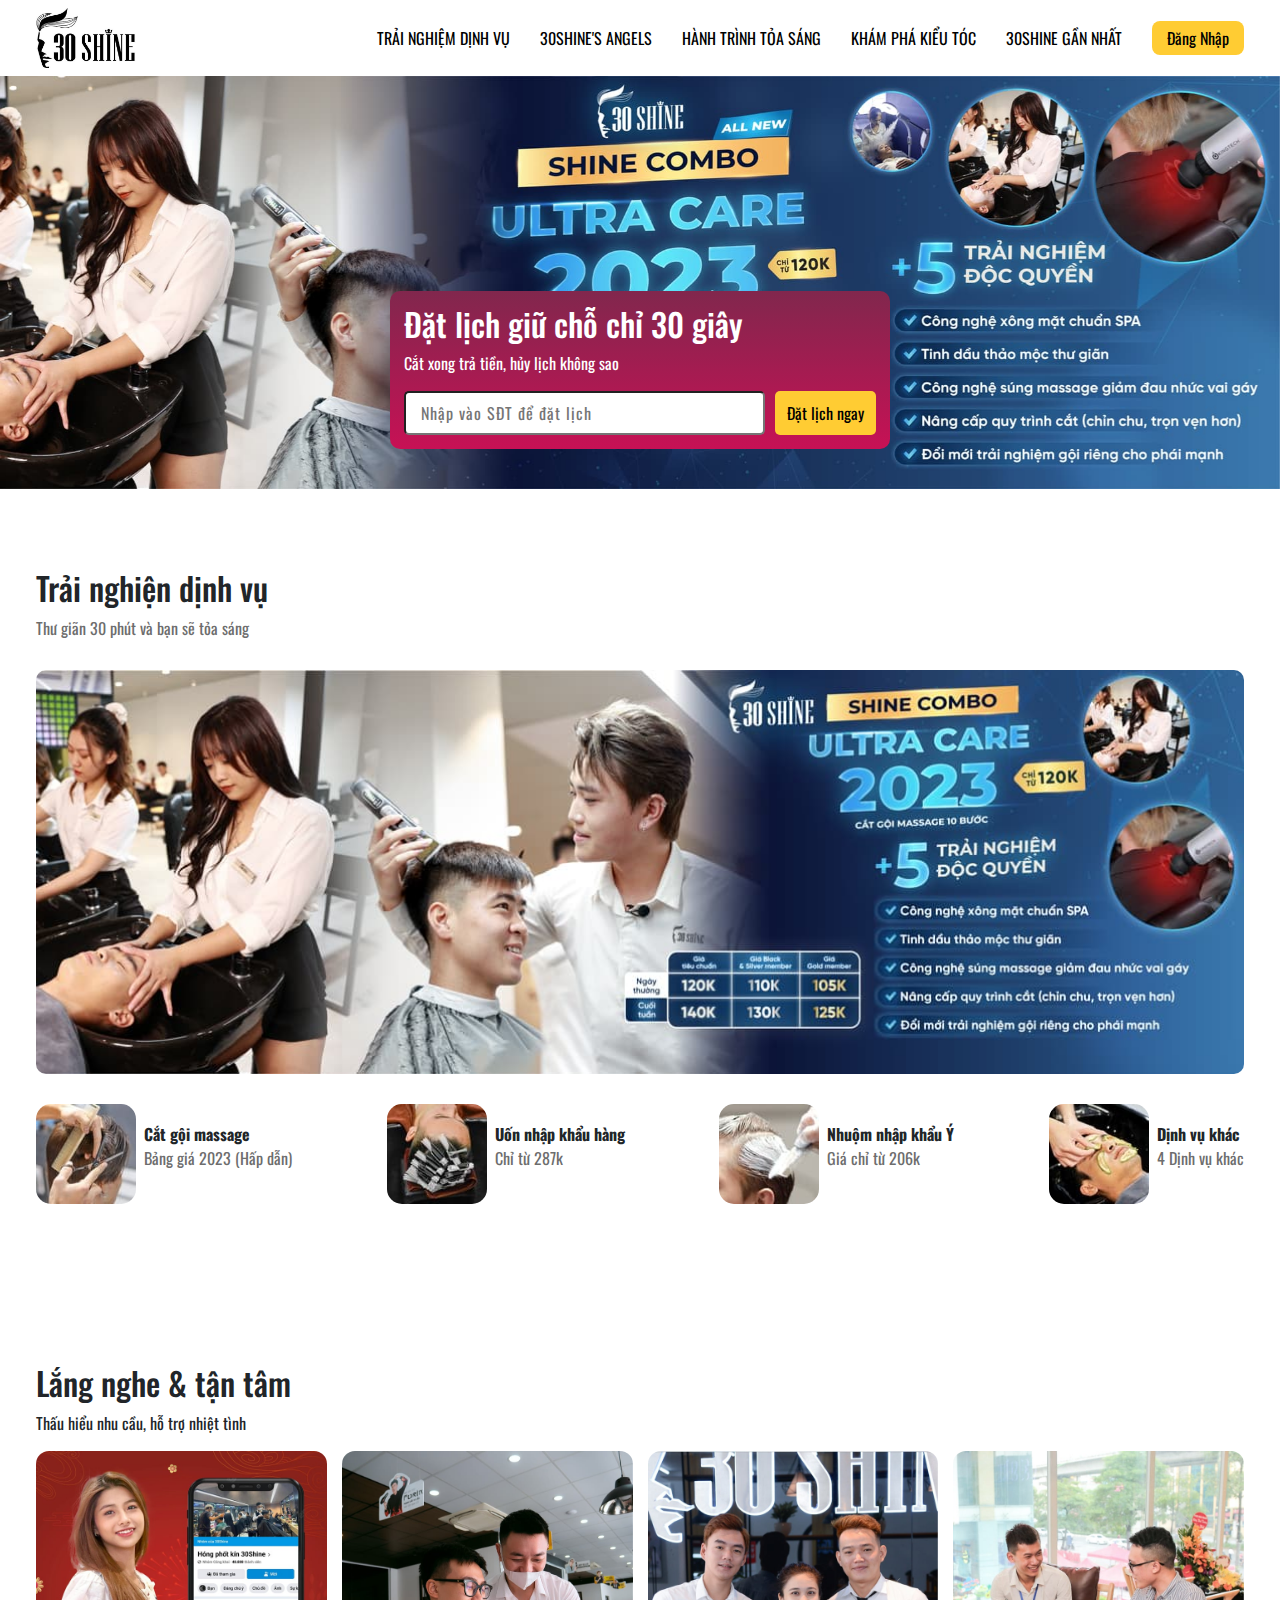
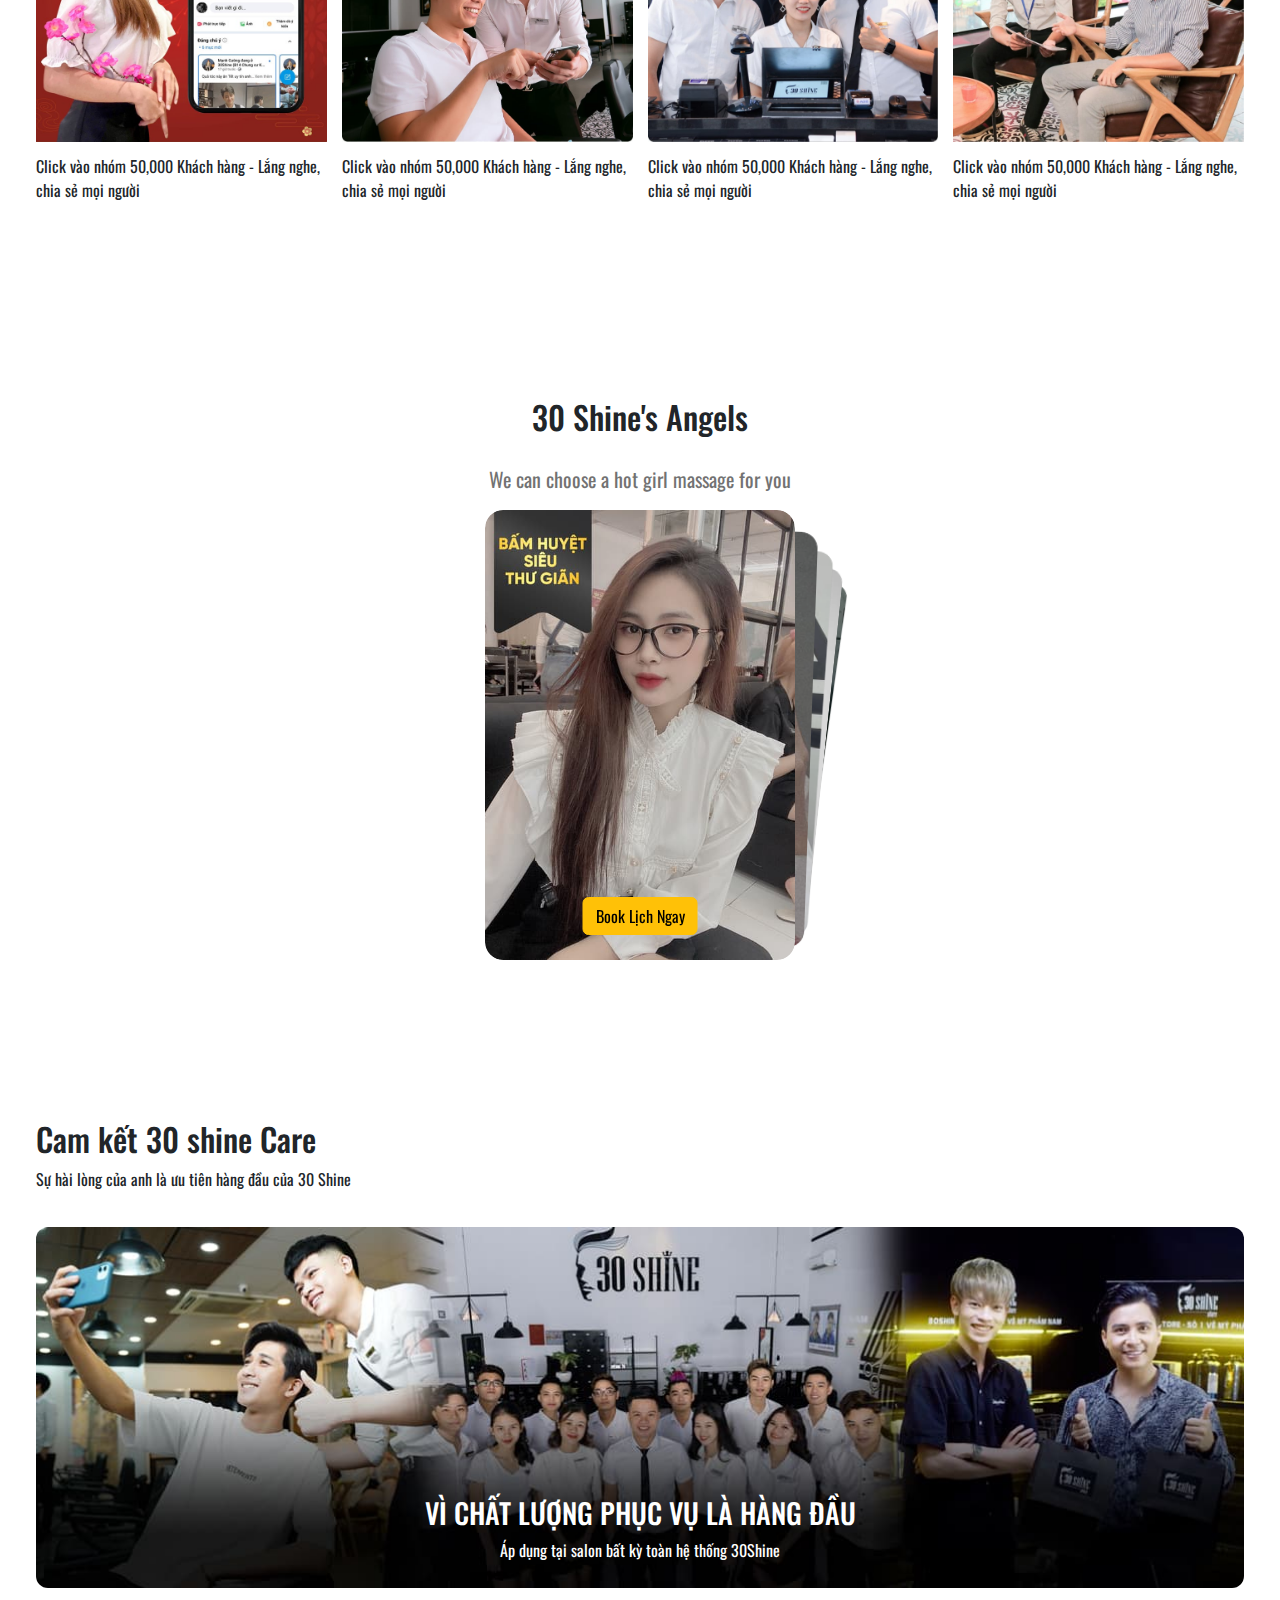
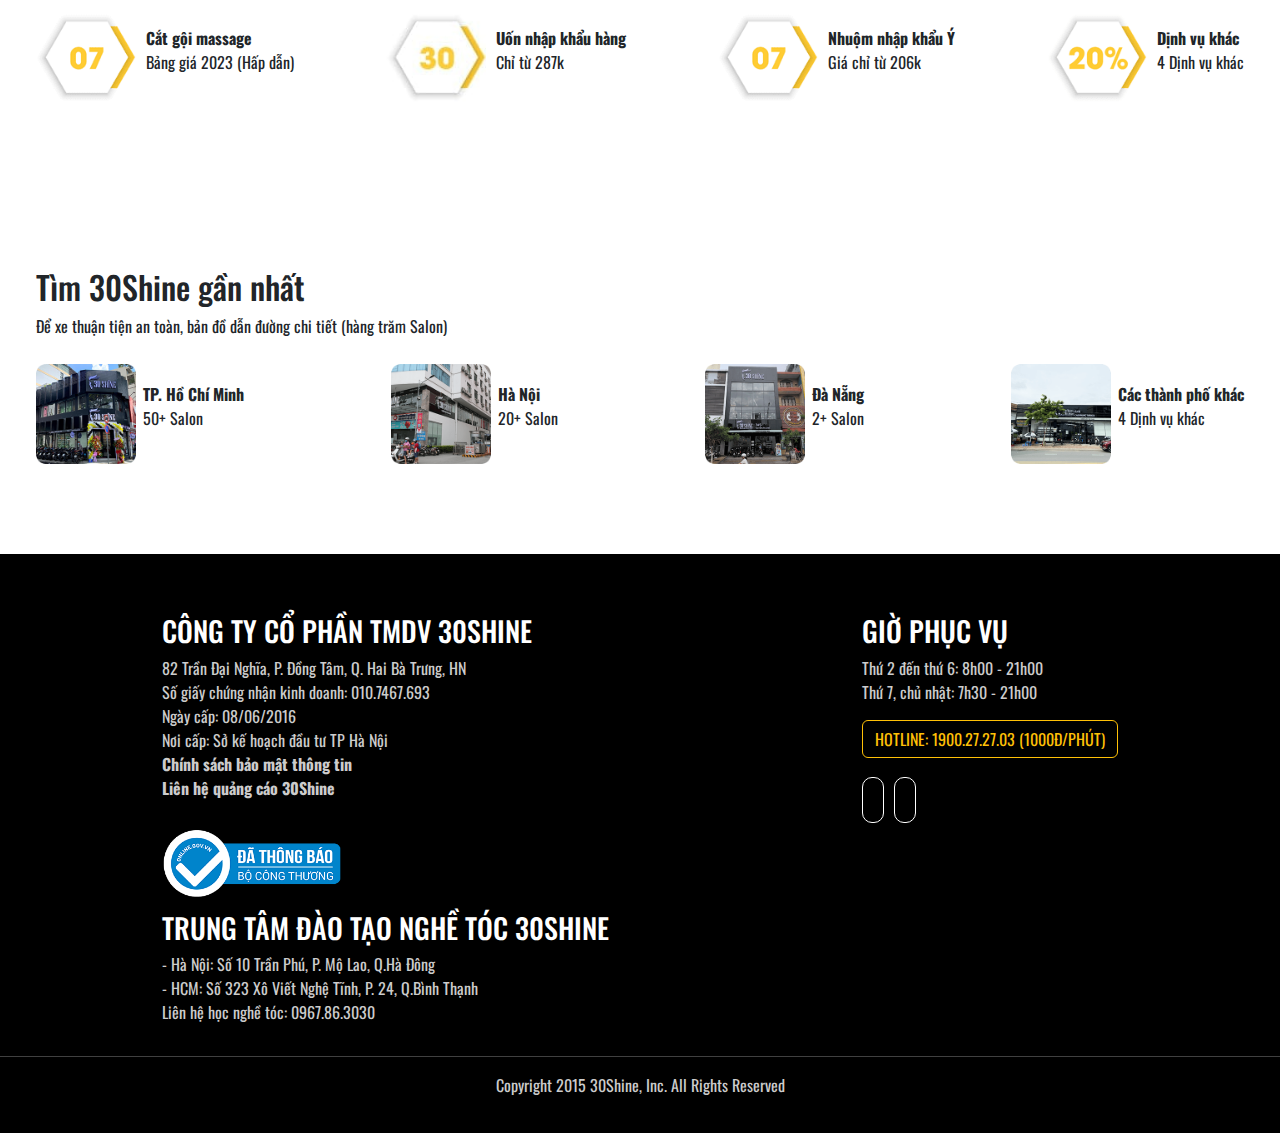
<file: index.html>
<!DOCTYPE html>
<html lang="en">
  <head>
    <meta charset="UTF-8" />
    <meta http-equiv="X-UA-Compatible" content="IE=edge" />
    <meta name="viewport" content="width=device-width, initial-scale=1.0" />
    <title>30 Shine Tự tin tỏa sáng</title>
    <!-- link css -->
    <link rel="stylesheet" href="./assets/CSS/reset.css" />
    <!-- embed swiper -->
    <link
      rel="stylesheet"
      href="https://cdn.jsdelivr.net/npm/swiper@9/swiper-bundle.min.css"
      />
    <!-- embed font -->
    <link rel="preconnect" href="https://fonts.googleapis.com" />
    <link rel="preconnect" href="https://fonts.gstatic.com" crossorigin />
    <link
      href="https://fonts.googleapis.com/css2?family=Oswald:wght@200;300;400;500;600;700&display=swap"
      rel="stylesheet"
      />
    <!-- embed icon -->
    <link
      rel="stylesheet"
      href="https://cdnjs.cloudflare.com/ajax/libs/font-awesome/6.4.0/css/all.min.css"
      integrity="sha512-iecdLmaskl7CVkqkXNQ/ZH/XLlvWZOJyj7Yy7tcenmpD1ypASozpmT/E0iPtmFIB46ZmdtAc9eNBvH0H/ZpiBw=="
      crossorigin="anonymous"
      referrerpolicy="no-referrer"
      />
    <!-- favicon -->
    <link
      rel="shortcut icon"
      href="./assets/img/favicon.png"
      type="image/x-icon"
      />
    <!-- link bootstrap -->
    <link
      rel="stylesheet"
      href="https://cdn.jsdelivr.net/npm/bootstrap@5.3.0-alpha3/dist/css/bootstrap.min.css"
      />
    <!-- link css -->
    <link rel="stylesheet" href="./assets/CSS/main.css" />
    <!-- link responsive -->
    <link rel="stylesheet" href="./assets/CSS/reponsive.css" />
  </head>
  <body>
    <header class="header">
      <div class="container">
        <nav>
          <a href="#">
            <img src="./assets/img/logo.jpg" alt="logo" />
          </a>
          <ul>
            <li><a href="#services">TRẢI NGHIỆM DỊNH VỤ</a></li>
            <li><a href="#angels">30SHINE'S ANGELS</a></li>
            <li>
              <a href="#!" data-bs-toggle="modal"
                data-bs-target="#exampleModal">HÀNH
                TRÌNH TỎA SÁNG
              </a>
            </li>
            <li>
              <a href="#!" data-bs-toggle="modal"
                data-bs-target="#exampleModal">KHÁM
                PHÁ KIỂU TÓC
              </a>
            </li>
            <li>
              <a href="#!" data-bs-toggle="modal"
                data-bs-target="#exampleModal">30SHINE
                GẦN NHẤT
              </a>
            </li>
            <li>
              <div class="action">
                <a
                  href="#!"
                  class="login"
                  data-bs-toggle="modal"
                  data-bs-target="#exampleModal"><i class="fa-solid fa-crown"></i>
                  Đăng Nhập</a>
              </div>
            </li>
          </ul>
          <div class="menu">
            <a
              href="!#"
              data-bs-toggle="offcanvas"
              data-bs-target="#offcanvasRight"
              aria-controls="offcanvasRight">
              <i class="fa-solid fa-bars"></i></a>
          </div>
        </nav>
      </div>
    </header>
    <main>
      <!-- carousel -->
      <div class="banner">
        <div
          id="carouselExampleSlidesOnly"
          class="carousel slide"
          data-bs-ride="carousel">
          <div class="carousel-inner">
            <div class="carousel-item active">
              <img
                src="./assets/img/slide/slide-1.jpg"
                class="d-block w-100"
                alt="..."
                />
            </div>
            <div class="carousel-item">
              <img
                src="./assets/img/slide/slide-2.jpg"
                class="d-block w-100"
                alt="..."
                />
            </div>
            <div class="carousel-item">
              <img
                src="./assets/img/slide/slide-3.jpg"
                class="d-block w-100"
                alt="..."
                />
            </div>
          </div>
        </div>
        <div class="order-baber">
          <h2 class="title">Đặt lịch giữ chỗ chỉ 30 giây</h2>
          <p class="desc">Cắt xong trả tiền, hủy lịch không sao</p>
          <div class="order">
            <input type="number" placeholder="Nhập vào SĐT để đặt lịch" />
            <button data-bs-toggle="modal" data-bs-target="#exampleModal">
              Đặt lịch ngay
            </button>
          </div>
        </div>
      </div>
      <!-- services -->
      <div id="services" class="services">
        <div class="container">
          <h2 class="title">Trải nghiện dịnh vụ</h2>
          <p class="desc">Thư giãn 30 phút và bạn sẽ tỏa sáng</p>
          <div class="banner-user">
            <img src="./assets/img/bannerIMG.jpg" alt="" class="image" />
          </div>
          <div class="list-service">
            <!-- item 1 -->
            <div class="item">
              <div class="over">
                <img src="./assets/img/listServices/item-1.jpg" alt="item 1" />
              </div>
              <div class="body-item">
                <strong>Cắt gội massage</strong>
                <p class="desc">Bảng giá 2023 (Hấp dẫn)</p>
              </div>
            </div>
            <!-- item 2 -->
            <div class="item">
              <div class="over">
                <img src="./assets/img/listServices/item-2.jpg" alt="item 1" />
              </div>
              <div class="body-item">
                <strong>Uốn nhập khẩu hàng</strong>
                <p class="desc">Chỉ từ 287k</p>
              </div>
            </div>
            <!-- item 3 -->
            <div class="item">
              <div class="over">
                <img src="./assets/img/listServices/item-3.jpg" alt="item 1" />
              </div>
              <div class="body-item">
                <strong>Nhuộm nhập khẩu Ý</strong>
                <p class="desc">Giá chỉ từ 206k</p>
              </div>
            </div>
            <!-- item 4 -->
            <div class="item">
              <div class="over">
                <img src="./assets/img/listServices/item-4.jpg" alt="item 1" />
              </div>
              <div class="body-item">
                <strong>Dịnh vụ khác</strong>
                <p class="desc">4 Dịnh vụ khác</p>
              </div>
            </div>
          </div>
        </div>
      </div>
      <!-- listen user and feedback -->
      <div class="listenUser">
        <div class="container">
          <h2 class="title">Lắng nghe & tận tâm</h2>
          <p class="desc">Thấu hiểu nhu cầu, hỗ trợ nhiệt tình</p>
          <div class="listAdmin">
            <!-- item 1 -->
            <div class="item">
              <div class="over">
                <img src="./assets/img/listen/item-1.jpg" alt="" />
              </div>
              <p class="sub-desc">
                Click vào nhóm 50,000 Khách hàng - Lắng nghe, chia sẻ mọi người
              </p>
            </div>
            <!-- item 2 -->
            <div class="item">
              <div class="over">
                <img src="./assets/img/listen/item-2.jpg" alt="" />
              </div>
              <p class="sub-desc">
                Click vào nhóm 50,000 Khách hàng - Lắng nghe, chia sẻ mọi người
              </p>
            </div>
            <!-- item 3 -->
            <div class="item">
              <div class="over">
                <img src="./assets/img/listen/item-3.jpg" alt="" />
              </div>
              <p class="sub-desc">
                Click vào nhóm 50,000 Khách hàng - Lắng nghe, chia sẻ mọi người
              </p>
            </div>
            <!-- item 4 -->
            <div class="item">
              <div class="over">
                <img src="./assets/img/listen/item-4.jpg" alt="" />
              </div>
              <p class="sub-desc">
                Click vào nhóm 50,000 Khách hàng - Lắng nghe, chia sẻ mọi người
              </p>
            </div>
          </div>
        </div>
      </div>
      <!-- 30 shine angels -->
      <div id="angels" class="angels">
        <h2 class="title">30 Shine's Angels</h2>
        <p class="desc">We can choose a hot girl massage for you</p>
        <div class="container">
          <div class="swiper mySwiper">
            <div class="swiper-wrapper">
              <div class="swiper-slide">
                <img src="./assets/img/angels/idol-1.jpg" alt="" />
                <button
                  type="button"
                  class="btn btn-warning"
                  data-bs-toggle="modal"
                  data-bs-target="#exampleModal">
                  Book Lịch Ngay
                </button>
              </div>
              <div class="swiper-slide">
                <img src="./assets/img/angels/idol-2.jpg" alt="" />
                <button
                  type="button"
                  class="btn btn-warning"
                  data-bs-toggle="modal"
                  data-bs-target="#exampleModal">
                  Book Lịch Ngay
                </button>
              </div>
              <div class="swiper-slide">
                <img src="./assets/img/angels/idol-3.jpg" alt="" />
                <button
                  type="button"
                  class="btn btn-warning"
                  data-bs-toggle="modal"
                  data-bs-target="#exampleModal">
                  Book Lịch Ngay
                </button>
              </div>
              <div class="swiper-slide">
                <img
                  src="./assets/img/angels/idol-4.jpg"
                  alt=""
                  data-bs-toggle="modal"
                  data-bs-target="#exampleModal"
                  />
                <button type="button" class="btn btn-warning">
                  Book Lịch Ngay
                </button>
              </div>
              <div class="swiper-slide">
                <img
                  src="./assets/img/angels/idol-5.jpg"
                  alt=""
                  data-bs-toggle="modal"
                  data-bs-target="#exampleModal"
                  />
                <button type="button" class="btn btn-warning">
                  Book Lịch Ngay
                </button>
              </div>
            </div>
          </div>
        </div>
      </div>

      <!-- cam kết 30 shine care -->
      <div class="care">
        <div class="container">
          <h2 class="title">Cam kết 30 shine Care</h2>
          <p class="desc">
            Sự hài lòng của anh là ưu tiên hàng đầu của 30 Shine
          </p>
          <div class="care-banner">
            <div class="over">
              <img src="./assets/img/careBanner.jpg" alt="" />
            </div>
            <div class="care-info">
              <h3>VÌ CHẤT LƯỢNG PHỤC VỤ LÀ HÀNG ĐẦU</h3>
              <p>Áp dụng tại salon bất kỳ toàn hệ thống 30Shine</p>
            </div>
          </div>
          <div class="list-feedback">
            <!-- item 1 -->
            <div class="item">
              <div class="over">
                <img src="./assets/img/BH/2-care.png" alt="item 1" />
              </div>
              <div class="body-item">
                <strong>Cắt gội massage</strong>
                <p class="desc">Bảng giá 2023 (Hấp dẫn)</p>
              </div>
            </div>
            <!-- item 2 -->
            <div class="item">
              <div class="over">
                <img src="./assets/img/BH/30days-care.jpg" alt="item 1" />
              </div>
              <div class="body-item">
                <strong>Uốn nhập khẩu hàng</strong>
                <p class="desc">Chỉ từ 287k</p>
              </div>
            </div>
            <!-- item 3 -->
            <div class="item">
              <div class="over">
                <img src="./assets/img/BH/2-care.png" alt="item 1" />
              </div>
              <div class="body-item">
                <strong>Nhuộm nhập khẩu Ý</strong>
                <p class="desc">Giá chỉ từ 206k</p>
              </div>
            </div>
            <!-- item 4 -->
            <div class="item">
              <div class="over">
                <img src="./assets/img/BH/4-care.png" alt="item 1" />
              </div>
              <div class="body-item">
                <strong>Dịnh vụ khác</strong>
                <p class="desc">4 Dịnh vụ khác</p>
              </div>
            </div>
          </div>
        </div>
      </div>
      <!-- locations -->
      <div class="locations">
        <div class="container">
          <h2 class="title">Tìm 30Shine gần nhất</h2>
          <p class="desc">
            Để xe thuận tiện an toàn, bản đồ dẫn đường chi tiết (hàng trăm
            Salon)
          </p>
          <div class="list-location">
            <!-- item 1 -->
            <div class="item">
              <div class="over">
                <img src="./assets/img/locations/salon-hcm.png" alt="item 1" />
              </div>
              <div class="body-item">
                <strong>TP. Hồ Chí Minh</strong>
                <p class="desc">50+ Salon</p>
              </div>
            </div>
            <!-- item 2 -->
            <div class="item">
              <div class="over">
                <img
                  src="./assets/img/locations/salon-hanoi.png"
                  alt="item 1"
                  />
              </div>
              <div class="body-item">
                <strong>Hà Nội</strong>
                <p class="desc">20+ Salon</p>
              </div>
            </div>
            <!-- item 3 -->
            <div class="item">
              <div class="over">
                <img
                  src="./assets/img/locations/salon-danang.png"
                  alt="item 1"
                  />
              </div>
              <div class="body-item">
                <strong>Đà Nẵng</strong>
                <p class="desc">2+ Salon</p>
              </div>
            </div>
            <!-- item 4 -->
            <div class="item">
              <div class="over">
                <img
                  src="./assets/img/locations/salon-other.png"
                  alt="item 1"
                  />
              </div>
              <div class="body-item">
                <strong>Các thành phố khác</strong>
                <p class="desc">4 Dịnh vụ khác</p>
              </div>
            </div>
          </div>
        </div>
      </div>
    </main>
    <footer class="footer">
      <div class="container">
        <div>
          <h3>CÔNG TY CỔ PHẦN TMDV 30SHINE</h3>
          <p>
            82 Trần Đại Nghĩa, P. Đồng Tâm, Q. Hai Bà Trưng, HN <br />
            Số giấy chứng nhận kinh doanh: 010.7467.693 <br />
            Ngày cấp: 08/06/2016 <br />
            Nơi cấp: Sở kế hoạch đầu tư TP Hà Nội <br />
            <strong>Chính sách bảo mật thông tin</strong> <br />
            <strong>Liên hệ quảng cáo 30Shine</strong>
          </p>
          <img src="./assets/img/congthuongicon.png" alt="" width="180px" />
          <h3>TRUNG TÂM ĐÀO TẠO NGHỀ TÓC 30SHINE</h3>
          <p>
            - Hà Nội: Số 10 Trần Phú, P. Mộ Lao, Q.Hà Đông <br />
            - HCM: Số 323 Xô Viết Nghệ Tĩnh, P. 24, Q.Bình Thạnh <br />
            Liên hệ học nghề tóc: 0967.86.3030
          </p>
        </div>
        <div>
          <h3>GIỜ PHỤC VỤ</h3>
          <p>
            Thứ 2 đến thứ 6: 8h00 - 21h00 <br />
            Thứ 7, chủ nhật: 7h30 - 21h00
          </p>
          <button type="button" class="btn btn-outline-warning">
            <i class="fa-solid fa-phone"></i> HOTLINE: 1900.27.27.03
            (1000Đ/PHÚT)
          </button>
          <div class="social">
            <i class="fa-brands fa-tiktok"></i>
            <i class="fa-brands fa-youtube"></i>
          </div>
        </div>
      </div>
      <hr />
      <p style="text-align: center">
        Copyright 2015 30Shine, Inc. All Rights Reserved
      </p>
    </footer>
    <!-- offcanvas right -->
    <div
      class="offcanvas offcanvas-end"
      tabindex="-1"
      id="offcanvasRight"
      aria-labelledby="offcanvasRightLabel">
      <div class="offcanvas-header">
        <h5 class="offcanvas-title" id="offcanvasRightLabel">
          Navigation 30 Shine
        </h5>
        <button
          type="button"
          class="btn-close"
          data-bs-dismiss="offcanvas"
          aria-label="Close"></button>
      </div>
      <div class="offcanvas-body">
        <ul>
          <li><a href="#services">TRẢI NGHIỆM DỊNH VỤ</a></li>
          <li><a href="#angels">30SHINE'S ANGELS</a></li>
          <li>
            <a href="#!" data-bs-toggle="modal" data-bs-target="#exampleModal">HÀNH
              TRÌNH TỎA SÁNG</a>
          </li>
          <li>
            <a href="#!" data-bs-toggle="modal" data-bs-target="#exampleModal">KHÁM
              PHÁ KIỂU TÓC</a>
          </li>
          <li>
            <a href="#!" data-bs-toggle="modal" data-bs-target="#exampleModal">30SHINE
              GẦN NHẤT</a>
          </li>
          <li>
            <div class="action">
              <a
                href="#!"
                class="login"
                data-bs-toggle="modal"
                data-bs-target="#exampleModal"><i class="fa-solid fa-crown"></i>
                Đăng Nhập</a>
            </div>
          </li>
        </ul>
      </div>
    </div>
    <!-- modal -->
    <div
      class="modal fade modal-main"
      id="exampleModal"
      tabindex="-1"
      aria-labelledby="exampleModalLabel"
      aria-hidden="true">
      <div class="modal-dialog">
        <div class="modal-content">
          <div class="modal-header">
            <h1 class="modal-title fs-5" id="exampleModalLabel">Đăng Nhập</h1>
            <button
              type="button"
              class="btn-close"
              data-bs-dismiss="modal"
              aria-label="Close"></button>
          </div>
          <div class="modal-body">
            <form action="">
              <label for="tel">Số Điện Thoại</label>
              <input type="number" name="phoneNumber" id="tel" />
              <label for="pass">Mật Khẩu</label>
              <input type="password" name="pass" id="pass" />
              <button class="btn btn-primary">Đăng Nhập</button>
            </form>
            <p>Bạn đã có tài khoản chưa<a href="./assets/pages/register.html">Đăng ký thôi</a></p>
          </div>
          <div class="modal-footer">
            <button
              type="button"
              class="btn btn-danger"
              data-bs-dismiss="modal">
              Close
            </button>
          </div>
        </div>
      </div>
    </div>
    <!-- Swiper JS -->
    <script src="https://cdn.jsdelivr.net/npm/swiper@9/swiper-bundle.min.js"></script>
    <!-- Initialize Swiper -->
    <script>
      var swiper = new Swiper(".mySwiper", {
        effect: "cards",
        grabCursor: true,
      });
    </script>
    <!-- script đăng nhập -->
    <script>
      let formModal = document.querySelector(".modal-body form");
      let user;
      let data1 = localStorage.getItem("listUser");
      if (data1) {
        user = JSON.parse(data1);
      } else {
        user = [];
      }
      console.log(user);
      formModal.onsubmit = function (e) {
        if (formModal.phoneNumber.value === "" || formModal.pass.value === "") {
          e.preventDefault();
          alert("Bạn chưa nhập đầy đủ thông tin");
        } else if (user.length > 0) {
          let isCheck = false;
          for (let i = 0; i < user.length; i++) {
            if (formModal.phoneNumber.value === user[i].tel) {
              if (formModal.pass.value === user[i].pass) {
                alert("Đăng nhập thành công");
                user[i].status = true;
                localStorage.setItem("listUser", JSON.stringify(user));
                formModal.setAttribute(
                  "action",
                  "/assets/pages/passLogin.html"
                );
                isCheck = false;
                break;
              } else {
                isCheck = false;
                e.preventDefault();
                alert("Sai mật khẩu hoặc tài khoản");
                break;
              }
            } else {
              isCheck = true;
            }
          }
          if (isCheck) {
            e.preventDefault();
            alert("Tài khoản này chưa được tạo");
          }
        } else {
          e.preventDefault();
          alert("Bạn chưa có tài khoản");
        }
      };
    </script>
    <script
      src="https://cdn.jsdelivr.net/npm/bootstrap@5.3.0-alpha3/dist/js/bootstrap.bundle.min.js"></script>
    <!-- <script src="./assets/JS/main.js"></script> -->
  </body>
</html>
</file>
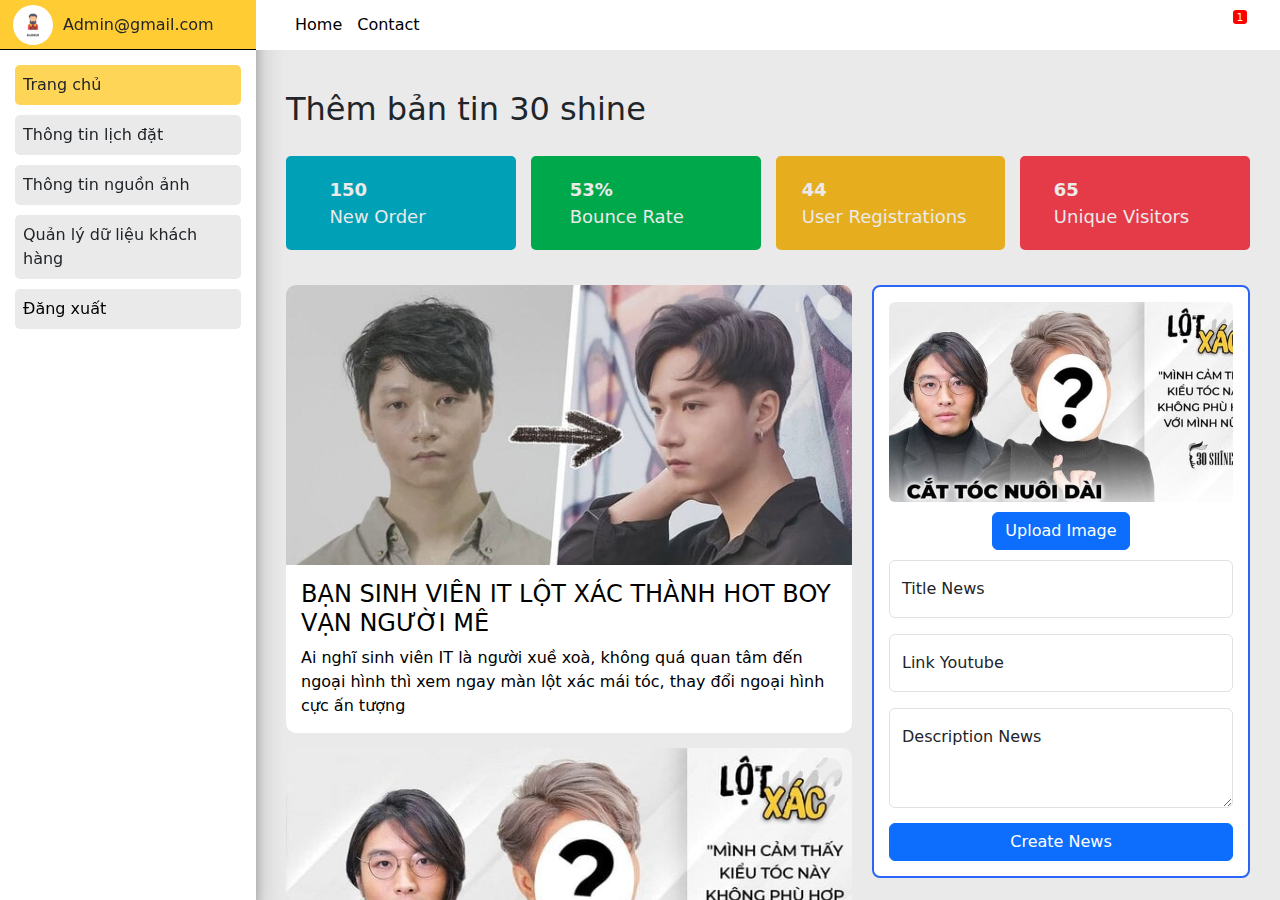
<file: assets/ADMIN/admin.html>
<!DOCTYPE html>
<html lang="en">
  <head>
    <meta charset="UTF-8">
    <meta http-equiv="X-UA-Compatible" content="IE=edge">
    <meta name="viewport" content="width=device-width, initial-scale=1.0">
    <title>ADMIN 30 SHINE</title>
    <!-- link reset css -->
    <link rel="stylesheet" href="../CSS/reset.css">
    <!-- link embed font -->
    <link rel="preconnect" href="https://fonts.googleapis.com">
    <link rel="preconnect" href="https://fonts.gstatic.com" crossorigin>
    <link
      href="https://fonts.googleapis.com/css2?family=Oswald:wght@200;300;400;500;600;700&display=swap"
      rel="stylesheet">
    <!-- link embed bootstrap -->
    <link rel="stylesheet"
      href="https://cdn.jsdelivr.net/npm/bootstrap@5.3.0-alpha3/dist/css/bootstrap.min.css">
    <!-- link embed font awesome -->
    <link rel="stylesheet"
      href="https://cdnjs.cloudflare.com/ajax/libs/font-awesome/6.4.0/css/all.min.css"
      integrity="sha512-iecdLmaskl7CVkqkXNQ/ZH/XLlvWZOJyj7Yy7tcenmpD1ypASozpmT/E0iPtmFIB46ZmdtAc9eNBvH0H/ZpiBw=="
      crossorigin="anonymous" referrerpolicy="no-referrer" />
    <!-- link favicon -->
    <link rel="shortcut icon" href="../img/favicon.png" type="image/x-icon">
    <!-- link css admin -->
    <link rel="stylesheet" href="./passLogin/admin.css">
    <!-- link responsive -->
    <link rel="stylesheet" href="../CSS/reponsive.css">
  </head>
</head>
<body>
  <main>
    <nav class="">
      <div class="admin__ac">
        <div class="avatar-ad">
          <img src="../img/avatarAD.jpg" alt="">
          <p class="name-ad">Admin@gmail.com</p>
        </div>
      </div>
      <div class="navigation">
        <p class="item active">Trang chủ</p>
        <p class="item">Thông tin lịch đặt</p>
        <p class="item">Thông tin nguồn ảnh</p>
        <p class="item">Quản lý dữ liệu khách hàng</p>
        <p class="out"><a href="./loginAD.html">Đăng xuất</a></p>
      </div>
    </nav>
    <div class="pages__block">
      <div class="subnav">
        <ul>
          <li><a href="#!" class="menu"><i class="fa-solid fa-bars"></i></a></li>
          <li><a href="#!">Home</a></li>
          <li><a href="#!">Contact</a></li>
          <li>
            <i class="fa-regular fa-bell"></i>
            <span>1</span>
          </li>
          <li>
            <i class="fa-solid fa-maximize"></i>
          </li>
        </ul>
      </div>
      <div class="page__item action">
        <h2 class="sub-title">Thêm bản tin 30 shine</h2>
        <div class="row-data">
          <div class="item-data">
            <p><strong>150</strong><br>New Order</p>
            <i class="fa-solid fa-bag-shopping"></i>
          </div>
          <div class="item-data">
            <p><strong>53%</strong><br>Bounce Rate</p>
            <i class="fa-solid fa-database"></i>
          </div>
          <div class="item-data">
            <p><strong>44</strong><br>User Registrations</p>
            <i class="fa-solid fa-user-plus"></i>
          </div>
          <div class="item-data">
            <p><strong>65</strong><br>Unique Visitors</p>
            <i class="fa-solid fa-chart-pie"></i>
          </div>
        </div>
        <!-- row data new feed -->
        <div class="block__news">
          <div class="newFeed"></div>
          <div class="addNews">
            <form action="" class="addNew">
              <div class="block__img--news">
                <img src="../img/admin/30shine-nam-sinh-kien-truc-lot-xac.jpg"
                  alt="">
              </div>
              <!-- add source image -->
              <div class="upload-img">
                <label for="file" id="upload" class="btn btn-primary">Upload
                  Image</label>
                <input accept="image/*" type="file" id="file" required>
              </div>
              <!-- add title -->
              <div class="form-floating mb-3">
                <input type="text" class="form-control" id="floatingInput"
                  placeholder="name@example.com" name="title" required>
                <label for="floatingInput">Title News</label>
              </div>
              <!-- add link youtube -->
              <div class="form-floating mb-3">
                <input type="text" class="form-control" id="floatingInput"
                  placeholder="name@example.com" name="youtube" required>
                <label for="floatingInput">Link Youtube</label>
              </div>
              <!-- add description -->
              <div class="form-floating">
                <textarea class="form-control" placeholder="Leave a comment
                  here"
                  id="floatingTextarea2" style="height: 100px" name="desc"
                  required></textarea>
                <label for="floatingTextarea2">Description News</label>
              </div>
              <!-- button -->
              <button class="btn btn-primary">Create News</button>
            </form>
          </div>
        </div>
      </div>
      <!-- page order admin -->
      <div class="page__item">
        <div class="flex-center">
          <div class="itemCus">
            <h2 class="sub-title">Thông tin đặt lịch của khách</h2>
            <input type="text" name="" id="" class="searchCus"
              placeholder="nhập số điện thoại">
          </div>
        </div>
        <ul class="listCus">
          <!-- <div class="customer">
            <h4>Name: Bình - Tel: 0968837785</h4>
            <table class="table dataCustomer">
              <thead>
                <tr>
                  <th scope="col">#</th>
                  <th scope="col">ĐỊA ĐIỂM</th>
                  <th scope="col">DỊNH VỤ</th>
                  <th scope="col">THỜI GIAN</th>
                  <th scope="col">ACTION</th>
                  <th scope="col">STATUS</th>
                </tr>
              </thead>
              <tbody>
                <tr>
                  <th scope="row">1</th>
                  <td>Hà Nội</td>
                  <td>Gội Đầu</td>
                  <td>Ngày: 21/4/2023 Giờ: 16h - 18h</td>
                  <td>
                    <button type="button" class="btn btn-success">Sửa</button>
                    <button type="button" class="btn btn-danger">Hủy Kèo</button>
                  </td>
                </tr>
              </tbody>
            </table>
          </div> -->
        </ul>
      </div>
      <div class="page__item">
        <h2 class="sub-title">Thông tin nguồn ảnh</h2>
        <div class="flex_container">
          <div class="block__list--img">
            <div class="col column1"></div>
            <div class="col column2"></div>
            <div class="col column3"></div>
            <div class="col column4"></div>
            <div class="col column5"></div>
          </div>
          <div class="upload_img-item">
            <div class="block__img--show">
              <img src="/assets/img/hairStyle/ronaldo.jpg" alt="">
            </div>
            <form action="" class="upload-hair">
              <div class="row-flex">
                <label for="imgHair" class="add">Upload</label>
                <input type="file" name="" id="imgHair">
                <input type="text" placeholder="Nhập cột bạn muốn thêm"
                  name="column" class="input" required>
              </div>
              <button class="btn btn-success">Thêm Ảnh</button>
            </form>
          </div>
        </div>
      </div>
      <div class="page__item">
        <h2 class="sub-title">Thông tin những khách hàng</h2>
        <div class="managerUser">
          <table class="table dataCustomer">
            <thead>
              <tr>
                <th scope="col">#</th>
                <th scope="col">NAME</th>
                <th scope="col">SỐ ĐIỆN THOẠI</th>
                <th scope="col">MẬT KHẨU</th>
                <th scope="col">ACTION</th>
              </tr>
            </thead>
            <tbody>
              <!-- <tr>
                <th scope="row">1</th>
                <td>Phạm Tuấn Bình</td>
                <td>0968837785</td>
                <td>1892001</td>
                <td>
                  <button type="button" class="btn btn-danger">Xóa</button>
                </td>
              </tr> -->
            </tbody>
          </table>
        </div>
      </div>
    </main>
    <script
      src="https://cdn.jsdelivr.net/npm/bootstrap@5.3.0-alpha3/dist/js/bootstrap.bundle.min.js"></script>
    <script src="./passLogin/admin.js"></script>
  </body>
</html>
</file>
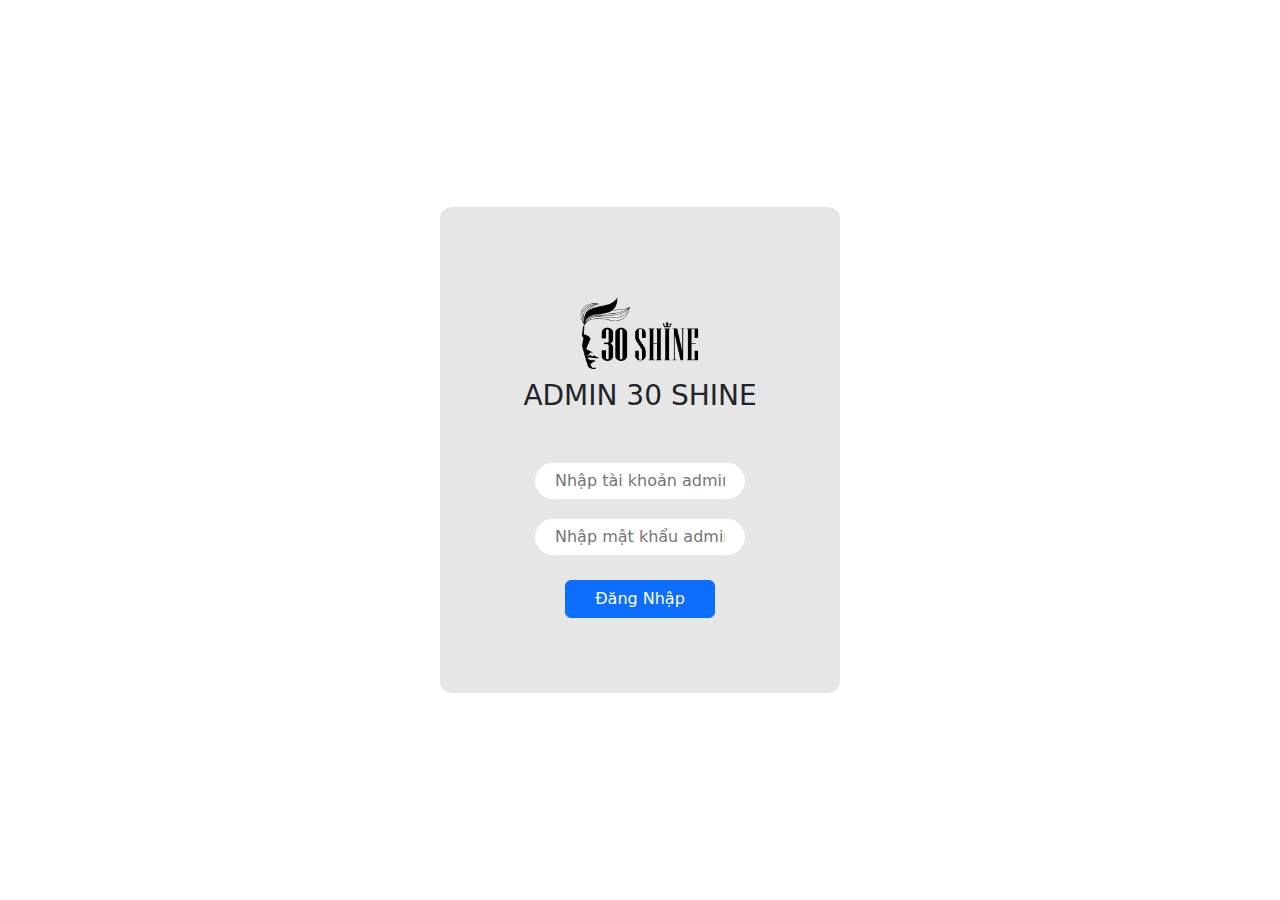
<file: assets/ADMIN/loginAD.html>
<!DOCTYPE html>
<html lang="en">
  <head>
    <meta charset="UTF-8">
    <meta http-equiv="X-UA-Compatible" content="IE=edge">
    <meta name="viewport" content="width=device-width, initial-scale=1.0">
    <title>ADMIN Đăng Nhập</title>
    <link rel="stylesheet" href="../CSS/reset.css">
    <link rel="stylesheet" href="./ad.css">
    <link rel="stylesheet"
      href="https://cdn.jsdelivr.net/npm/bootstrap@5.3.0-alpha3/dist/css/bootstrap.min.css">
  </head>
  <body>
    <!-- <img src="../img/bannerAD.jpg" alt=""> -->
    <main>
      <div class="box">
        <div class="logo">
          <img src="../img/favicon.png" alt="">
        </div>
        <h3 class="title">ADMIN 30 SHINE</h2>
        <form action="" method="POT">
          <input type="text" id="tk" name="tk"
            placeholder="Nhập tài khoản admin">
          <input type="password" name="pass" id="pass"
            placeholder="Nhập mật khẩu admin">
          <button class="btn btn-primary">Đăng Nhập</button>
        </form>
      </div>
    </main>

    <script
      src="https://cdn.jsdelivr.net/npm/bootstrap@5.3.0-alpha3/dist/js/bootstrap.bundle.min.js"></script>
    <script src="./ad.js"></script>
  </body>
</html>
</file>
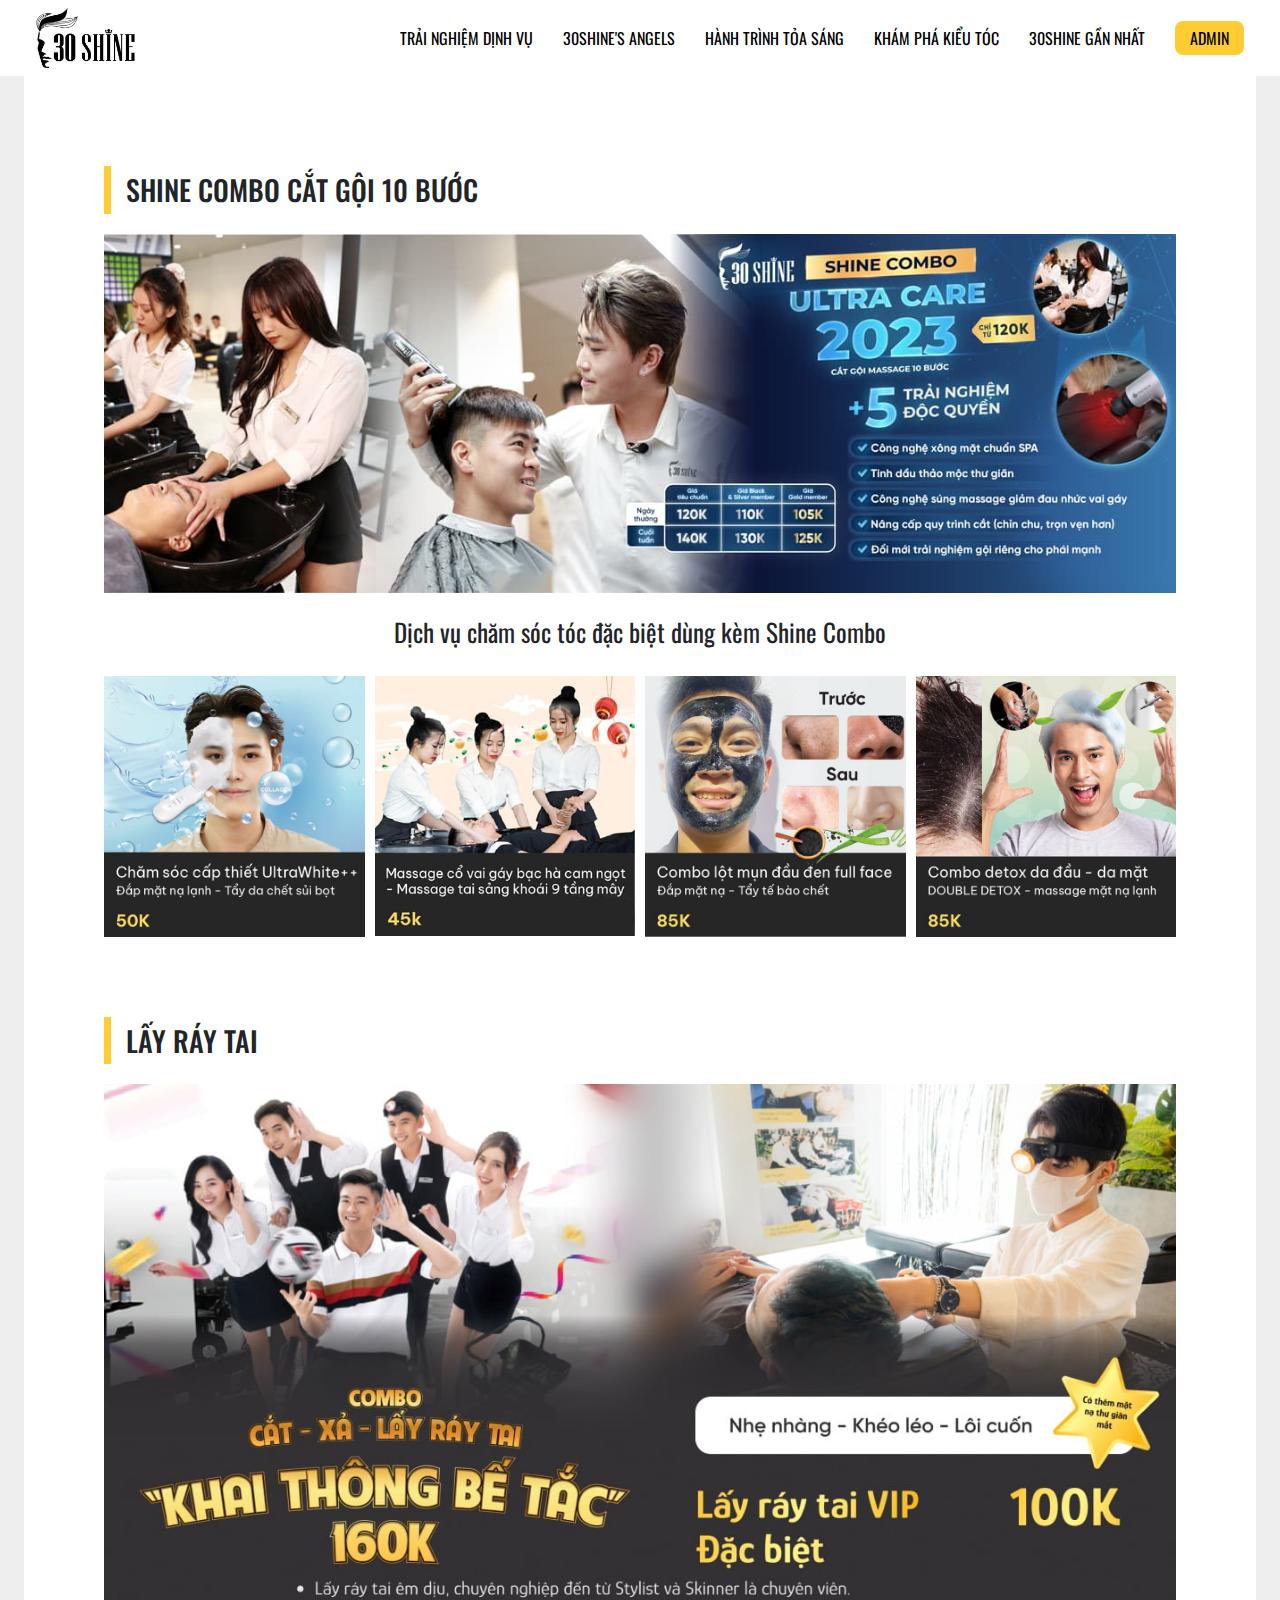
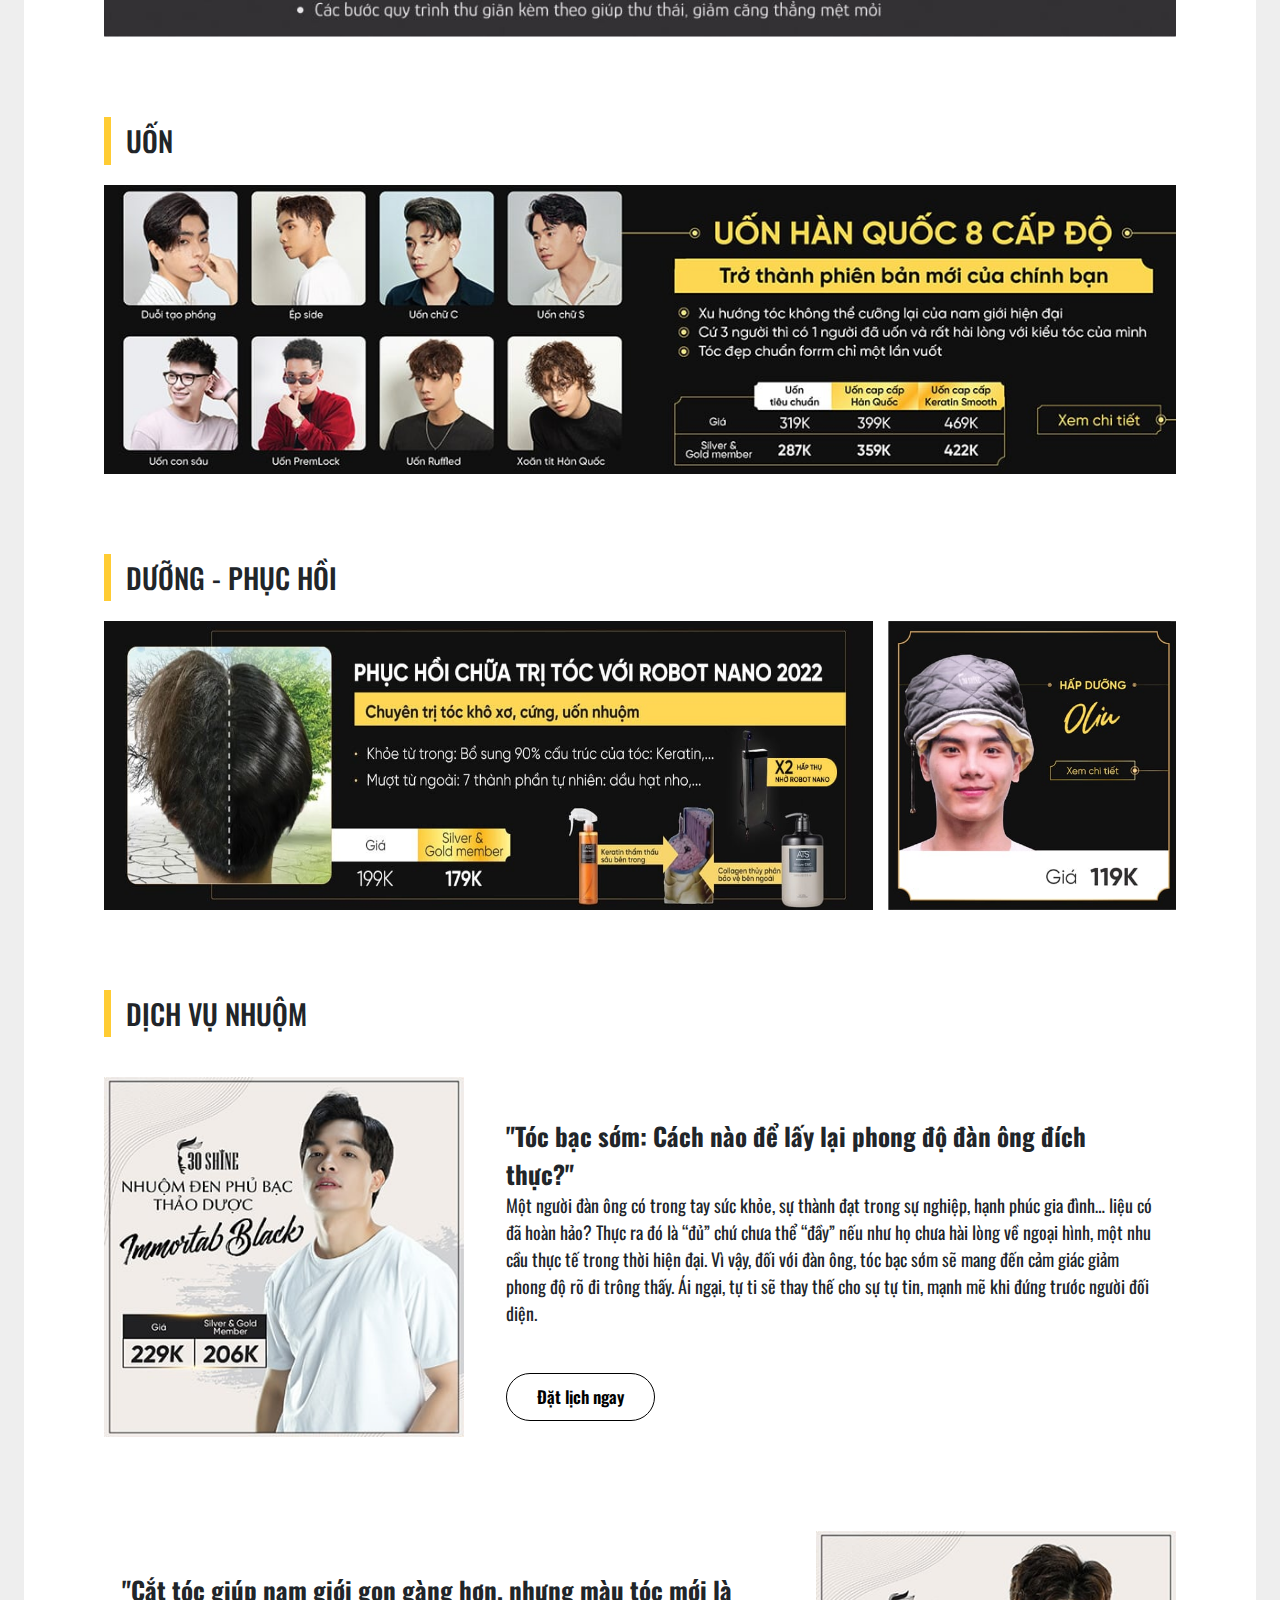
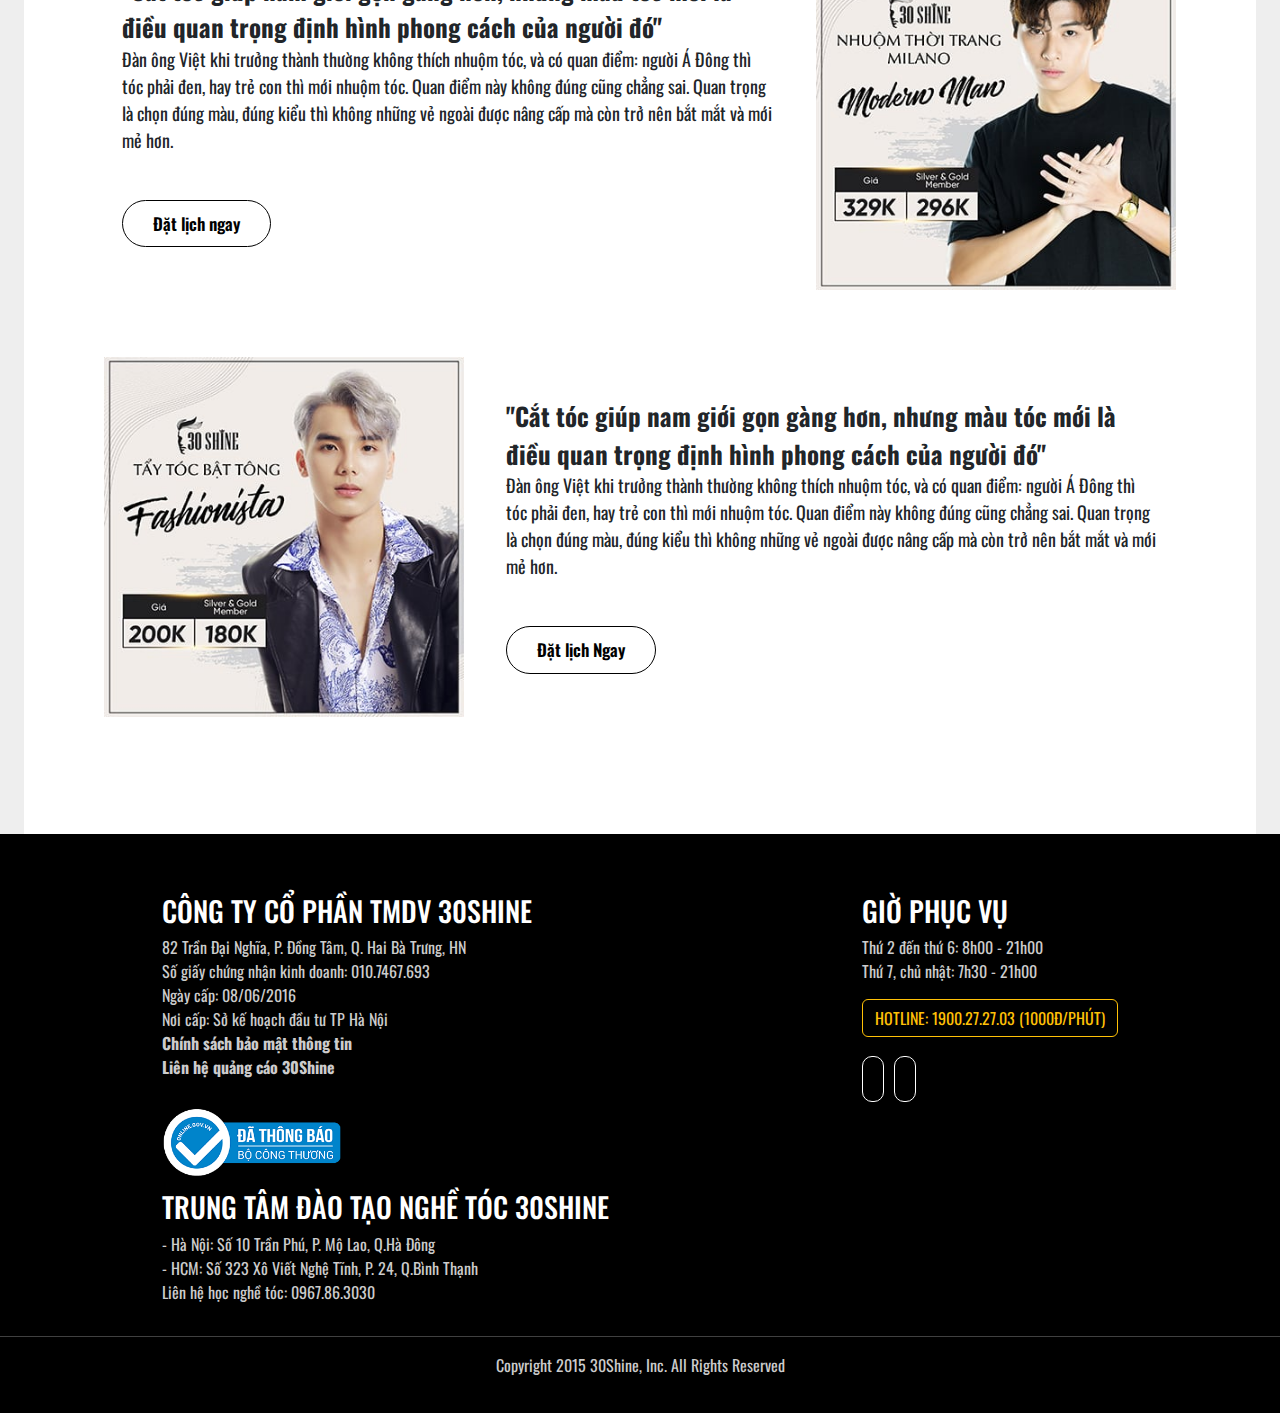
<file: assets/pages/allServices.html>
<!DOCTYPE html>
<html lang="en">
  <head>
    <meta charset="UTF-8">
    <meta http-equiv="X-UA-Compatible" content="IE=edge">
    <meta name="viewport" content="width=device-width, initial-scale=1.0">
    <title>30 Shine Dịnh Vụ</title>
    <!-- link css -->
    <link rel="stylesheet" href="../CSS/reset.css">
    <!-- embed swiper -->
    <link rel="stylesheet"
      href="https://cdn.jsdelivr.net/npm/swiper@9/swiper-bundle.min.css" />
    <!-- embed font -->
    <link rel="preconnect" href="https://fonts.googleapis.com">
    <link rel="preconnect" href="https://fonts.gstatic.com" crossorigin>
    <link
      href="https://fonts.googleapis.com/css2?family=Oswald:wght@200;300;400;500;600;700&display=swap"
      rel="stylesheet">
    <!-- embed icon -->
    <link rel="stylesheet"
      href="https://cdnjs.cloudflare.com/ajax/libs/font-awesome/6.4.0/css/all.min.css"
      integrity="sha512-iecdLmaskl7CVkqkXNQ/ZH/XLlvWZOJyj7Yy7tcenmpD1ypASozpmT/E0iPtmFIB46ZmdtAc9eNBvH0H/ZpiBw=="
      crossorigin="anonymous" referrerpolicy="no-referrer" />
    <!-- favicon -->
    <link rel="shortcut icon" href="../img/favicon.png"
      type="image/x-icon">
    <!-- link bootstrap -->
    <link rel="stylesheet"
      href="https://cdn.jsdelivr.net/npm/bootstrap@5.3.0-alpha3/dist/css/bootstrap.min.css">
    <!-- link css -->
    <link rel="stylesheet" href="../CSS/main.css">
    <!-- link css all Services -->
    <link rel="stylesheet" href="../CSS/allServices.css">
    <!-- link responsive -->
    <link rel="stylesheet" href="../CSS/reponsive.css">
  </head>
  <body>
    <header class="header">
      <div class="container">
        <nav>
          <a href="../pages/passLogin.html">
            <img src="../img/logo.jpg" alt="logo">
          </a>
          <ul>
            <li><a href="#services">TRẢI NGHIỆM DỊNH VỤ</a></li>
            <li><a href="#angels">30SHINE'S ANGELS</a></li>
            <li><a href="./newFeed.html">HÀNH TRÌNH TỎA SÁNG</a></li>
            <li><a href="#">KHÁM PHÁ KIỂU TÓC</a></li>
            <li><a href="../pages/locations.html">30SHINE GẦN NHẤT</a></li>
            <li>
              <div class="dropdown">
                <a href="#!" class="login" data-bs-toggle="dropdown"
                  aria-expanded="false"><i class="fa-solid fa-crown"></i>
                  ADMIN</a>
                <ul class="dropdown-menu">
                  <li><a class="dropdown-item"
                      href="../pages/information.html">Thông tin cá
                      nhân</a></li>
                  <li><a class="dropdown-item"
                      href="../pages/listFavourite.html">Danh
                      Sách Yêu Thích</a></li>
                  <li><a class="dropdown-item"
                      href="../pages/histoty.html">Lịch
                      Sử Đặt Lịch</a></li>
                  <li><a id="out" class="dropdown-item" href="../../index.html">Đăng
                      Xuất</a></li>
                </ul>
              </div>
            </li>
          </ul>
          <div class="menu" data-bs-toggle="offcanvas"
            data-bs-target="#offcanvasRight" aria-controls="offcanvasRight">
            <i class="fa-solid fa-bars"></i>
          </div>
        </nav>
      </div>
    </header>
    <main>
      <div class="container">
        <div class="service__block">
          <h3 class="title">SHINE COMBO CẮT GỘI 10 BƯỚC</h3>
          <div class="over-flow">
            <img src="../img/bannerIMG.jpg" alt="" class="image">
          </div>
          <p class="sub-desc">Dịch vụ chăm sóc tóc đặc biệt dùng kèm Shine Combo</p>
          <div class="list-ser">
            <div class="img__block"><img
                src="../img/infoServices/item-1.jpg" alt=""></div>
            <div class="img__block"><img
                src="../img/infoServices/item-2.jpg" alt=""></div>
            <div class="img__block"><img
                src="../img/infoServices/item-3.jpg" alt=""></div>
            <div class="img__block"><img
                src="../img/infoServices/item-4.jpg" alt=""></div>
          </div>
        </div>
        <div class="service__block">
          <h3 class="title">LẤY RÁY TAI</h3>
          <div class="over-flow">
            <img src="../img/combo/30shine-dich-vu-lay-ray-tai.jpg" alt=""
              class="image">
          </div>
        </div>
        <div class="service__block">
          <h3 class="title">UỐN</h3>
          <div class="over-flow">
            <img src="../img/combo/20220104-banner-uon-1.jpg" alt=""
              class="image">
          </div>
        </div>
        <div class="service__block">
          <h3 class="title">DƯỠNG - PHỤC HỒI</h3>
          <div class="row__service--two">
            <div class="over-flow">
              <img src="../img/combo/banner-phuc-hoi-nano-2.jpg" alt=""
                class="image">
            </div>
            <div class="img-b">
              <img src="../img/combo/20211217-hap-duong-oliu-2.jpg" alt="">
            </div>
          </div>
        </div>
        <div class="service__block">
          <h3 class="title">DỊCH VỤ NHUỘM</h3>
          <!-- row 1 -->
          <div class="row">
            <div class="over-flow">
              <img src="../img/combo/nhuom/item1.jpg" alt=""
                class="image">
            </div>
            <div class="info">
              <p>
                <strong>"Tóc bạc sớm: Cách nào để lấy lại phong độ đàn ông đích
                  thực?"</strong> <br>
                Một người đàn ông có trong tay sức khỏe, sự thành đạt trong sự
                nghiệp, hạnh phúc gia đình… liệu có đã hoàn hảo? Thực ra đó là
                “đủ” chứ chưa thể “đầy” nếu như họ chưa hài lòng về ngoại hình,
                một nhu cầu thực tế trong thời hiện đại. Vì vậy, đối với đàn
                ông, tóc bạc sớm sẽ mang đến cảm giác giảm phong độ rõ đi trông
                thấy. Ái ngại, tự ti sẽ thay thế cho sự tự tin, mạnh mẽ khi đứng
                trước người đối diện.
              </p>
              <a href="../pages/orderHair.html"><button>Đặt lịch ngay</button></a>
            </div>
          </div>
          <!-- row 2 -->
          <div class="row">
            <div class="over-flow">
              <img src="../img/combo/nhuom/item2.jpg" alt=""
                class="image">
            </div>
            <div class="info">
              <p>
                <strong>"Cắt tóc giúp nam giới gọn gàng hơn, nhưng màu tóc mới
                  là điều quan trọng định hình phong cách của người đó"</strong>
                <br>
                Đàn ông Việt khi trưởng thành thường không thích nhuộm tóc, và
                có quan điểm: người Á Đông thì tóc phải đen, hay trẻ con thì mới
                nhuộm tóc. Quan điểm này không đúng cũng chẳng sai. Quan trọng
                là chọn đúng màu, đúng kiểu thì không những vẻ ngoài được nâng
                cấp mà còn trở nên bắt mắt và mới mẻ hơn.
              </p>
              <a href="../pages/orderHair.html"><button>Đặt lịch ngay</button></a>
            </div>
          </div>
          <!-- row 3 -->
          <div class="row">
            <div class="over-flow">
              <img src="../img/combo/nhuom/item3.jpg" alt=""
                class="image">
            </div>
            <div class="info">
              <p>
                <strong>"Cắt tóc giúp nam giới gọn gàng hơn, nhưng màu tóc mới
                  là điều quan trọng định hình phong cách của người đó"</strong>
                <br>
                Đàn ông Việt khi trưởng thành thường không thích nhuộm tóc, và
                có quan điểm: người Á Đông thì tóc phải đen, hay trẻ con thì mới
                nhuộm tóc. Quan điểm này không đúng cũng chẳng sai. Quan trọng
                là chọn đúng màu, đúng kiểu thì không những vẻ ngoài được nâng
                cấp mà còn trở nên bắt mắt và mới mẻ hơn.
              </p>
              <a href="../pages/orderHair.html"><button>Đặt lịch Ngay</button></a>
            </div>
          </div>
        </div>
      </div>
    </main>
    <footer class="footer">
      <div class="container">
        <div>
          <h3>CÔNG TY CỔ PHẦN TMDV 30SHINE</h3>
          <p>
            82 Trần Đại Nghĩa, P. Đồng Tâm, Q. Hai Bà Trưng, HN <br>
            Số giấy chứng nhận kinh doanh: 010.7467.693 <br>
            Ngày cấp: 08/06/2016 <br>
            Nơi cấp: Sở kế hoạch đầu tư TP Hà Nội <br>
            <strong>Chính sách bảo mật thông tin</strong> <br>
            <strong>Liên hệ quảng cáo 30Shine</strong>
          </p>
          <img src="../img/congthuongicon.png" alt="" width="180px">
          <h3>TRUNG TÂM ĐÀO TẠO NGHỀ TÓC 30SHINE</h3>
          <p>
            - Hà Nội: Số 10 Trần Phú, P. Mộ Lao, Q.Hà Đông <br>
            - HCM: Số 323 Xô Viết Nghệ Tĩnh, P. 24, Q.Bình Thạnh <br>
            Liên hệ học nghề tóc: 0967.86.3030
          </p>
        </div>
        <div>
          <h3>GIỜ PHỤC VỤ</h3>
          <p>
            Thứ 2 đến thứ 6: 8h00 - 21h00 <br>
            Thứ 7, chủ nhật: 7h30 - 21h00
          </p>
          <button type="button" class="btn btn-outline-warning">
            <i class="fa-solid fa-phone"></i> HOTLINE: 1900.27.27.03
            (1000Đ/PHÚT)
          </button>
          <div class="social">
            <i class="fa-brands fa-tiktok"></i>
            <i class="fa-brands fa-youtube"></i>
          </div>
        </div>
      </div>
      <hr>
      <p style="text-align: center;">
        Copyright 2015 30Shine, Inc. All Rights Reserved
      </p>
    </footer>
    <!-- offcanvas right -->
    <div class="offcanvas offcanvas-end" tabindex="-1" id="offcanvasRight"
      aria-labelledby="offcanvasRightLabel">
      <div class="offcanvas-header">
        <h5 class="offcanvas-title" id="offcanvasRightLabel">Navigation 30 Shine</h5>
        <button type="button" class="btn-close" data-bs-dismiss="offcanvas"
          aria-label="Close"></button>
      </div>
      <div class="offcanvas-body">
        <ul>
          <li><a href="#services">TRẢI NGHIỆM DỊNH VỤ</a></li>
          <li><a href="#angels">30SHINE'S ANGELS</a></li>
          <li><a href="./newFeed.html">HÀNH TRÌNH TỎA SÁNG</a></li>
          <li><a href="../pages/typeHair.html">KHÁM PHÁ KIỂU TÓC</a></li>
          <li><a href="../pages/locations.html">30SHINE GẦN NHẤT</a></li>
          <li><a href="../pages/information.html">Thông Tin Cá Nhân</a></li>
          <li><a href="../pages/listFavourite.html">Danh Sách Yêu Thích</a></li>
          <li><a href="../pages/histoty.html">Lịch Sử Đặt Lịch</a></li>
          <li>
            <div class="action">
              <a href="#!" class="login"><i class="fa-solid fa-crown"></i>
                ADMIN</a>
            </div>
          </li>
        </ul>
      </div>
    </div>
    <!-- script -->
    <script
      src="https://cdn.jsdelivr.net/npm/bootstrap@5.3.0-alpha3/dist/js/bootstrap.bundle.min.js"></script>
    <script src="../JS/main.js"></script>
    <!-- <script src="../JS/hairStyle.js"></script> -->
    <!-- <script>
      let names = JSON.parse(localStorage.getItem("listUser"));
      console.log(names)
      let nameUser = document.querySelectorAll(".login");
      nameUser.forEach(function (e) {
        for(let i=0;i<names.length;i++) {
          if(names[i].status === true) {
            e.innerHTML = `<i class="fa-solid fa-crown"></i> ${
              names[i].name.charAt(0).toUpperCase() + names[i].name.slice(1).toLowerCase()
            }`;
          }
        }
      });
      let btnOutTK = document.getElementById("out");
      btnOutTK.onclick = function () {
        for(let i=0;i<names.length;i++) {
          names[i].status = false;
        }
        localStorage.setItem('listUser',JSON.stringify(names));
      };
    </script> -->
  </body>
</html>
</file>
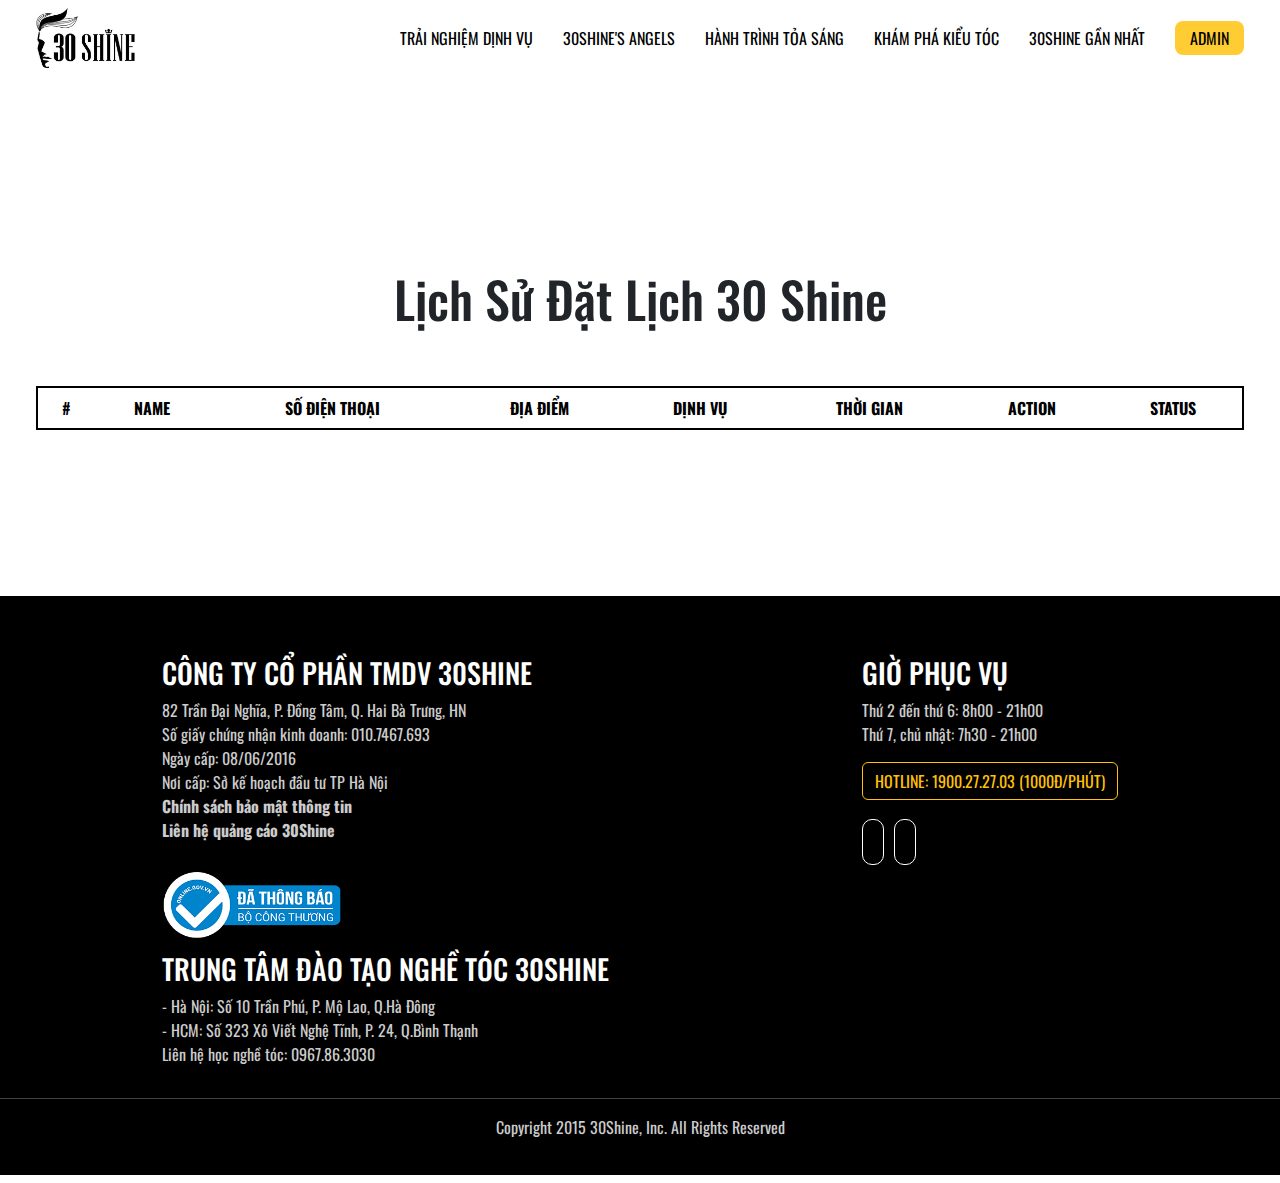
<file: assets/pages/histoty.html>
<!DOCTYPE html>
<html lang="en">
  <head>
    <meta charset="UTF-8">
    <meta http-equiv="X-UA-Compatible" content="IE=edge">
    <meta name="viewport" content="width=device-width, initial-scale=1.0">
    <title>30 Shine Lịch Sử Đặt Hàng</title>
    <!-- link css -->
    <link rel="stylesheet" href="../CSS/reset.css">
    <!-- embed swiper -->
    <link rel="stylesheet"
      href="https://cdn.jsdelivr.net/npm/swiper@9/swiper-bundle.min.css" />
    <!-- embed font -->
    <link rel="preconnect" href="https://fonts.googleapis.com">
    <link rel="preconnect" href="https://fonts.gstatic.com" crossorigin>
    <link
      href="https://fonts.googleapis.com/css2?family=Oswald:wght@200;300;400;500;600;700&display=swap"
      rel="stylesheet">
    <!-- embed icon -->
    <link rel="stylesheet"
      href="https://cdnjs.cloudflare.com/ajax/libs/font-awesome/6.4.0/css/all.min.css"
      integrity="sha512-iecdLmaskl7CVkqkXNQ/ZH/XLlvWZOJyj7Yy7tcenmpD1ypASozpmT/E0iPtmFIB46ZmdtAc9eNBvH0H/ZpiBw=="
      crossorigin="anonymous" referrerpolicy="no-referrer" />
    <!-- favicon -->
    <link rel="shortcut icon" href="../img/favicon.png" type="image/x-icon">
    <!-- link bootstrap -->
    <link rel="stylesheet"
      href="https://cdn.jsdelivr.net/npm/bootstrap@5.3.0-alpha3/dist/css/bootstrap.min.css">
    <!-- link css -->
    <link rel="stylesheet" href="../CSS/main.css">
    <!-- link css order -->
    <link rel="stylesheet" href="../CSS/order.css">
    <!-- link css history -->
    <link rel="stylesheet" href="../CSS/history.css">
    <!-- link responsive -->
    <link rel="stylesheet" href="../CSS/reponsive.css">
    <!-- link embed sweet alert -->
    <!-- <link rel='stylesheet' href='https://cdn.jsdelivr.net/npm/sweetalert2@7.12.15/dist/sweetalert2.min.css'></link> -->
  </head>
  <body>

    <div class="header">
      <div class="container">
        <nav>
          <a href="../pages/passLogin.html">
            <img src="../img/logo.jpg" alt="logo">
          </a>
          <ul>
            <li><a href="#services">TRẢI NGHIỆM DỊNH VỤ</a></li>
            <li><a href="#angels">30SHINE'S ANGELS</a></li>
            <li><a href="./newFeed.html">HÀNH TRÌNH TỎA SÁNG</a></li>
            <li><a href="../pages/typeHair.html">KHÁM PHÁ KIỂU TÓC</a></li>
            <li><a href="../pages/locations.html">30SHINE GẦN NHẤT</a></li>
            <li>
              <div class="dropdown">
                <a href="#!" class="login" data-bs-toggle="dropdown"
                  aria-expanded="false"><i
                    class="fa-solid fa-crown"></i>
                  ADMIN</a>
                <ul class="dropdown-menu">
                  <li><a class="dropdown-item" href="../pages/information.html">Thông
                      tin cá
                      nhân</a></li>
                  <li><a class="dropdown-item"
                      href="../pages/listFavourite.html">Danh
                      Sách Yêu Thích</a></li>
                  <li><a class="dropdown-item" href="../pages/histoty.html">Lịch
                      Sử Đặt Lịch</a></li>
                  <li><a id="out" class="dropdown-item" href="../../index.html">Đăng
                      Xuất</a></li>
                </ul>
              </div>
            </li>
          </ul>
          <div class="menu" data-bs-toggle="offcanvas"
            data-bs-target="#offcanvasRight" aria-controls="offcanvasRight">
            <i class="fa-solid fa-bars"></i>
          </div>
        </nav>
      </div>
    </header>
    <main>
      <!-- history user order hair -->
      <div class="history">
        <div class="container">
          <h2 class="title">Lịch Sử Đặt Lịch 30 Shine</h2>
          <table class="table">
            <thead>
              <tr>
                <th scope="col">#</th>
                <th scope="col">NAME</th>
                <th scope="col">SỐ ĐIỆN THOẠI</th>
                <th scope="col">ĐỊA ĐIỂM</th>
                <th scope="col">DỊNH VỤ</th>
                <th scope="col">THỜI GIAN</th>
                <th scope="col">ACTION</th>
                <th scope="col">STATUS</th>
              </tr>
            </thead>
            <tbody>
              <!-- <tr>
                <th scope="row">1</th>
                <td>Bình</td>
                <td>0968837785</td>
                <td>Hà Nội</td>
                <td>Gội Đầu</td>
                <td>Ngày: 21/4/2023 Giờ: 16h - 18h</td>
                <td>
                  <button type="button" class="btn btn-success">Sửa</button>
                  <button type="button" class="btn btn-danger">Hủy Kèo</button>
                </td>
              </tr> -->
            </tbody>
          </table>
        </div>
      </div>
    </main>
    <footer class="footer">
      <div class="container">
        <div>
          <h3>CÔNG TY CỔ PHẦN TMDV 30SHINE</h3>
          <p>
            82 Trần Đại Nghĩa, P. Đồng Tâm, Q. Hai Bà Trưng, HN <br>
            Số giấy chứng nhận kinh doanh: 010.7467.693 <br>
            Ngày cấp: 08/06/2016 <br>
            Nơi cấp: Sở kế hoạch đầu tư TP Hà Nội <br>
            <strong>Chính sách bảo mật thông tin</strong> <br>
            <strong>Liên hệ quảng cáo 30Shine</strong>
          </p>
          <img src="../img/congthuongicon.png" alt="" width="180px">
          <h3>TRUNG TÂM ĐÀO TẠO NGHỀ TÓC 30SHINE</h3>
          <p>
            - Hà Nội: Số 10 Trần Phú, P. Mộ Lao, Q.Hà Đông <br>
            - HCM: Số 323 Xô Viết Nghệ Tĩnh, P. 24, Q.Bình Thạnh <br>
            Liên hệ học nghề tóc: 0967.86.3030
          </p>
        </div>
        <div>
          <h3>GIỜ PHỤC VỤ</h3>
          <p>
            Thứ 2 đến thứ 6: 8h00 - 21h00 <br>
            Thứ 7, chủ nhật: 7h30 - 21h00
          </p>
          <button type="button" class="btn btn-outline-warning">
            <i class="fa-solid fa-phone"></i> HOTLINE: 1900.27.27.03
            (1000Đ/PHÚT)
          </button>
          <div class="social">
            <i class="fa-brands fa-tiktok"></i>
            <i class="fa-brands fa-youtube"></i>
          </div>
        </div>
      </div>
      <hr>
      <p style="text-align: center;">
        Copyright 2015 30Shine, Inc. All Rights Reserved
      </p>
    </footer>
    <!-- offcanvas right -->
    <div class="offcanvas offcanvas-end" tabindex="-1" id="offcanvasRight"
      aria-labelledby="offcanvasRightLabel">
      <div class="offcanvas-header">
        <h5 class="offcanvas-title" id="offcanvasRightLabel">Navigation 30 Shine</h5>
        <button type="button" class="btn-close" data-bs-dismiss="offcanvas"
          aria-label="Close"></button>
      </div>
      <div class="offcanvas-body">
        <ul>
          <li><a href="#services">TRẢI NGHIỆM DỊNH VỤ</a></li>
          <li><a href="#angels">30SHINE'S ANGELS</a></li>
          <li><a href="./newFeed.html">HÀNH TRÌNH TỎA SÁNG</a></li>
          <li><a href="../pages/typeHair.html">KHÁM PHÁ KIỂU TÓC</a></li>
          <li><a href="../pages/locations.html">30SHINE GẦN NHẤT</a></li>
          <li><a href="../pages/information.html">Thông Tin Cá Nhân</a></li>
          <li><a href="../pages/listFavourite.html">Danh Sách Yêu Thích</a></li>
          <li><a href="../pages/histoty.html">Lịch Sử Đặt Lịch</a></li>
          <li>
            <div class="action">
              <a href="#!" class="login"><i class="fa-solid fa-crown"></i>
                ADMIN</a>
            </div>
          </li>
        </ul>
      </div>
    </div>
    <script
      src="https://cdn.jsdelivr.net/npm/bootstrap@5.3.0-alpha3/dist/js/bootstrap.bundle.min.js"></script>
    <script src="../JS/main.js"></script>
    <!-- <script>
      let names = JSON.parse(localStorage.getItem("listUser"));
      console.log(names)
      let nameUser = document.querySelectorAll(".login");
      nameUser.forEach(function (e) {
        for(let i=0;i<names.length;i++) {
          if(names[i].status === true) {
            e.innerHTML = `<i class="fa-solid fa-crown"></i> ${
              names[i].name.charAt(0).toUpperCase() + names[i].name.slice(1).toLowerCase()
            }`;
          }
        }
      });
      let btnOutTK = document.getElementById("out");
      btnOutTK.onclick = function () {
        for(let i=0;i<names.length;i++) {
          names[i].status = false;
        }
        localStorage.setItem('listUser',JSON.stringify(names));
      };
    </script> -->
    <script src="../JS/history.js"></script>
    <!-- <script src="/asset/JS/hairStyle.js"></script> -->
    <!-- <script src="https://unpkg.com/sweetalert/dist/sweetalert.min.js"></script> -->
  </body>
</html>
</file>
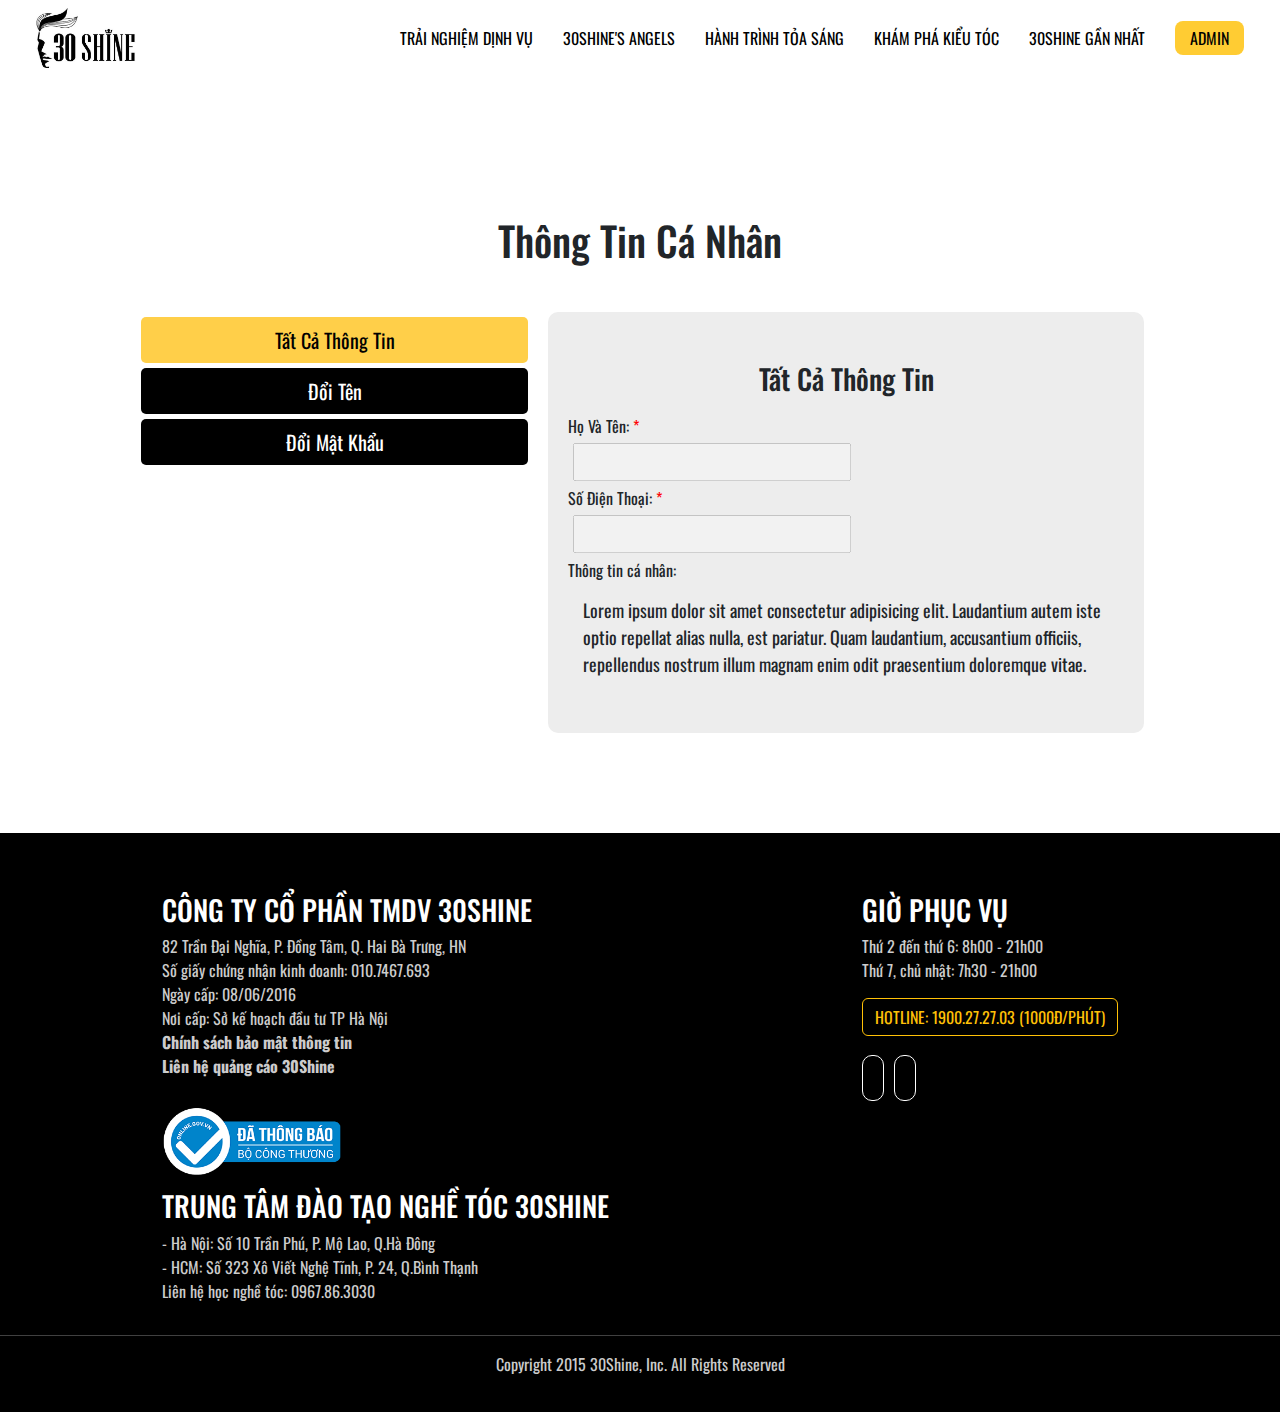
<file: assets/pages/information.html>
<!DOCTYPE html>
<html lang="en">
  <head>
    <meta charset="UTF-8">
    <meta http-equiv="X-UA-Compatible" content="IE=edge">
    <meta name="viewport" content="width=device-width, initial-scale=1.0">
    <title>30 Shine Thông Tin Cá Nhân</title>
    <!-- link css -->
    <link rel="stylesheet" href="../CSS/reset.css">
    <!-- embed swiper -->
    <link rel="stylesheet"
      href="https://cdn.jsdelivr.net/npm/swiper@9/swiper-bundle.min.css" />
    <!-- embed font -->
    <link rel="preconnect" href="https://fonts.googleapis.com">
    <link rel="preconnect" href="https://fonts.gstatic.com" crossorigin>
    <link
      href="https://fonts.googleapis.com/css2?family=Oswald:wght@200;300;400;500;600;700&display=swap"
      rel="stylesheet">
    <!-- embed icon -->
    <link rel="stylesheet"
      href="https://cdnjs.cloudflare.com/ajax/libs/font-awesome/6.4.0/css/all.min.css"
      integrity="sha512-iecdLmaskl7CVkqkXNQ/ZH/XLlvWZOJyj7Yy7tcenmpD1ypASozpmT/E0iPtmFIB46ZmdtAc9eNBvH0H/ZpiBw=="
      crossorigin="anonymous" referrerpolicy="no-referrer" />
    <!-- favicon -->
    <link rel="shortcut icon" href="../img/favicon.png"
      type="image/x-icon">
    <!-- link bootstrap -->
    <link rel="stylesheet"
      href="https://cdn.jsdelivr.net/npm/bootstrap@5.3.0-alpha3/dist/css/bootstrap.min.css">
    <!-- link css -->
    <link rel="stylesheet" href="../CSS/main.css">
    <!-- link css information -->
    <link rel="stylesheet" href="../CSS/info.css">
    <!-- link responsive -->
    <link rel="stylesheet" href="../CSS/reponsive.css">
  </head>
  <body>
    <header class="header">
      <div class="container">
        <nav>
          <a href="../pages/passLogin.html">
            <img src="../img/logo.jpg" alt="logo">
          </a>
          <ul>
            <li><a href="#services">TRẢI NGHIỆM DỊNH VỤ</a></li>
            <li><a href="#angels">30SHINE'S ANGELS</a></li>
            <li><a href="./newFeed.html">HÀNH TRÌNH TỎA SÁNG</a></li>
            <li><a href="../pages/typeHair.html">KHÁM PHÁ KIỂU TÓC</a></li>
            <li><a href="../pages/locations.html">30SHINE GẦN NHẤT</a></li>
            <li>
              <div class="dropdown">
                <a href="#!" class="login" data-bs-toggle="dropdown"
                  aria-expanded="false"><i class="fa-solid fa-crown"></i>
                  ADMIN</a>
                <ul class="dropdown-menu">
                  <li><a class="dropdown-item"
                      href="../pages/information.html">Thông tin cá
                      nhân</a></li>
                  <li><a class="dropdown-item"
                      href="../pages/listFavourite.html">Danh
                      Sách Yêu Thích</a></li>
                  <li><a class="dropdown-item"
                      href="../pages/histoty.html">Lịch
                      Sử Đặt Lịch</a></li>
                  <li><a id="out" class="dropdown-item" href="../../index.html">Đăng
                      Xuất</a></li>
                </ul>
              </div>
            </li>
          </ul>
          <div class="menu" data-bs-toggle="offcanvas"
            data-bs-target="#offcanvasRight" aria-controls="offcanvasRight">
            <i class="fa-solid fa-bars"></i>
          </div>
        </nav>
      </div>
    </header>
    <main>
      <!-- page information -->
      <div class="information">
        <h2 class="title">Thông Tin Cá Nhân</h2>
        <div class="container">
          <ul class="tab">
            <li><a class="tab__item active" href="#!">Tất Cả Thông Tin</a></li>
            <li><a class="tab__item" href="#!">Đổi Tên</a></li>
            <li><a class="tab__item" href="#!">Đổi Mật Khẩu</a></li>
          </ul>
          <div class="page">
            <div class="page__item action">
              <h3 class="sub-title">Tất Cả Thông Tin</h3>
              <label for="">Họ Và Tên: <span style="color:red">*</span></label>
              <input class="oldName" type="text" disabled>
              <label for="">Số Điện Thoại: <span style="color:red">*</span></label>
              <input class="oldPhone" type="text" disabled>
              <label for="">Thông tin cá nhân:</label>
              <p class="desc">
                Lorem ipsum dolor sit amet consectetur adipisicing elit.
                Laudantium autem iste optio repellat alias nulla, est pariatur.
                Quam laudantium, accusantium officiis, repellendus nostrum illum
                magnam enim odit praesentium doloremque vitae.</p>
            </div>
            <div class="page__item">
              <h3 class="sub-title">Thay Đổi Tên</h3>
              <div class="center">
                <label for="">Họ Và Tên Cũ:</label>
                <input class="oldName" type="text" disabled>
                <form action="" class="newName">
                  <label for="name">Họ Và Tên Mới:</label>
                  <input type="text" name="name">
                  <button class="btn btn-primary">Xác Nhận</button>
                </form>
              </div>
            </div>
            <div class="page__item">
              <h3 class="sub-title">Thay Đổi Mật Khẩu</h3>
              <div class="center">
                <label for="">Mật Khẩu Cũ:</label>
                <input class="oldPS" type="text" disabled>
                <form action="" class="newPass">
                  <label for="Pass">Mật Khẩu Mới:</label>
                  <input type="text" name="Pass">
                  <button class="btn btn-primary">Xác Nhận</button>
                </form>
              </div>
            </div>
          </div>
        </div>
      </div>
    </main>
    <footer class="footer">
      <div class="container">
        <div>
          <h3>CÔNG TY CỔ PHẦN TMDV 30SHINE</h3>
          <p>
            82 Trần Đại Nghĩa, P. Đồng Tâm, Q. Hai Bà Trưng, HN <br>
            Số giấy chứng nhận kinh doanh: 010.7467.693 <br>
            Ngày cấp: 08/06/2016 <br>
            Nơi cấp: Sở kế hoạch đầu tư TP Hà Nội <br>
            <strong>Chính sách bảo mật thông tin</strong> <br>
            <strong>Liên hệ quảng cáo 30Shine</strong>
          </p>
          <img src="../img/congthuongicon.png" alt="" width="180px">
          <h3>TRUNG TÂM ĐÀO TẠO NGHỀ TÓC 30SHINE</h3>
          <p>
            - Hà Nội: Số 10 Trần Phú, P. Mộ Lao, Q.Hà Đông <br>
            - HCM: Số 323 Xô Viết Nghệ Tĩnh, P. 24, Q.Bình Thạnh <br>
            Liên hệ học nghề tóc: 0967.86.3030
          </p>
        </div>
        <div>
          <h3>GIỜ PHỤC VỤ</h3>
          <p>
            Thứ 2 đến thứ 6: 8h00 - 21h00 <br>
            Thứ 7, chủ nhật: 7h30 - 21h00
          </p>
          <button type="button" class="btn btn-outline-warning">
            <i class="fa-solid fa-phone"></i> HOTLINE: 1900.27.27.03
            (1000Đ/PHÚT)
          </button>
          <div class="social">
            <i class="fa-brands fa-tiktok"></i>
            <i class="fa-brands fa-youtube"></i>
          </div>
        </div>
      </div>
      <hr>
      <p style="text-align: center;">
        Copyright 2015 30Shine, Inc. All Rights Reserved
      </p>
    </footer>
    <!-- offcanvas right -->
    <div class="offcanvas offcanvas-end" tabindex="-1" id="offcanvasRight"
      aria-labelledby="offcanvasRightLabel">
      <div class="offcanvas-header">
        <h5 class="offcanvas-title" id="offcanvasRightLabel">Navigation 30 Shine</h5>
        <button type="button" class="btn-close" data-bs-dismiss="offcanvas"
          aria-label="Close"></button>
      </div>
      <div class="offcanvas-body">
        <ul>
          <li><a href="#services">TRẢI NGHIỆM DỊNH VỤ</a></li>
          <li><a href="#angels">30SHINE'S ANGELS</a></li>
          <li><a href="./newFeed.html">HÀNH TRÌNH TỎA SÁNG</a></li>
          <li><a href="../pages/typeHair.html">KHÁM PHÁ KIỂU TÓC</a></li>
          <li><a href="../pages/locations.html">30SHINE GẦN NHẤT</a></li>
          <li><a href="../pages/information.html">Thông Tin Cá Nhân</a></li>
          <li><a href="../pages/listFavourite.html">Danh Sách Yêu Thích</a></li>
          <li><a href="../pages/histoty.html">Lịch Sử Đặt Lịch</a></li>
          <li>
            <div class="action">
              <a href="#!" class="login"><i class="fa-solid fa-crown"></i>
                ADMIN</a>
            </div>
          </li>
        </ul>
      </div>
    </div>
    <script
      src="https://cdn.jsdelivr.net/npm/bootstrap@5.3.0-alpha3/dist/js/bootstrap.bundle.min.js"></script>
    <script src="../JS/main.js"></script>
    <!-- <script>
      let names = JSON.parse(localStorage.getItem("listUser"));
      console.log(names)
      let nameUser = document.querySelectorAll(".login");
      nameUser.forEach(function (e) {
        for(let i=0;i<names.length;i++) {
          if(names[i].status === true) {
            e.innerHTML = `<i class="fa-solid fa-crown"></i> ${
              names[i].name.charAt(0).toUpperCase() + names[i].name.slice(1).toLowerCase()
            }`;
          }
        }
      });
      let btnOutTK = document.getElementById("out");
      btnOutTK.onclick = function () {
        for(let i=0;i<names.length;i++) {
          names[i].status = false;
        }
        localStorage.setItem('listUser',JSON.stringify(names));
      };
    </script> -->
    <!-- <script src="../JS/history.js"></script> -->
    <script src="../JS/info.js"></script>
    <!-- <script src="/asset/JS/hairStyle.js"></script> -->
  </body>
</html>
</file>
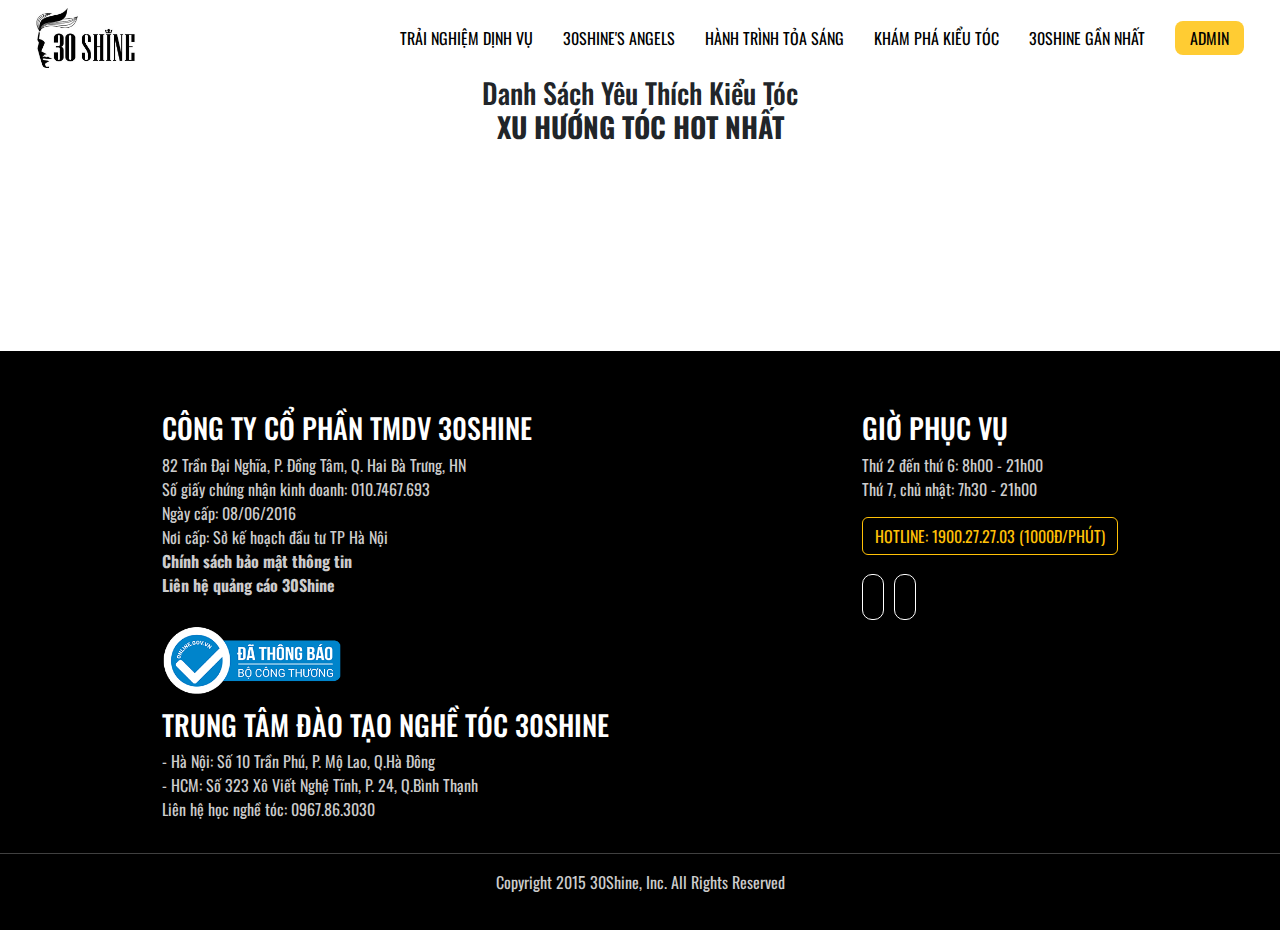
<file: assets/pages/listFavourite.html>
<!DOCTYPE html>
<html lang="en">
  <head>
    <meta charset="UTF-8">
    <meta http-equiv="X-UA-Compatible" content="IE=edge">
    <meta name="viewport" content="width=device-width, initial-scale=1.0">
    <title>30 Shine Danh Sách Yêu Thích</title>
    <!-- link css -->
    <link rel="stylesheet" href="../CSS/reset.css">
    <!-- embed swiper -->
    <link rel="stylesheet"
      href="https://cdn.jsdelivr.net/npm/swiper@9/swiper-bundle.min.css" />
    <!-- embed font -->
    <link rel="preconnect" href="https://fonts.googleapis.com">
    <link rel="preconnect" href="https://fonts.gstatic.com" crossorigin>
    <link
      href="https://fonts.googleapis.com/css2?family=Oswald:wght@200;300;400;500;600;700&display=swap"
      rel="stylesheet">
    <!-- embed icon -->
    <link rel="stylesheet"
      href="https://cdnjs.cloudflare.com/ajax/libs/font-awesome/6.4.0/css/all.min.css"
      integrity="sha512-iecdLmaskl7CVkqkXNQ/ZH/XLlvWZOJyj7Yy7tcenmpD1ypASozpmT/E0iPtmFIB46ZmdtAc9eNBvH0H/ZpiBw=="
      crossorigin="anonymous" referrerpolicy="no-referrer" />
    <!-- favicon -->
    <link rel="shortcut icon" href="../img/favicon.png"
      type="image/x-icon">
    <!-- link bootstrap -->
    <link rel="stylesheet"
      href="https://cdn.jsdelivr.net/npm/bootstrap@5.3.0-alpha3/dist/css/bootstrap.min.css">
    <!-- link css -->
    <link rel="stylesheet" href="../CSS/main.css">
    <!-- link css hair style -->
    <!-- <link rel="stylesheet" href="../CSS/hairStyle.css"> -->
    <style>
      .title {
        text-align: center;
      }

      .list-favorite {
        padding: 100px 0;
        display: flex;
        flex-wrap: wrap;
        gap: 15px;
      }

      .list-favorite .item {
        width: calc(100% / 5.4);
        height: 350px;
        margin-bottom: 15px;
        position: relative;
      }

      .list-favorite .item img {
        width: 100%;
        height: 100%;
        border-radius: 12px;
        display: block;
        height: 100%;
        object-fit: cover;
      }

      .list-favorite h3 {
        margin: auto;
        color: #999898;
      }

      .item .close {
        opacity: 0;
        position: absolute;
        inset: 0;
        display: flex;
        justify-content: center;
        align-items: center;
        font-size: 60px;
        color: red;
        background: rgba(0, 0, 0, 0.35);
        border-radius: 12px;
        transition: all 0.3s ease;
      }

      .item .close:hover {
        opacity: 1;
      }    
    </style>
    <!-- link responsive -->
    <link rel="stylesheet" href="../CSS/reponsive.css">
  </head>
  <body>
    <header class="header">
      <div class="container">
        <nav>
          <a href="../pages/passLogin.html">
            <img src="../img/logo.jpg" alt="logo">
          </a>
          <ul>
            <li><a href="#!">TRẢI NGHIỆM DỊNH VỤ</a></li>
            <li><a href="#!">30SHINE'S ANGELS</a></li>
            <li><a href="./newFeed.html">HÀNH TRÌNH TỎA SÁNG</a></li>
            <li><a href="../pages/typeHair.html">KHÁM PHÁ KIỂU TÓC</a></li>
            <li><a href="../pages/locations.html">30SHINE GẦN NHẤT</a></li>
            <li>
              <div class="dropdown">
                <a href="#!" class="login" data-bs-toggle="dropdown"
                  aria-expanded="false"><i class="fa-solid fa-crown"></i>
                  ADMIN</a>
                <ul class="dropdown-menu">
                  <li><a class="dropdown-item"
                      href="../pages/information.html">Thông tin cá
                      nhân</a></li>
                  <li><a class="dropdown-item"
                      href="../pages/listFavourite.html">Danh
                      Sách Yêu Thích</a></li>
                  <li><a class="dropdown-item"
                      href="../pages/histoty.html">Lịch
                      Sử Đặt Lịch</a></li>
                  <li><a id="out" class="dropdown-item" href="../../index.html">Đăng
                      Xuất</a></li>
                </ul>
              </div>
            </li>
          </ul>
          <div class="menu" data-bs-toggle="offcanvas"
            data-bs-target="#offcanvasRight" aria-controls="offcanvasRight">
            <i class="fa-solid fa-bars"></i>
          </div>
        </nav>
      </div>
    </header>
    <main>
      <div class="container">
        <h3 class="title">
          Danh Sách Yêu Thích Kiểu Tóc<br>
          <b>XU HƯỚNG TÓC HOT NHẤT</b>
        </h3>
        <div class="list-favorite">
          <!-- <div class="item">
            <img src="/assets/img/hairStyle/boy-1.jpg" alt="">
            <div class="close">
              <i class="fa-regular fa-circle-xmark"></i>
            </div>
          </div> -->
        </div>
      </div>
    </main>
    <footer class="footer">
      <div class="container">
        <div>
          <h3>CÔNG TY CỔ PHẦN TMDV 30SHINE</h3>
          <p>
            82 Trần Đại Nghĩa, P. Đồng Tâm, Q. Hai Bà Trưng, HN <br>
            Số giấy chứng nhận kinh doanh: 010.7467.693 <br>
            Ngày cấp: 08/06/2016 <br>
            Nơi cấp: Sở kế hoạch đầu tư TP Hà Nội <br>
            <strong>Chính sách bảo mật thông tin</strong> <br>
            <strong>Liên hệ quảng cáo 30Shine</strong>
          </p>
          <img src="../img/congthuongicon.png" width="180px">
          <h3>TRUNG TÂM ĐÀO TẠO NGHỀ TÓC 30SHINE</h3>
          <p>
            - Hà Nội: Số 10 Trần Phú, P. Mộ Lao, Q.Hà Đông <br>
            - HCM: Số 323 Xô Viết Nghệ Tĩnh, P. 24, Q.Bình Thạnh <br>
            Liên hệ học nghề tóc: 0967.86.3030
          </p>
        </div>
        <div>
          <h3>GIỜ PHỤC VỤ</h3>
          <p>
            Thứ 2 đến thứ 6: 8h00 - 21h00 <br>
            Thứ 7, chủ nhật: 7h30 - 21h00
          </p>
          <button type="button" class="btn btn-outline-warning">
            <i class="fa-solid fa-phone"></i> HOTLINE: 1900.27.27.03
            (1000Đ/PHÚT)
          </button>
          <div class="social">
            <i class="fa-brands fa-tiktok"></i>
            <i class="fa-brands fa-youtube"></i>
          </div>
        </div>
      </div>
      <hr>
      <p style="text-align: center;">
        Copyright 2015 30Shine, Inc. All Rights Reserved
      </p>
    </footer>
    <!-- offcanvas right -->
    <div class="offcanvas offcanvas-end" tabindex="-1" id="offcanvasRight"
      aria-labelledby="offcanvasRightLabel">
      <div class="offcanvas-header">
        <h5 class="offcanvas-title" id="offcanvasRightLabel">Navigation 30 Shine</h5>
        <button type="button" class="btn-close" data-bs-dismiss="offcanvas"
          aria-label="Close"></button>
      </div>
      <div class="offcanvas-body">
        <ul>
          <li><a href="#services">TRẢI NGHIỆM DỊNH VỤ</a></li>
          <li><a href="#angels">30SHINE'S ANGELS</a></li>
          <li><a href="./newFeed.html">HÀNH TRÌNH TỎA SÁNG</a></li>
          <li><a href="../pages/typeHair.html">KHÁM PHÁ KIỂU TÓC</a></li>
          <li><a href="../pages/locations.html">30SHINE GẦN NHẤT</a></li>
          <li><a href="../pages/information.html">Thông Tin Cá Nhân</a></li>
          <li><a href="../pages/listFavourite.html">Danh Sách Yêu Thích</a></li>
          <li><a href="../pages/histoty.html">Lịch Sử Đặt Lịch</a></li>
          <li>
            <div class="action">
              <a href="#!" class="login"><i class="fa-solid fa-crown"></i>
                ADMIN</a>
            </div>
          </li>
        </ul>
      </div>
    </div>
    <script
      src="https://cdn.jsdelivr.net/npm/bootstrap@5.3.0-alpha3/dist/js/bootstrap.bundle.min.js"></script>
    <script src="../JS/main.js"></script>
    <!-- <script src="../JS/hairStyle.js"></script> -->
    <script src="../JS/listFavourite.js"></script>
  </body>
</html>
</file>
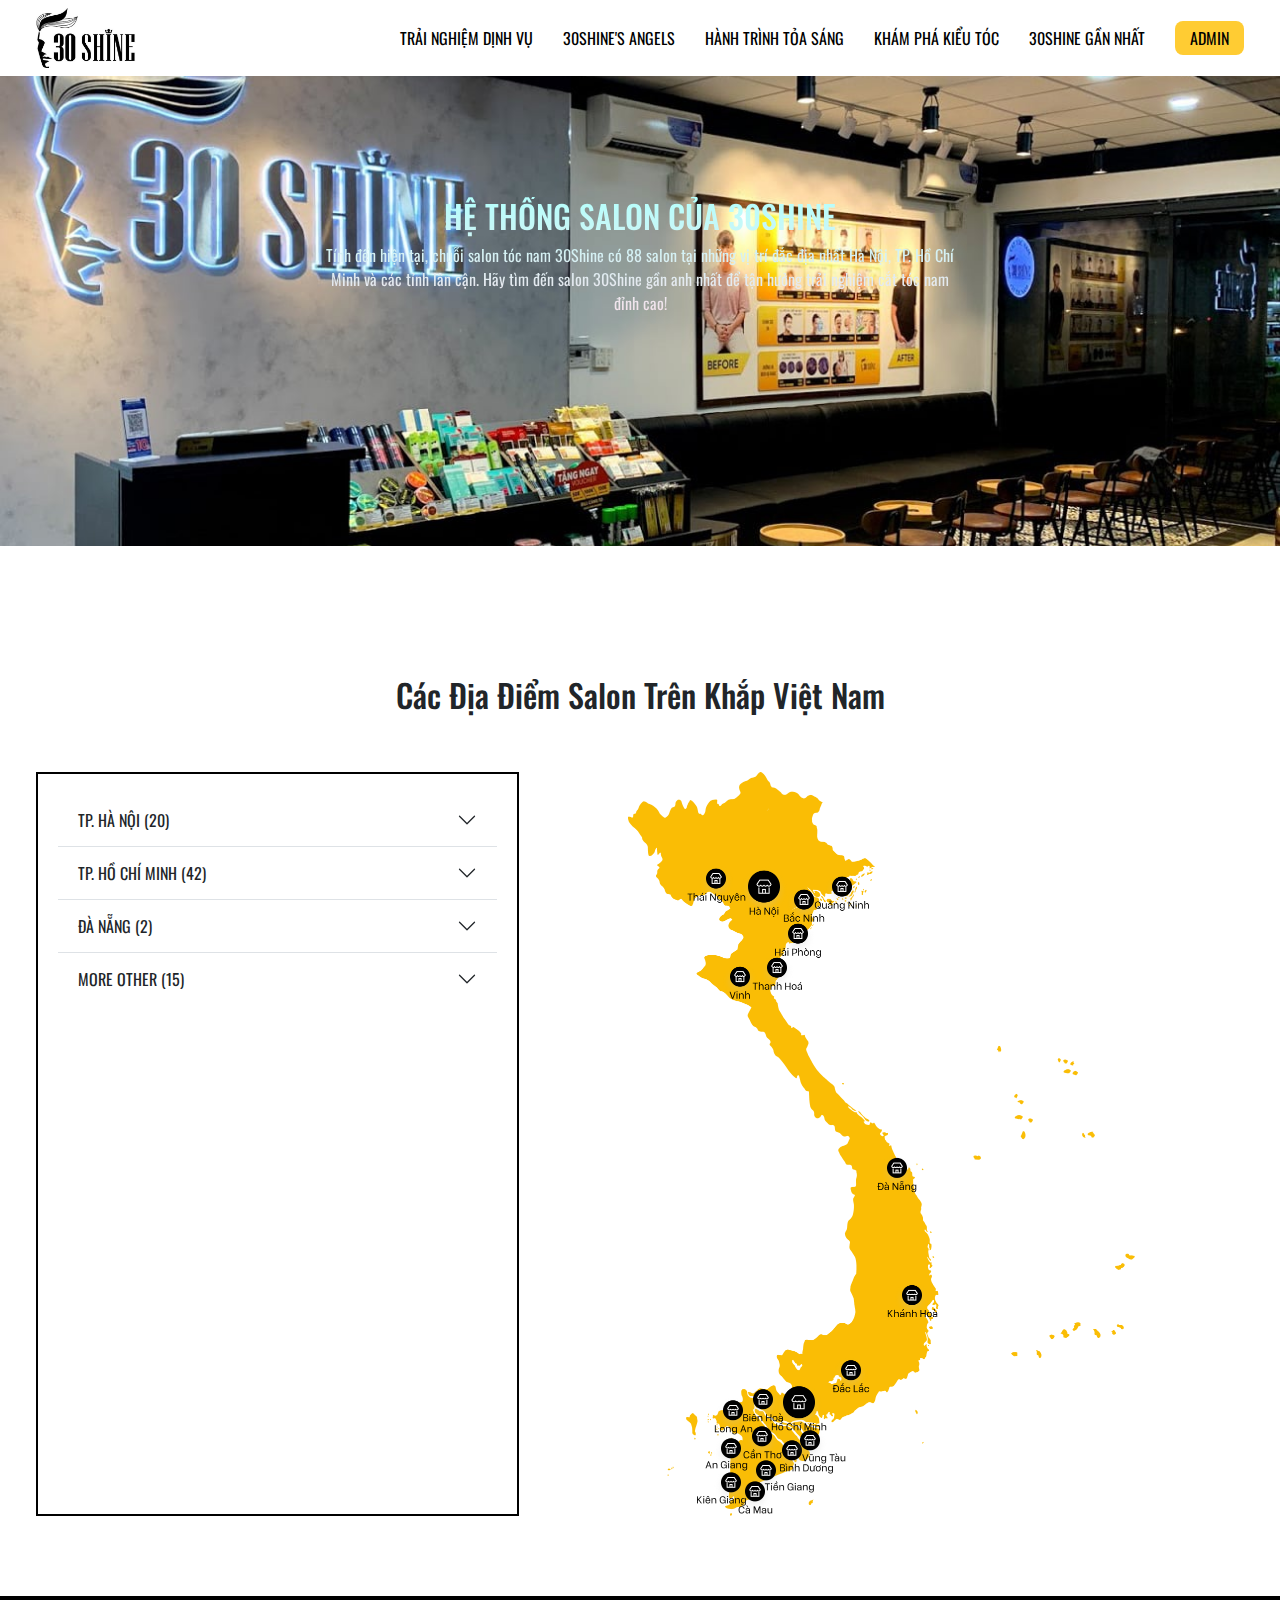
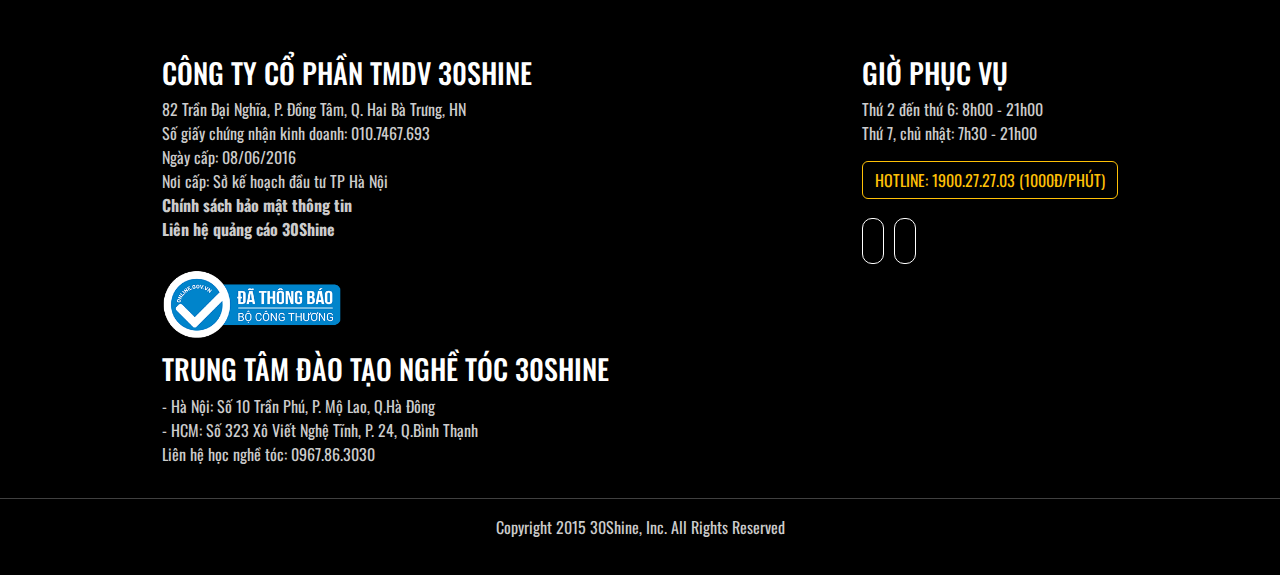
<file: assets/pages/locations.html>
<!DOCTYPE html>
<html lang="en">
  <head>
    <meta charset="UTF-8">
    <meta http-equiv="X-UA-Compatible" content="IE=edge">
    <meta name="viewport" content="width=device-width, initial-scale=1.0">
    <title>30 Shine Và Các Cửa Hàng</title>
    <!-- link css -->
    <link rel="stylesheet" href="../CSS/reset.css">
    <!-- embed swiper -->
    <link rel="stylesheet"
      href="https://cdn.jsdelivr.net/npm/swiper@9/swiper-bundle.min.css" />
    <!-- embed font -->
    <link rel="preconnect" href="https://fonts.googleapis.com">
    <link rel="preconnect" href="https://fonts.gstatic.com" crossorigin>
    <link
      href="https://fonts.googleapis.com/css2?family=Oswald:wght@200;300;400;500;600;700&display=swap"
      rel="stylesheet">
    <!-- embed icon -->
    <link rel="stylesheet"
      href="https://cdnjs.cloudflare.com/ajax/libs/font-awesome/6.4.0/css/all.min.css"
      integrity="sha512-iecdLmaskl7CVkqkXNQ/ZH/XLlvWZOJyj7Yy7tcenmpD1ypASozpmT/E0iPtmFIB46ZmdtAc9eNBvH0H/ZpiBw=="
      crossorigin="anonymous" referrerpolicy="no-referrer" />
    <!-- favicon -->
    <link rel="shortcut icon" href="../img/favicon.png"
      type="image/x-icon">
    <!-- link bootstrap -->
    <link rel="stylesheet"
      href="https://cdn.jsdelivr.net/npm/bootstrap@5.3.0-alpha3/dist/css/bootstrap.min.css">
    <!-- link css -->
    <link rel="stylesheet" href="../CSS/main.css">
    <!-- link responsive -->
    <link rel="stylesheet" href="../CSS/reponsive.css">
    <!-- link locations -->
    <link rel="stylesheet" href="../CSS/locations.css">
  </head>
  <body>
    <header class="header">
      <div class="container">
        <nav>
          <a href="../pages/passLogin.html">
            <img src="../img/logo.jpg" alt="logo">
          </a>
          <ul>
            <li><a href="#!">TRẢI NGHIỆM DỊNH VỤ</a></li>
            <li><a href="#!">30SHINE'S ANGELS</a></li>
            <li><a href="./newFeed.html">HÀNH TRÌNH TỎA SÁNG</a></li>
            <li><a href="../pages/typeHair.html">KHÁM PHÁ KIỂU TÓC</a></li>
            <li><a href="../pages/locations.html">30SHINE GẦN NHẤT</a></li>
            <li>
              <div class="dropdown">
                <a href="#!" class="login" data-bs-toggle="dropdown"
                  aria-expanded="false"><i class="fa-solid fa-crown"></i>
                  ADMIN</a>
                <ul class="dropdown-menu">
                  <li><a class="dropdown-item"
                      href="../pages/information.html">Thông tin cá
                      nhân</a></li>
                  <li><a class="dropdown-item"
                      href="../pages/listFavourite.html">Danh
                      Sách Yêu Thích</a></li>
                  <li><a class="dropdown-item"
                      href="../pages/histoty.html">Lịch
                      Sử Đặt Lịch</a></li>
                  <li><a id="out" class="dropdown-item" href="../../index.html">Đăng
                      Xuất</a></li>
                </ul>
              </div>
            </li>
          </ul>
          <div class="menu" data-bs-toggle="offcanvas"
            data-bs-target="#offcanvasRight" aria-controls="offcanvasRight">
            <i class="fa-solid fa-bars"></i>
          </div>
        </nav>
      </div>
    </header>
    <main>
      <!-- banner -->
      <div class="banner-location">
        <img src="../img/bannerLocations.jpg" alt="banner">
        <div class="location-info">
          <h2 class="title">HỆ THỐNG SALON CỦA 30SHINE</h2>
          <p class="desc">
            Tính đến hiện tại, chuỗi salon tóc nam 30Shine có 88 salon tại những
            vị trí đắc địa nhất Hà Nội, TP. Hồ Chí Minh và các tỉnh lân cận. Hãy
            tìm đến salon 30Shine gần anh nhất để tận hưởng trải nghiệm cắt tóc
            nam đỉnh cao!
          </p>
        </div>
      </div>
      <!-- locations -->
      <div class="locations">
        <h2 class="title">Các Địa Điểm Salon Trên Khắp Việt Nam</h2>
        <div class="container">
          <div class="list-location">
            <div style="width: 100%;" class="accordion accordion-flush"
              id="accordionFlushExample">
              <div class="accordion-item">
                <h2 class="accordion-header">
                  <button class="accordion-button collapsed" type="button"
                    data-bs-toggle="collapse"
                    data-bs-target="#flush-collapseOne" aria-expanded="false"
                    aria-controls="flush-collapseOne">
                    TP. HÀ NỘI (20)
                  </button>
                </h2>
                <div id="flush-collapseOne" class="accordion-collapse collapse"
                  data-bs-parent="#accordionFlushExample">
                  <div class="accordion-body">
                    <ul>
                      <li>
                        <p>
                          I. <strong>B14 Chung cư Kim Liên, Phạm Ngọc Thạch, P.
                            Kim
                            Liên, Q. Đống Đa, Hà Nội</strong>
                        </p>
                        <button type="button" class="btn btn-warning">Đang
                          bảo trì</button>
                      </li>
                      <li>
                        <p>
                          II. <strong>50BT4 X2 Nguyễn Phan Chánh, Q. Hoàng Mai,
                            Hà
                            Nội</strong>
                        </p>
                        <button type="button" class="btn btn-warning">Đang
                          bảo trì</button>
                      </li>
                      <li>
                        <p>
                          III. <strong>
                            109 Trần Quốc Hoàn, P. Dịch Vọng Hậu, Q. Cầu Giấy,
                            Hà
                            Nội</strong>
                        </p>
                        <button type="button" class="btn btn-warning">Đang
                          bảo trì</button>
                      </li>
                      <li>
                        <p>
                          IV. <strong>56 Nguyễn Huy Tưởng, P. TX Trung, Q. Thanh
                            Xuân, Hà Nội</strong>
                        </p>
                        <button type="button" class="btn btn-warning">Đang
                          bảo trì</button>
                      </li>
                      <li>
                        <p>
                          V. <strong>Chelsea Park, 116 Trung Kính, P. Yên Hòa,
                            Q.
                            Cầu Giấy, Hà Nội</strong>
                        </p>
                        <button type="button" class="btn btn-warning">Đang
                          bảo trì</button>
                      </li>
                      <li><a href="#!">.....</a></li>
                    </ul>
                  </div>
                </div>
              </div>
              <div class="accordion-item">
                <h2 class="accordion-header">
                  <button class="accordion-button collapsed" type="button"
                    data-bs-toggle="collapse"
                    data-bs-target="#flush-collapseTwo" aria-expanded="false"
                    aria-controls="flush-collapseTwo">
                    TP. HỒ CHÍ MINH (42)
                  </button>
                </h2>
                <div id="flush-collapseTwo" class="accordion-collapse collapse"
                  data-bs-parent="#accordionFlushExample">
                  <div class="accordion-body">
                    <ul>
                      <li>
                        <p>
                          I. <strong>408 Nguyễn Thị Thập, Phường Tân Quy, Quận
                            7, HCM</strong>
                        </p>
                        <button type="button" class="btn btn-warning">Đang
                          bảo trì</button>
                      </li>
                      <li>
                        <p>
                          II. <strong>190 Hòa Bình, Hiệp Tân, Tân Phú, Thành phố
                            Hồ Chí Minh</strong>
                        </p>
                        <button type="button" class="btn btn-warning">Đang
                          bảo trì</button>
                      </li>
                      <li>
                        <p>
                          III. <strong>186 Đinh Tiên Hoàng, Phường Đa Kao, Quận
                            1, HCM</strong>
                        </p>
                        <button type="button" class="btn btn-warning">Đang
                          bảo trì</button>
                      </li>
                      <li>
                        <p>
                          IV. <strong>112 Phổ Quang, Phường 9, Q.Phú Nhuận, TP
                            Hồ Chí Minh</strong>
                        </p>
                        <button type="button" class="btn btn-warning">Đang
                          bảo trì</button>
                      </li>
                      <li>
                        <p>
                          V. <strong>76 Phan Văn Hớn, P. Tân Thới Nhất, Quận 12,
                            TP Hồ Chí Minh</strong>
                        </p>
                        <button type="button" class="btn btn-warning">Đang
                          bảo trì</button>
                      </li>
                      <li><a href="#!">.....</a></li>
                    </ul>
                  </div>
                </div>
              </div>
              <div class="accordion-item">
                <h2 class="accordion-header">
                  <button class="accordion-button collapsed" type="button"
                    data-bs-toggle="collapse"
                    data-bs-target="#flush-collapseThree" aria-expanded="false"
                    aria-controls="flush-collapseThree">
                    ĐÀ NẴNG (2)
                  </button>
                </h2>
                <div id="flush-collapseThree" class="accordion-collapse
                  collapse" data-bs-parent="#accordionFlushExample">
                  <div class="accordion-body">
                    <ul>
                      <li>
                        <p>
                          I. <strong>345 Nguyễn Văn Linh, P. Thạc Gián, Quận
                            Thanh
                            Khê, Đà Nẵng</strong>
                        </p>
                        <button type="button" class="btn btn-warning">Đang
                          bảo trì</button>
                      </li>
                      <li>
                        <p>
                          II. <strong>130 Xô Viết Nghệ Tĩnh, Phường Hòa Cường
                            Nam, Quận Hải Châu, Đà Nẵng</strong>
                        </p>
                        <button type="button" class="btn btn-warning">Đang
                          bảo trì</button>
                      </li>
                      <li><a href="#!">.....</a></li>
                    </ul>
                  </div>
                </div>
              </div>
              <div class="accordion-item">
                <h2 class="accordion-header">
                  <button class="accordion-button collapsed" type="button"
                    data-bs-toggle="collapse"
                    data-bs-target="#flush-collapseFour" aria-expanded="false"
                    aria-controls="flush-collapseFour">
                    MORE OTHER (15)
                  </button>
                </h2>
                <div id="flush-collapseFour" class="accordion-collapse collapse"
                  data-bs-parent="#accordionFlushExample">
                  <div class="accordion-body">
                    <ul>
                      <li>
                        <p>I. <strong>
                            135 Trần Hưng Đạo, Phường An Phú, Quận Ninh Kiều,
                            Cần Thơ</strong></p>
                        <button type="button" class="btn btn-warning">Đang
                          bảo trì</button>
                      </li>
                      <li>
                        <p>II. <strong>
                            205 Đường 30/4, P. Xuân Khánh, Quận Ninh Kiều, Cần
                            Thơ</strong></p>
                        <button type="button" class="btn btn-warning">Đang
                          bảo trì</button>
                      </li>
                      <li><a href="#!">.....</a></li>
                    </ul>
                  </div>
                </div>
              </div>
            </div>
          </div>
          <div class="img-block">
            <img src="../img/map.png" alt="">
          </div>
        </div>
      </div>
    </main>
    <footer class="footer">
      <div class="container">
        <div>
          <h3>CÔNG TY CỔ PHẦN TMDV 30SHINE</h3>
          <p>
            82 Trần Đại Nghĩa, P. Đồng Tâm, Q. Hai Bà Trưng, HN <br>
            Số giấy chứng nhận kinh doanh: 010.7467.693 <br>
            Ngày cấp: 08/06/2016 <br>
            Nơi cấp: Sở kế hoạch đầu tư TP Hà Nội <br>
            <strong>Chính sách bảo mật thông tin</strong> <br>
            <strong>Liên hệ quảng cáo 30Shine</strong>
          </p>
          <img src="../img/congthuongicon.png" alt="" width="180px">
          <h3>TRUNG TÂM ĐÀO TẠO NGHỀ TÓC 30SHINE</h3>
          <p>
            - Hà Nội: Số 10 Trần Phú, P. Mộ Lao, Q.Hà Đông <br>
            - HCM: Số 323 Xô Viết Nghệ Tĩnh, P. 24, Q.Bình Thạnh <br>
            Liên hệ học nghề tóc: 0967.86.3030
          </p>
        </div>
        <div>
          <h3>GIỜ PHỤC VỤ</h3>
          <p>
            Thứ 2 đến thứ 6: 8h00 - 21h00 <br>
            Thứ 7, chủ nhật: 7h30 - 21h00
          </p>
          <button type="button" class="btn btn-outline-warning">
            <i class="fa-solid fa-phone"></i> HOTLINE: 1900.27.27.03
            (1000Đ/PHÚT)
          </button>
          <div class="social">
            <i class="fa-brands fa-tiktok"></i>
            <i class="fa-brands fa-youtube"></i>
          </div>
        </div>
      </div>
      <hr>
      <p style="text-align: center;">
        Copyright 2015 30Shine, Inc. All Rights Reserved
      </p>
    </footer>
    <!-- offcanvas right -->
    <div class="offcanvas offcanvas-end" tabindex="-1" id="offcanvasRight"
      aria-labelledby="offcanvasRightLabel">
      <div class="offcanvas-header">
        <h5 class="offcanvas-title" id="offcanvasRightLabel">Navigation 30 Shine</h5>
        <button type="button" class="btn-close" data-bs-dismiss="offcanvas"
          aria-label="Close"></button>
      </div>
      <div class="offcanvas-body">
        <ul>
          <li><a href="#services">TRẢI NGHIỆM DỊNH VỤ</a></li>
          <li><a href="#angels">30SHINE'S ANGELS</a></li>
          <li><a href="./newFeed.html">HÀNH TRÌNH TỎA SÁNG</a></li>
          <li><a href="../pages/typeHair.html">KHÁM PHÁ KIỂU TÓC</a></li>
          <li><a href="../pages/locations.html">30SHINE GẦN NHẤT</a></li>
          <li><a href="../pages/information.html">Thông Tin Cá Nhân</a></li>
          <li><a href="../pages/listFavourite.html">Danh Sách Yêu Thích</a></li>
          <li><a href="../pages/histoty.html">Lịch Sử Đặt Lịch</a></li>
          <li>
            <div class="action">
              <a href="#!" class="login"><i class="fa-solid fa-crown"></i>
                ADMIN</a>
            </div>
          </li>
        </ul>
      </div>
    </div>
    <script
      src="https://cdn.jsdelivr.net/npm/bootstrap@5.3.0-alpha3/dist/js/bootstrap.bundle.min.js"></script>
    <script src="../JS/main.js"></script>
  </body>
</html>
</file>
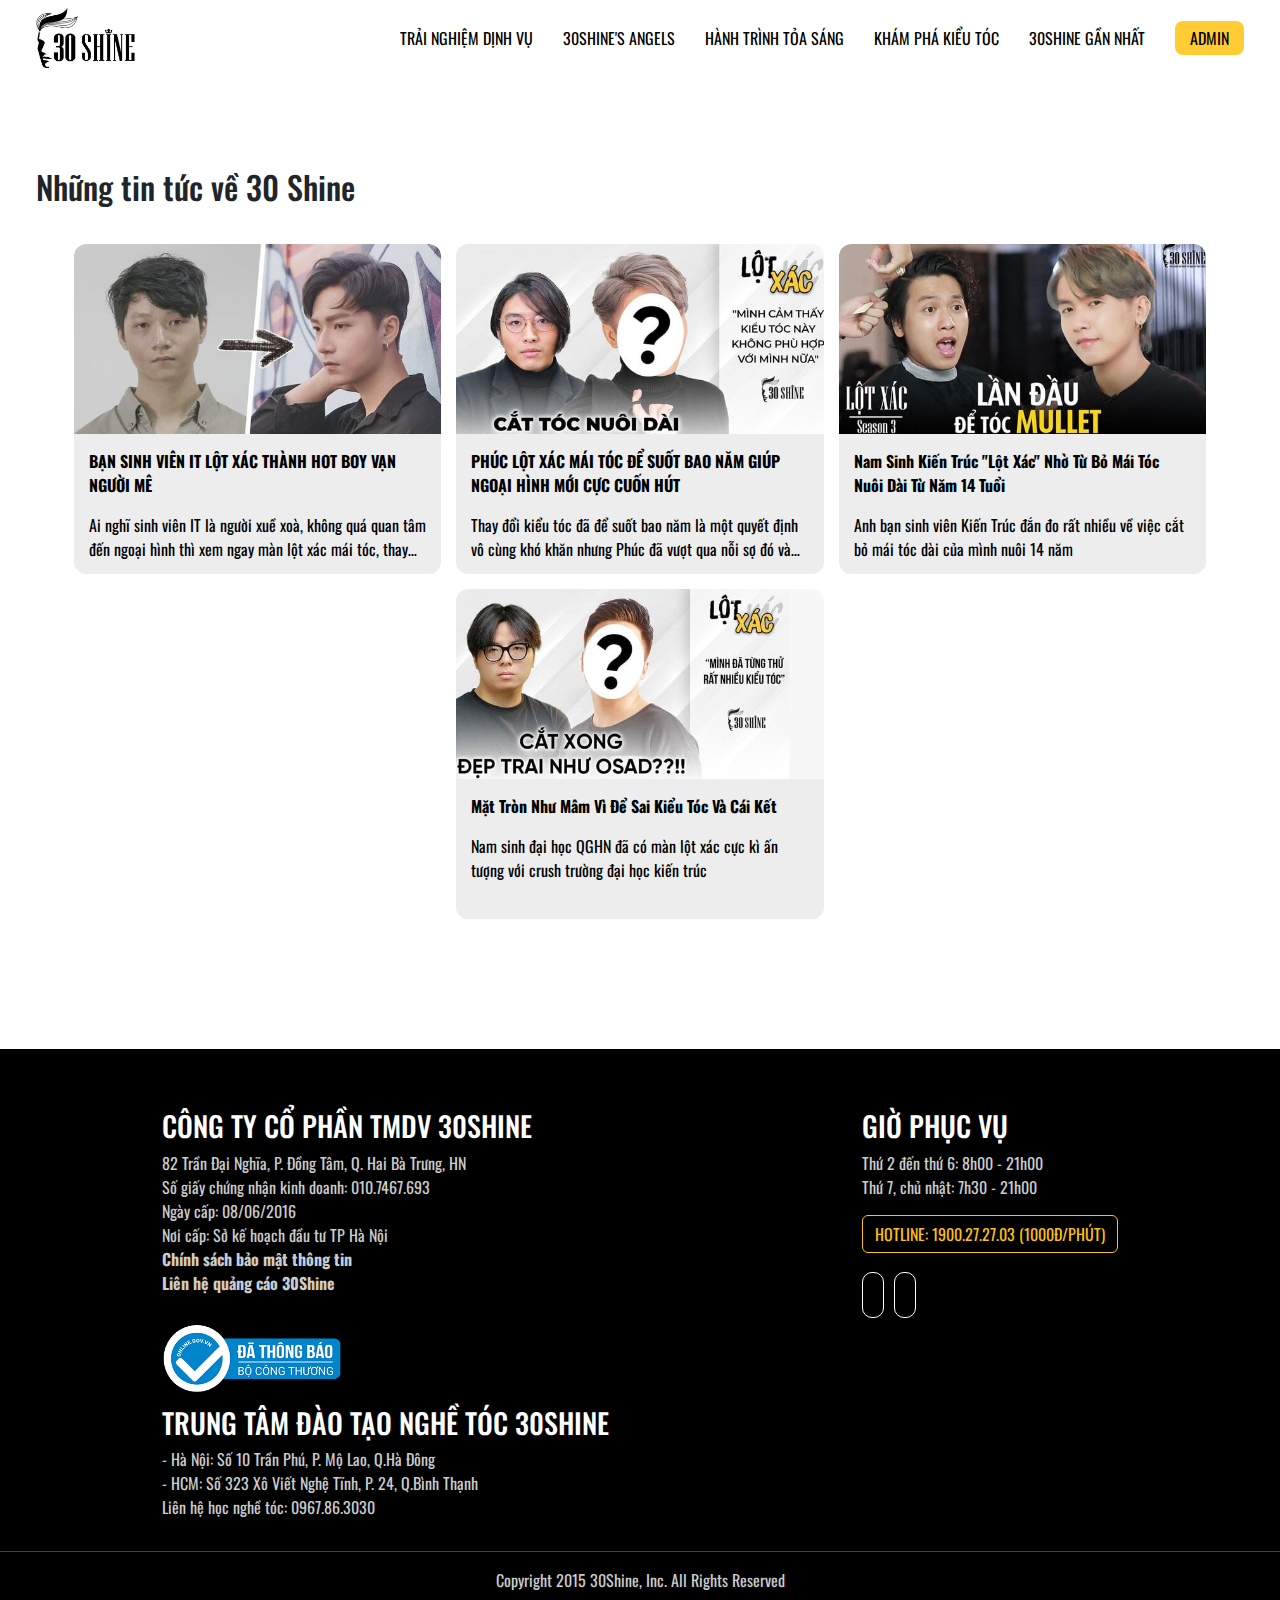
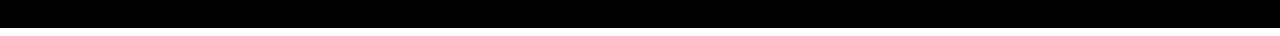
<file: assets/pages/newFeed.html>
<!DOCTYPE html>
<html lang="en">
  <head>
    <meta charset="UTF-8">
    <meta http-equiv="X-UA-Compatible" content="IE=edge">
    <meta name="viewport" content="width=device-width, initial-scale=1.0">
    <title>Tin tức 30 Shine</title>
    <!-- link css -->
    <link rel="stylesheet" href="../CSS/reset.css">
    <!-- embed swiper -->
    <link rel="stylesheet"
      href="https://cdn.jsdelivr.net/npm/swiper@9/swiper-bundle.min.css" />
    <!-- embed font -->
    <link rel="preconnect" href="https://fonts.googleapis.com">
    <link rel="preconnect" href="https://fonts.gstatic.com" crossorigin>
    <link
      href="https://fonts.googleapis.com/css2?family=Oswald:wght@200;300;400;500;600;700&display=swap"
      rel="stylesheet">
    <!-- embed icon -->
    <link rel="stylesheet"
      href="https://cdnjs.cloudflare.com/ajax/libs/font-awesome/6.4.0/css/all.min.css"
      integrity="sha512-iecdLmaskl7CVkqkXNQ/ZH/XLlvWZOJyj7Yy7tcenmpD1ypASozpmT/E0iPtmFIB46ZmdtAc9eNBvH0H/ZpiBw=="
      crossorigin="anonymous" referrerpolicy="no-referrer" />
    <!-- favicon -->
    <link rel="shortcut icon" href="../img/favicon.png" type="image/x-icon">
    <!-- link bootstrap -->
    <link rel="stylesheet"
      href="https://cdn.jsdelivr.net/npm/bootstrap@5.3.0-alpha3/dist/css/bootstrap.min.css">
    <!-- link css -->
    <link rel="stylesheet" href="../CSS/main.css">
    <!-- link css fake news -->
    <link rel="stylesheet" href="../CSS/news.css">
    <!-- link responsive -->
    <link rel="stylesheet" href="../CSS/reponsive.css">
    <!-- link embed sweet alert -->
    <!-- <link rel='stylesheet' href='https://cdn.jsdelivr.net/npm/sweetalert2@7.12.15/dist/sweetalert2.min.css'></link> -->
  </head>
  <body>

    <div class="header">
      <div class="container">
        <nav>
          <a href="../pages/passLogin.html">
            <img src="../img/logo.jpg" alt="logo">
          </a>
          <ul>
            <li><a href="#services">TRẢI NGHIỆM DỊNH VỤ</a></li>
            <li><a href="#angels">30SHINE'S ANGELS</a></li>
            <li><a href="./newFeed.html">HÀNH TRÌNH TỎA SÁNG</a></li>
            <li><a href="../pages/typeHair.html">KHÁM PHÁ KIỂU TÓC</a></li>
            <li><a href="../pages/locations.html">30SHINE GẦN NHẤT</a></li>
            <li>
              <div class="dropdown">
                <a href="#!" class="login" data-bs-toggle="dropdown"
                  aria-expanded="false"><i
                    class="fa-solid fa-crown"></i>
                  ADMIN</a>
                <ul class="dropdown-menu">
                  <li><a class="dropdown-item" href="../pages/information.html">Thông
                      tin cá
                      nhân</a></li>
                  <li><a class="dropdown-item"
                      href="../pages/listFavourite.html">Danh
                      Sách Yêu Thích</a></li>
                  <li><a class="dropdown-item" href="../pages/histoty.html">Lịch
                      Sử Đặt Lịch</a></li>
                  <li><a id="out" class="dropdown-item" href="../../index.html">Đăng
                      Xuất</a></li>
                </ul>
              </div>
            </li>
          </ul>
          <div class="menu" data-bs-toggle="offcanvas"
            data-bs-target="#offcanvasRight" aria-controls="offcanvasRight">
            <i class="fa-solid fa-bars"></i>
          </div>
        </nav>
      </div>
    </header>
    <main>
      <div class="newFeeds">
        <div class="container">
          <h2 class="title">Những tin tức về 30 Shine</h2>
          <div class="flex-news">

          </div>
        </div>
      </div>
    </main>
    <footer class="footer">
      <div class="container">
        <div>
          <h3>CÔNG TY CỔ PHẦN TMDV 30SHINE</h3>
          <p>
            82 Trần Đại Nghĩa, P. Đồng Tâm, Q. Hai Bà Trưng, HN <br>
            Số giấy chứng nhận kinh doanh: 010.7467.693 <br>
            Ngày cấp: 08/06/2016 <br>
            Nơi cấp: Sở kế hoạch đầu tư TP Hà Nội <br>
            <strong>Chính sách bảo mật thông tin</strong> <br>
            <strong>Liên hệ quảng cáo 30Shine</strong>
          </p>
          <img src="../img/congthuongicon.png" alt="" width="180px">
          <h3>TRUNG TÂM ĐÀO TẠO NGHỀ TÓC 30SHINE</h3>
          <p>
            - Hà Nội: Số 10 Trần Phú, P. Mộ Lao, Q.Hà Đông <br>
            - HCM: Số 323 Xô Viết Nghệ Tĩnh, P. 24, Q.Bình Thạnh <br>
            Liên hệ học nghề tóc: 0967.86.3030
          </p>
        </div>
        <div>
          <h3>GIỜ PHỤC VỤ</h3>
          <p>
            Thứ 2 đến thứ 6: 8h00 - 21h00 <br>
            Thứ 7, chủ nhật: 7h30 - 21h00
          </p>
          <button type="button" class="btn btn-outline-warning">
            <i class="fa-solid fa-phone"></i> HOTLINE: 1900.27.27.03
            (1000Đ/PHÚT)
          </button>
          <div class="social">
            <i class="fa-brands fa-tiktok"></i>
            <i class="fa-brands fa-youtube"></i>
          </div>
        </div>
      </div>
      <hr>
      <p style="text-align: center;">
        Copyright 2015 30Shine, Inc. All Rights Reserved
      </p>
    </footer>
    <!-- offcanvas right -->
    <div class="offcanvas offcanvas-end" tabindex="-1" id="offcanvasRight"
      aria-labelledby="offcanvasRightLabel">
      <div class="offcanvas-header">
        <h5 class="offcanvas-title" id="offcanvasRightLabel">Navigation 30 Shine</h5>
        <button type="button" class="btn-close" data-bs-dismiss="offcanvas"
          aria-label="Close"></button>
      </div>
      <div class="offcanvas-body">
        <ul>
          <li><a href="#services">TRẢI NGHIỆM DỊNH VỤ</a></li>
          <li><a href="#angels">30SHINE'S ANGELS</a></li>
          <li><a href="./newFeed.html">HÀNH TRÌNH TỎA SÁNG</a></li>
          <li><a href="../pages/typeHair.html">KHÁM PHÁ KIỂU TÓC</a></li>
          <li><a href="../pages/locations.html">30SHINE GẦN NHẤT</a></li>
          <li><a href="../pages/information.html">Thông Tin Cá Nhân</a></li>
          <li><a href="../pages/listFavourite.html">Danh Sách Yêu Thích</a></li>
          <li><a href="../pages/histoty.html">Lịch Sử Đặt Lịch</a></li>
          <li>
            <div class="action">
              <a href="#!" class="login"><i class="fa-solid fa-crown"></i>
                ADMIN</a>
            </div>
          </li>
        </ul>
      </div>
    </div>
    <script
      src="https://cdn.jsdelivr.net/npm/bootstrap@5.3.0-alpha3/dist/js/bootstrap.bundle.min.js"></script>
    <script src="../JS/main.js"></script>
    <!-- <script>
      let names = JSON.parse(localStorage.getItem("listUser"));
      console.log(names)
      let nameUser = document.querySelectorAll(".login");
      nameUser.forEach(function (e) {
        for(let i=0;i<names.length;i++) {
          if(names[i].status === true) {
            e.innerHTML = `<i class="fa-solid fa-crown"></i> ${
              names[i].name.charAt(0).toUpperCase() + names[i].name.slice(1).toLowerCase()
            }`;
          }
        }
      });
      let btnOutTK = document.getElementById("out");
      btnOutTK.onclick = function () {
        for(let i=0;i<names.length;i++) {
          names[i].status = false;
        }
        localStorage.setItem('listUser',JSON.stringify(names));
      };
    </script> -->
    <script src="../JS/new.js"></script>
    <!-- <script src="../JS/history.js"></script> -->
    <!-- <script src="/asset/JS/hairStyle.js"></script> -->
    <!-- <script src="https://unpkg.com/sweetalert/dist/sweetalert.min.js"></script> -->
  </body>
</html>
</file>
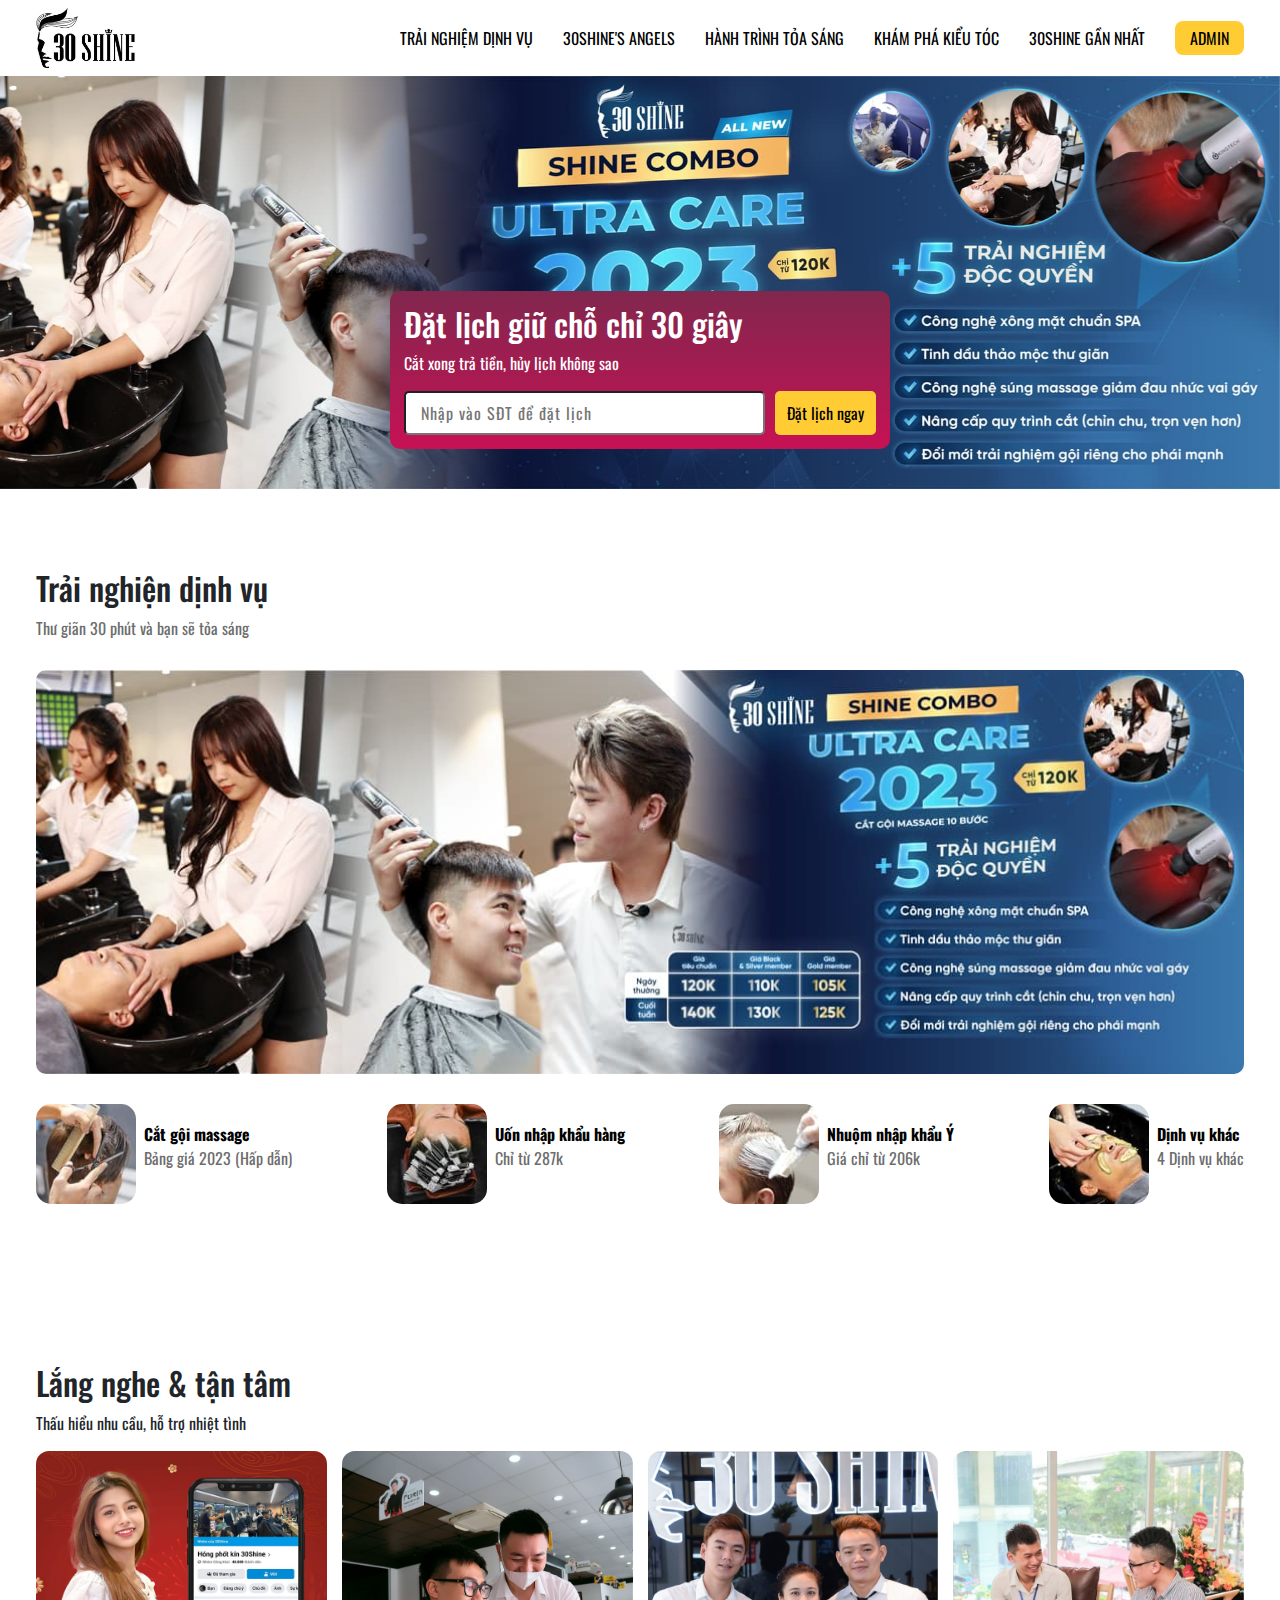
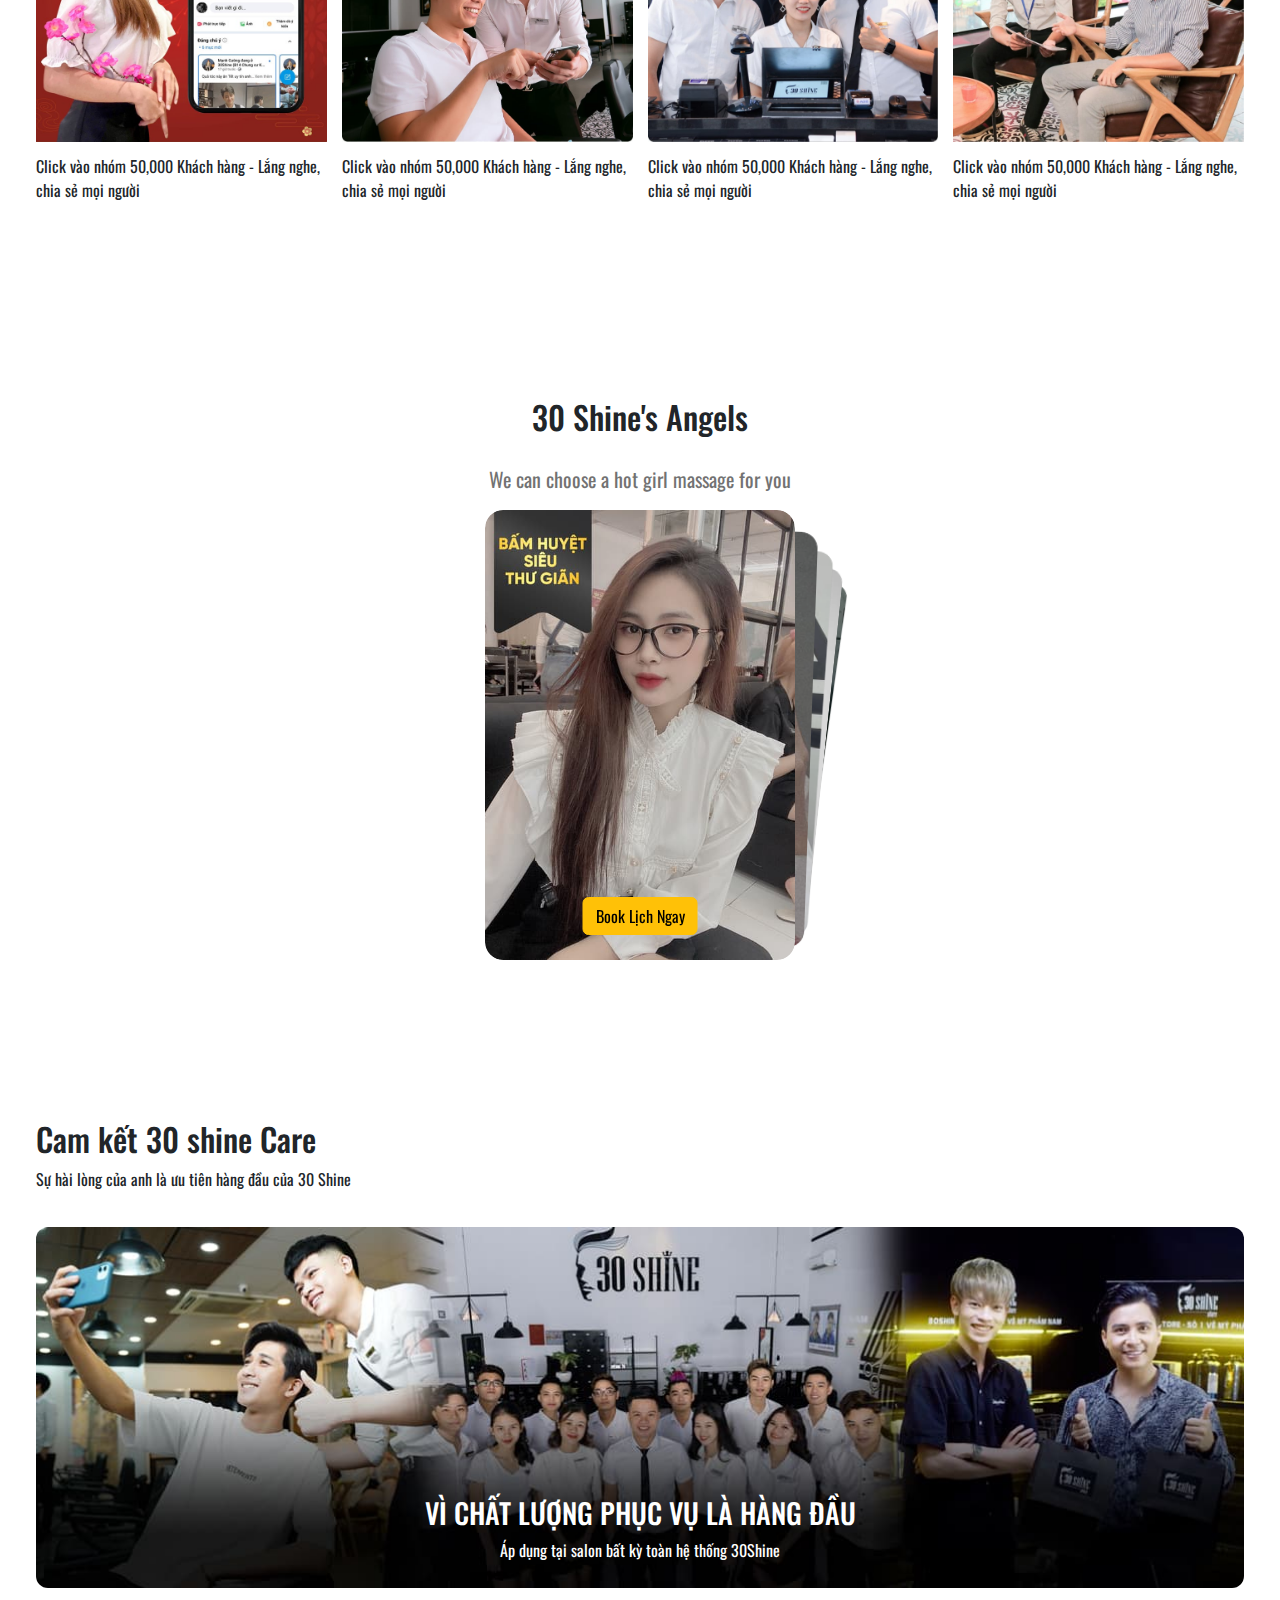
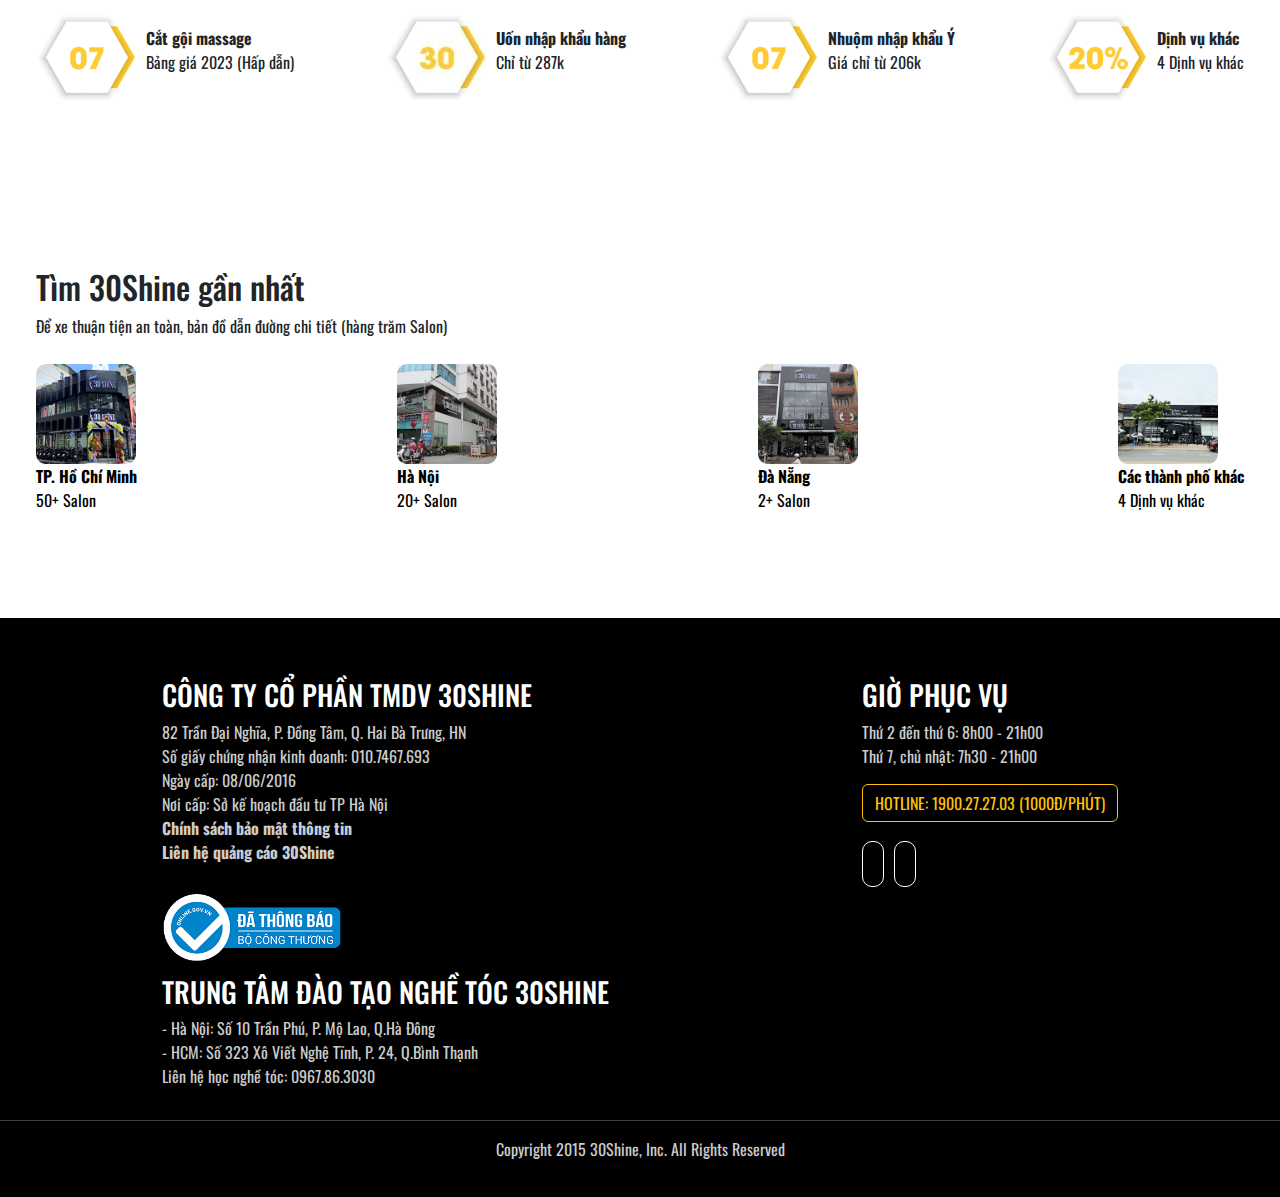
<file: assets/pages/passLogin.html>
<!DOCTYPE html>
<html lang="en">
  <head>
    <meta charset="UTF-8" />
    <meta http-equiv="X-UA-Compatible" content="IE=edge" />
    <meta name="viewport" content="width=device-width, initial-scale=1.0" />
    <title>30 Shine Tự tin tỏa sáng</title>
    <!-- link css -->
    <link rel="stylesheet" href="../CSS/reset.css" />
    <!-- embed swiper -->
    <link
      rel="stylesheet"
      href="https://cdn.jsdelivr.net/npm/swiper@9/swiper-bundle.min.css"
      />
    <!-- embed font -->
    <link rel="preconnect" href="https://fonts.googleapis.com" />
    <link rel="preconnect" href="https://fonts.gstatic.com" crossorigin />
    <link
      href="https://fonts.googleapis.com/css2?family=Oswald:wght@200;300;400;500;600;700&display=swap"
      rel="stylesheet"
      />
    <!-- embed icon -->
    <link
      rel="stylesheet"
      href="https://cdnjs.cloudflare.com/ajax/libs/font-awesome/6.4.0/css/all.min.css"
      integrity="sha512-iecdLmaskl7CVkqkXNQ/ZH/XLlvWZOJyj7Yy7tcenmpD1ypASozpmT/E0iPtmFIB46ZmdtAc9eNBvH0H/ZpiBw=="
      crossorigin="anonymous"
      referrerpolicy="no-referrer"
      />
    <!-- favicon -->
    <link rel="shortcut icon" href="../img/favicon.png" type="image/x-icon" />
    <!-- link bootstrap -->
    <link
      rel="stylesheet"
      href="https://cdn.jsdelivr.net/npm/bootstrap@5.3.0-alpha3/dist/css/bootstrap.min.css"
      />
    <!-- link css -->
    <link rel="stylesheet" href="../CSS/main.css" />
    <!-- link responsive -->
    <link rel="stylesheet" href="../CSS/reponsive.css" />
  </head>

  <body>
    <header class="header">
      <div class="container">
        <nav>
          <a href="../pages/passLogin.html">
            <img src="../img/logo.jpg" alt="logo" />
          </a>
          <ul>
            <li><a href="#services">TRẢI NGHIỆM DỊNH VỤ</a></li>
            <li><a href="#angels">30SHINE'S ANGELS</a></li>
            <li><a href="./newFeed.html">HÀNH TRÌNH TỎA SÁNG</a></li>
            <li><a href="../pages/typeHair.html">KHÁM PHÁ KIỂU TÓC</a></li>
            <li><a href="../pages/locations.html">30SHINE GẦN NHẤT</a></li>
            <li>
              <div class="dropdown">
                <a
                  href="#!"
                  class="login"
                  data-bs-toggle="dropdown"
                  aria-expanded="false"><i class="fa-solid fa-crown"></i> ADMIN</a>
                <ul class="dropdown-menu">
                  <li><a class="dropdown-item" href="../pages/information.html">Thông
                      Tin Cá Nhân</a></li>
                  <li><a class="dropdown-item"
                      href="../pages/listFavourite.html">Danh Sách Yêu Thích</a></li>
                  <li><a class="dropdown-item" href="../pages/histoty.html">Lịch
                      Sử Đặt Lịch</a></li>
                  <li><a id="out" class="dropdown-item" href="../../index.html">Đăng
                      Xuất</a></li>
                </ul>
              </div>
            </li>
          </ul>
          <div
            class="menu"
            data-bs-toggle="offcanvas"
            data-bs-target="#offcanvasRight"
            aria-controls="offcanvasRight">
            <i class="fa-solid fa-bars"></i>
          </div>
        </nav>
      </div>
    </header>
    <main>
      <!-- carousel -->
      <div class="banner">
        <div
          id="carouselExampleSlidesOnly"
          class="carousel slide"
          data-bs-ride="carousel">
          <div class="carousel-inner">
            <div class="carousel-item active">
              <img
                src="../img/slide/slide-1.jpg"
                class="d-block w-100"
                alt="..."
                />
            </div>
            <div class="carousel-item">
              <img
                src="../img/slide/slide-2.jpg"
                class="d-block w-100"
                alt="..."
                />
            </div>
            <div class="carousel-item">
              <img
                src="../img/slide/slide-3.jpg"
                class="d-block w-100"
                alt="..."
                />
            </div>
          </div>
        </div>
        <div class="order-baber">
          <h2 class="title">Đặt lịch giữ chỗ chỉ 30 giây</h2>
          <p class="desc">Cắt xong trả tiền, hủy lịch không sao</p>
          <div class="order">
            <input type="number" placeholder="Nhập vào SĐT để đặt lịch" />
            <a href="../pages/orderHair.html"><button>Đặt lịch ngay</button></a>
          </div>
        </div>
      </div>
      <!-- services -->
      <div id="services" class="services">
        <div class="container">
          <h2 class="title">Trải nghiện dịnh vụ</h2>
          <p class="desc">Thư giãn 30 phút và bạn sẽ tỏa sáng</p>
          <div class="banner-user">
            <img src="../img/bannerIMG.jpg" alt="" class="image" />
          </div>
          <div class="list-service">
            <!-- item 1 -->
            <div class="item">
              <div class="over">
                <a href="../pages/allServices.html">
                  <img src="../img/listServices/item-1.jpg" alt="item 1" />
                </a>
              </div>
              <div class="body-item">
                <a href="../pages/allServices.html">
                  <strong>Cắt gội massage</strong>
                  <p class="desc">Bảng giá 2023 (Hấp dẫn)</p>
                </a>
              </div>
            </div>
            <!-- item 2 -->
            <div class="item">
              <div class="over">
                <a href="../pages/allServices.html">
                  <img src="../img/listServices/item-2.jpg" alt="item 1" />
                </a>
              </div>
              <div class="body-item">
                <a href="../pages/allServices.html">
                  <strong>Uốn nhập khẩu hàng</strong>
                  <p class="desc">Chỉ từ 287k</p>
                </a>
              </div>
            </div>
            <!-- item 3 -->
            <div class="item">
              <div class="over">
                <a href="../pages/allServices.html">
                  <img src="../img/listServices/item-3.jpg" alt="item 1" />
                </a>
              </div>
              <div class="body-item">
                <a href="../pages/allServices.html">
                  <strong>Nhuộm nhập khẩu Ý</strong>
                  <p class="desc">Giá chỉ từ 206k</p>
                </a>
              </div>
            </div>
            <!-- item 4 -->
            <div class="item">
              <div class="over">
                <a href="../pages/allServices.html">
                  <img src="../img/listServices/item-4.jpg" alt="item 1" />
                </a>
              </div>
              <div class="body-item">
                <a href="../pages/allServices.html">
                  <strong>Dịnh vụ khác</strong>
                  <p class="desc">4 Dịnh vụ khác</p>
                </a>
              </div>
            </div>
          </div>
        </div>
      </div>
      <!-- listen user and feedback -->
      <div class="listenUser">
        <div class="container">
          <h2 class="title">Lắng nghe & tận tâm</h2>
          <p class="desc">Thấu hiểu nhu cầu, hỗ trợ nhiệt tình</p>
          <div class="listAdmin">
            <!-- item 1 -->
            <div class="item">
              <div class="over">
                <img src="../img/listen/item-1.jpg" alt="" />
              </div>
              <p class="sub-desc">
                Click vào nhóm 50,000 Khách hàng - Lắng nghe, chia sẻ mọi người
              </p>
            </div>
            <!-- item 2 -->
            <div class="item">
              <div class="over">
                <img src="../img/listen/item-2.jpg" alt="" />
              </div>
              <p class="sub-desc">
                Click vào nhóm 50,000 Khách hàng - Lắng nghe, chia sẻ mọi người
              </p>
            </div>
            <!-- item 3 -->
            <div class="item">
              <div class="over">
                <img src="../img/listen/item-3.jpg" alt="" />
              </div>
              <p class="sub-desc">
                Click vào nhóm 50,000 Khách hàng - Lắng nghe, chia sẻ mọi người
              </p>
            </div>
            <!-- item 4 -->
            <div class="item">
              <div class="over">
                <img src="../img/listen/item-4.jpg" alt="" />
              </div>
              <p class="sub-desc">
                Click vào nhóm 50,000 Khách hàng - Lắng nghe, chia sẻ mọi người
              </p>
            </div>
          </div>
        </div>
      </div>
      <!-- 30 shine angels -->
      <div id="angels" class="angels">
        <h2 class="title">30 Shine's Angels</h2>
        <p class="desc">We can choose a hot girl massage for you</p>
        <div class="container">
          <div class="swiper mySwiper">
            <div class="swiper-wrapper">
              <div class="swiper-slide">
                <img src="../img/angels/idol-1.jpg" alt="" />
                <a href="../pages/orderHair.html"><button type="button"
                    class="btn btn-warning">
                    Book Lịch Ngay
                  </button></a>
              </div>
              <div class="swiper-slide">
                <img src="../img/angels/idol-2.jpg" alt="" />
                <a href="../pages/orderHair.html"><button type="button"
                    class="btn btn-warning">
                    Book Lịch Ngay
                  </button></a>
              </div>
              <div class="swiper-slide">
                <img src="../img/angels/idol-3.jpg" alt="" />
                <a href="../pages/orderHair.html"><button type="button"
                    class="btn btn-warning">
                    Book Lịch Ngay
                  </button></a>
              </div>
              <div class="swiper-slide">
                <img src="../img/angels/idol-4.jpg" alt="" />
                <a href="../pages/orderHair.html"><button type="button"
                    class="btn btn-warning">
                    Book Lịch Ngay
                  </button></a>
              </div>
              <div class="swiper-slide">
                <img src="../img/angels/idol-5.jpg" alt="" />
                <a href="../pages/orderHair.html"><button type="button"
                    class="btn btn-warning">
                    Book Lịch Ngay
                  </button></a>
              </div>
            </div>
          </div>
        </div>
      </div>

      <!-- cam kết 30 shine care -->
      <div class="care">
        <div class="container">
          <h2 class="title">Cam kết 30 shine Care</h2>
          <p class="desc">
            Sự hài lòng của anh là ưu tiên hàng đầu của 30 Shine
          </p>
          <div class="care-banner">
            <div class="over">
              <img src="../img/careBanner.jpg" alt="" />
            </div>
            <div class="care-info">
              <h3>VÌ CHẤT LƯỢNG PHỤC VỤ LÀ HÀNG ĐẦU</h3>
              <p>Áp dụng tại salon bất kỳ toàn hệ thống 30Shine</p>
            </div>
          </div>
          <div class="list-feedback">
            <!-- item 1 -->
            <div class="item">
              <div class="over">
                <img src="../img/BH/2-care.png" alt="item 1" />
              </div>
              <div class="body-item">
                <strong>Cắt gội massage</strong>
                <p class="desc">Bảng giá 2023 (Hấp dẫn)</p>
              </div>
            </div>
            <!-- item 2 -->
            <div class="item">
              <div class="over">
                <img src="../img/BH/30days-care.jpg" alt="item 1" />
              </div>
              <div class="body-item">
                <strong>Uốn nhập khẩu hàng</strong>
                <p class="desc">Chỉ từ 287k</p>
              </div>
            </div>
            <!-- item 3 -->
            <div class="item">
              <div class="over">
                <img src="../img/BH/2-care.png" alt="item 1" />
              </div>
              <div class="body-item">
                <strong>Nhuộm nhập khẩu Ý</strong>
                <p class="desc">Giá chỉ từ 206k</p>
              </div>
            </div>
            <!-- item 4 -->
            <div class="item">
              <div class="over">
                <img src="../img/BH/4-care.png" alt="item 1" />
              </div>
              <div class="body-item">
                <strong>Dịnh vụ khác</strong>
                <p class="desc">4 Dịnh vụ khác</p>
              </div>
            </div>
          </div>
        </div>
      </div>
      <!-- locations -->
      <div class="locations">
        <div class="container">
          <h2 class="title">Tìm 30Shine gần nhất</h2>
          <p class="desc">
            Để xe thuận tiện an toàn, bản đồ dẫn đường chi tiết (hàng trăm
            Salon)
          </p>
          <div class="list-location">
            <!-- item 1 -->
            <div class="item">
              <a href="./locations.html">
                <div class="over">
                  <img src="../img/locations/salon-hcm.png" alt="item 1" />
                </div>
                <div class="body-item">
                  <strong>TP. Hồ Chí Minh</strong>
                  <p class="desc">50+ Salon</p>
                </div>
              </a>
            </div>
            <!-- item 2 -->
            <div class="item">
              <a href="./locations.html">
                <div class="over">
                  <img src="../img/locations/salon-hanoi.png" alt="item 1" />
                </div>
                <div class="body-item">
                  <strong>Hà Nội</strong>
                  <p class="desc">20+ Salon</p>
                </div>
              </a>
            </div>
            <!-- item 3 -->
            <div class="item">
              <a href="./locations.html">
                <div class="over">
                  <img src="../img/locations/salon-danang.png" alt="item 1" />
                </div>
                <div class="body-item">
                  <strong>Đà Nẵng</strong>
                  <p class="desc">2+ Salon</p>
                </div>
              </a>
            </div>
            <!-- item 4 -->
            <div class="item">
              <a href="./locations.html">
                <div class="over">
                  <img src="../img/locations/salon-other.png" alt="item 1" />
                </div>
                <div class="body-item">
                  <strong>Các thành phố khác</strong>
                  <p class="desc">4 Dịnh vụ khác</p>
                </div>
              </a>
            </div>
          </div>
        </div>
      </div>
    </main>
    <footer class="footer">
      <div class="container">
        <div>
          <h3>CÔNG TY CỔ PHẦN TMDV 30SHINE</h3>
          <p>
            82 Trần Đại Nghĩa, P. Đồng Tâm, Q. Hai Bà Trưng, HN <br />
            Số giấy chứng nhận kinh doanh: 010.7467.693 <br />
            Ngày cấp: 08/06/2016 <br />
            Nơi cấp: Sở kế hoạch đầu tư TP Hà Nội <br />
            <strong>Chính sách bảo mật thông tin</strong> <br />
            <strong>Liên hệ quảng cáo 30Shine</strong>
          </p>
          <img src="../img/congthuongicon.png" alt="" width="180px" />
          <h3>TRUNG TÂM ĐÀO TẠO NGHỀ TÓC 30SHINE</h3>
          <p>
            - Hà Nội: Số 10 Trần Phú, P. Mộ Lao, Q.Hà Đông <br />
            - HCM: Số 323 Xô Viết Nghệ Tĩnh, P. 24, Q.Bình Thạnh <br />
            Liên hệ học nghề tóc: 0967.86.3030
          </p>
        </div>
        <div>
          <h3>GIỜ PHỤC VỤ</h3>
          <p>
            Thứ 2 đến thứ 6: 8h00 - 21h00 <br />
            Thứ 7, chủ nhật: 7h30 - 21h00
          </p>
          <button type="button" class="btn btn-outline-warning">
            <i class="fa-solid fa-phone"></i> HOTLINE: 1900.27.27.03
            (1000Đ/PHÚT)
          </button>
          <div class="social">
            <i class="fa-brands fa-tiktok"></i>
            <i class="fa-brands fa-youtube"></i>
          </div>
        </div>
      </div>
      <hr />
      <p style="text-align: center">
        Copyright 2015 30Shine, Inc. All Rights Reserved
      </p>
    </footer>
    <!-- offcanvas right -->
    <div
      class="offcanvas offcanvas-end"
      tabindex="-1"
      id="offcanvasRight"
      aria-labelledby="offcanvasRightLabel">
      <div class="offcanvas-header">
        <h5 class="offcanvas-title" id="offcanvasRightLabel">
          Navigation 30 Shine
        </h5>
        <button
          type="button"
          class="btn-close"
          data-bs-dismiss="offcanvas"
          aria-label="Close"></button>
      </div>
      <div class="offcanvas-body">
        <ul>
          <li><a href="#services">TRẢI NGHIỆM DỊNH VỤ</a></li>
          <li><a href="#angels">30SHINE'S ANGELS</a></li>
          <li><a href="./newFeed.html">HÀNH TRÌNH TỎA SÁNG</a></li>
          <li><a href="../pages/typeHair.html">KHÁM PHÁ KIỂU TÓC</a></li>
          <li><a href="../pages/locations.html">30SHINE GẦN NHẤT</a></li>
          <li><a href="../pages/information.html">Thông Tin Cá Nhân</a></li>
          <li><a href="../pages/listFavourite.html">Danh Sách Yêu Thích</a></li>
          <li><a href="../pages/histoty.html">Lịch Sử Đặt Lịch</a></li>
          <li>
            <div class="action">
              <a href="#!" class="login"><i class="fa-solid fa-crown"></i> ADMIN</a>
            </div>
          </li>
        </ul>
      </div>
    </div>
    <!-- Swiper JS -->
    <script src="https://cdn.jsdelivr.net/npm/swiper@9/swiper-bundle.min.js"></script>
    <!-- Initialize Swiper -->
    <script>
      var swiper = new Swiper(".mySwiper", {
        effect: "cards",
        grabCursor: true,
      });
    </script>
    <!-- give info user render on pages -->
    <script>
      let names = JSON.parse(localStorage.getItem("listUser"));

      let inputBaber = document.querySelector(".order-baber input[type='number']");
      // console.log(inputBaber)
      for(let i=0;i<names.length;i++) {
        if(names[i].status === true) {
          inputBaber.value = names[i].tel;
        }
      }
    </script>
    <script
      src="https://cdn.jsdelivr.net/npm/bootstrap@5.3.0-alpha3/dist/js/bootstrap.bundle.min.js"></script>
    <script src="../JS/main.js"></script>
  </body>
</html>
</file>
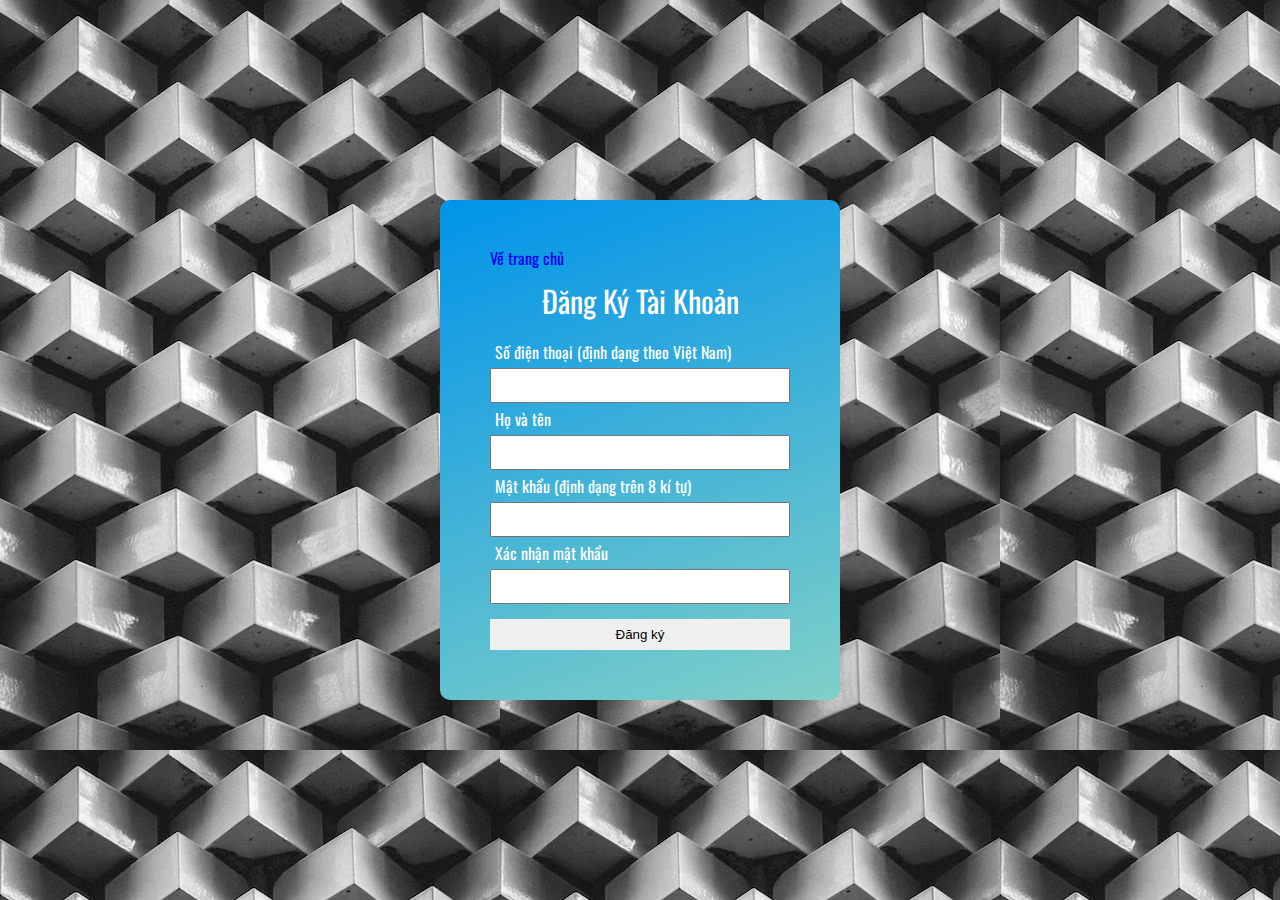
<file: assets/pages/register.html>
<!DOCTYPE html>
<html lang="en">
  <head>
    <meta charset="UTF-8">
    <meta http-equiv="X-UA-Compatible" content="IE=edge">
    <meta name="viewport" content="width=device-width, initial-scale=1.0">
    <title>Login 30 Shine</title>
    <!-- link reset css -->
    <link rel="stylesheet" href="../CSS/reset.css">
    <!-- embed font google -->
    <link rel="preconnect" href="https://fonts.googleapis.com">
    <link rel="preconnect" href="https://fonts.gstatic.com" crossorigin>
    <link
      href="https://fonts.googleapis.com/css2?family=Oswald:wght@200;300;400;500;600;700&display=swap"
      rel="stylesheet">
    <!-- font awesome -->
    <link rel="stylesheet"
      href="https://cdnjs.cloudflare.com/ajax/libs/font-awesome/6.4.0/css/all.min.css"
      integrity="sha512-iecdLmaskl7CVkqkXNQ/ZH/XLlvWZOJyj7Yy7tcenmpD1ypASozpmT/E0iPtmFIB46ZmdtAc9eNBvH0H/ZpiBw=="
      crossorigin="anonymous" referrerpolicy="no-referrer" />
    <!-- favicon -->
    <link rel="shortcut icon" href="../img/favicon.png"
      type="image/x-icon">
    <!-- link css -->
    <link rel="stylesheet" href="../CSS/register.css">
  </head>
  <body>
    <main>
      <div class="register">
        <a href="../../index.html">Về trang chủ <i class="fa-solid
            fa-arrow-right-long"></i></a>
        <h2>Đăng Ký Tài Khoản</h2>
        <form action="">
          <label for="tel">Số điện thoại (định dạng theo Việt Nam)</label>
          <input type="number" name="telePhone" id="tel">
          <label for="name">Họ và tên</label>
          <input type="text" name="username" id="name">
          <label for="pass1">Mật khẩu (định dạng trên 8 kí tự)</label>
          <input type="password" name="password" id="pass1">
          <label for="pass2">Xác nhận mật khẩu</label>
          <input type="password" name="pass2" id="pass2">
          <button>Đăng ký</button>
        </form>
      </div>
    </main>
    <script src="../JS/register.js"></script>
  </body>
</html>
</file>
<file: assets/CSS/main.css>
* {
  box-sizing: border-box;
}

html,
body {
  scroll-behavior: smooth;
}

body {
  /* width: 100%; */
  font-family: "Oswald", sans-serif;
}

a {
  text-decoration: none;
  color: #000;
}

.container {
  width: 1250px;
  margin: 0 auto;
  max-width: calc(100% - 48px);
}

/* nav */
.header {
  padding: 8px 0;
  position: sticky;
  top: 0;
  z-index: 2;
  background: #fff;
}

nav {
  display: flex;
  height: 60px;
}

nav img {
  height: 100%;
}

nav > ul {
  display: flex;
  line-height: 60px;
  margin-left: auto;
  gap: 30px;
}

nav .menu {
  display: none;
  align-items: center;
}

.menu i {
  background: #ffcc33;
  padding: 10px 13px;
  border-radius: 8px;
}

.login {
  background: #ffcc33;
  padding: 5px 15px;
  border-radius: 8px;
}

/* banner */
.banner {
  position: relative;
}

.order-baber {
  color: #fff;
  width: 500px;
  position: absolute;
  bottom: 40px;
  padding: 14px;
  left: 50%;
  transform: translateX(-50%);
  background: linear-gradient(180deg, #81274d, #c71155);
  border-radius: 10px;
}

.order-baber .order {
  display: flex;
  gap: 10px;
}

.order-baber input {
  flex: 1;
  border-radius: 5px;
  outline: none;
  padding-left: 15px;
  letter-spacing: 1px;
}

.order-baber button {
  margin-left: auto;
  padding: 10px 12px;
  border: none;
  background: #ffcc33;
  border-radius: 5px;
}

/* input number  */
input[type="number"]::-webkit-inner-spin-button,
input[type="number"]::-webkit-outer-spin-button {
  -webkit-appearance: none;
  -moz-appearance: none;
  appearance: none;
  margin: 0;
}

/* Services */

.services {
  padding: 80px 0;
}

.services .desc {
  color: #6d6d6d;
}

.services .image {
  width: 100%;
  transition: all 0.4s ease;
}

.banner-user {
  overflow: hidden;
  margin: 30px 0;
  border-radius: 10px;
}

.services .image:hover {
  transform: scale(1.06);
}

.services .list-service {
  display: flex;
  justify-content: space-between;
}

.services .list-service .item {
  display: flex;
  gap: 8px;
  align-items: center;
}

.services .item .over {
  overflow: hidden;
  width: 100px;
  border-radius: 15px;
}

.services .item img {
  width: 100%;
  transition: all 0.3s ease;
}

.services .item img:hover {
  transform: scale(1.06);
}

/* listen anđ user feedback */

.listenUser {
  padding: 80px 0;
}

.listenUser .listAdmin {
  display: flex;
  justify-content: space-between;
  gap: 15px;
}

.listenUser .over {
  overflow: hidden;
  border-radius: 13px;
}

.listenUser .item {
  width: calc(100% / 4);
}

.listenUser img {
  width: 100%;
  transition: all 0.3s ease;
  margin-bottom: 12px;
}

.listenUser img:hover {
  transform: scale(1.06);
}

/* angels */

.angels {
  padding: 80px 0;
}

.angels .title {
  padding: 20px 0;
  text-align: center;
}

.angels .desc {
  text-align: center;
  font-size: 20px;
  color: #727272;
}

.swiper {
  width: 310px;
  height: 450px;
}

.swiper-slide {
  display: flex;
  align-items: center;
  justify-content: center;
  border-radius: 18px;
  font-size: 22px;
  font-weight: bold;
  color: #fff;
  position: relative;
}

.swiper-slide img {
  width: 100%;
  height: 100%;
  object-fit: cover;
  border-radius: 18px;

}

.swiper-slide button {
  position: absolute;
  bottom: 25px;
  left: 50%;
  transform: translateX(-50%);
}

/* care 30 shine */
.care {
  padding: 80px 0;
}

.care-banner {
  padding: 20px 0;
  position: relative;
}

.care-banner .over {
  overflow: hidden;
  border-radius: 12px;
}

.care-banner img {
  width: 100%;
  transition: all 0.4s ease;
}

.care-banner img:hover {
  transform: scale(1.06);
}

.care-banner .care-info {
  color: #fff;
  text-align: center;
  position: absolute;
  bottom: 30px;
  left: 50%;
  transform: translateX(-50%);
}

.list-feedback {
  display: flex;
  justify-content: space-between;
}

.list-feedback .item {
  display: flex;
  align-items: center;
  gap: 10px;
}

.list-feedback .over {
  width: 100px;
  overflow: hidden;
}

.list-feedback img {
  width: 100%;
  transition: all 0.2s ease;
}

.list-feedback img:hover {
  transform: scale(1.1);
}

/* locations */

.locations {
  padding: 80px 0;
}

.list-location {
  padding: 10px 0;
  display: flex;
  justify-content: space-between;
}

.list-location .item {
  display: flex;
  align-items: center;
  gap: 7px;
}

.list-location .over {
  overflow: hidden;
  width: 100px;
  border-radius: 8px;
}

.list-location img {
  width: 100%;
  transition: all 0.3s ease;
}

.list-location img:hover {
  transform: scale(1.1);
}

/* footer */
.footer {
  padding: 60px 0 20px;
  background: #000;
  color: #fff;
}
.footer p {
  color: #ccc;
}

.footer img {
  display: inline-block;
  margin: 13px 0;
}

.footer .container {
  display: flex;
  justify-content: space-around;
}

.footer .social {
  margin-top: 30px;
}

.footer .social i {
  border: 1px solid #fff;
  padding: 10px;
  border-radius: 10px;
  margin-right: 10px;
  transition: all 0.5s ease;
}

.footer .social i:hover {
  background: #fff;
  color: #000;
}

/* navigation right */
.offcanvas-body ul li {
  margin-bottom: 20px;
}

.offcanvas-body ul li > a {
  text-transform: uppercase;
  /* text-decoration: underline; */
}

.offcanvas-body .action a {
  display: inline-block;
}

/* modal */
.modal-main form input {
  display: block;
  width: 100%;
  padding: 8px;
}

.modal-main form button {
  margin-top: 8px;
  display: inline-block;
  width: 100%;
}

.modal-body a {
  color: blue;
  display: inline-block;
  padding: 10px 8px;
}

.modal-body a:hover {
  text-decoration: underline;
}

.modal-main label {
  font-size: 20px;
  padding: 7px 0;
}

/* login */
.dropdown-menu li {
  line-height: 25px;
}
</file>
<file: assets/CSS/reponsive.css>
@media screen and (max-width: 1000px) {
  nav ul {
    display: none;
  }
  nav .menu {
    display: flex;
    margin-left: auto;
  }
  .order-baber {
    position: relative;
    top: 20px;
    width: 95%;
    /* margin: 10px; */
    /* padding: 20px; */
  }

  .list-service {
    flex-direction: column;
  }

  .list-service .item {
    margin-bottom: 10px;
  }

  .listenUser .listAdmin {
    width: 100%;
    flex-wrap: wrap;
    justify-content: space-around;
  }

  .listAdmin .item {
    font-size: 20px;
    width: 48%;
    /* text-align: center; */
  }

  .list-feedback {
    flex-direction: column;
  }

  .list-location {
    flex-direction: column;
  }

  .list-location .item {
    margin-bottom: 10px;
  }

  .footer .container {
    flex-direction: column;
  }

  .list-hair {
    flex-direction: column;
  }

  .row1,
  .row2,
  .row3,
  .row4,
  .row5 {
    margin: 0 auto;
    width: 80%;
  }

  .locations .container {
    /* width: 100%; */
    flex-direction: column;
    gap: 30px;
  }

  .list-location,
  .img-block {
    width: 100% !important;
  }

  .information {
    padding: 40px 0;
  }

  .information .container {
    flex-direction: column;
  }

  .information input[type="text"],
  .information input[type="number"] {
    width: 100%;
  }

  .tab,
  .page {
    width: 100%;
  }

  .list-favorite {
    justify-content: space-between;
  }
  .list-favorite .item {
    width: 32%;
  }

  .list-ser {
    width: 100%;
    flex-direction: column;
  }

  .list-ser .img__block {
    width: 100%;
  }

  .row__service--two {
    flex-direction: column;
  }

  .service__block .row {
    flex-direction: column;
  }

  .service__block .row:nth-child(3) {
    flex-direction: column;
  }

  .service__block .row .over-flow {
    width: 100%;
  }

  .flex-news .item-news {
    width: 49%;
  }

  .flex_container {
    flex-direction: column-reverse;
  }

  .flex_container .upload_img-item {
    position: relative;
    top: 0;
  }

  .flex_container .upload_img-item,
  .flex_container .block__list--img {
    width: 100%;
  }
}

@media screen and (max-width: 780px) {
  .flex-news {
    flex-direction: column;
  }

  .flex-news .item-news {
    width: 100%;
  }

  .listenUser .listAdmin {
    width: 100%;
    flex-direction: column;
  }

  .listAdmin .item {
    font-size: 20px;
    width: 100%;
    /* text-align: center; */
  }

  .list-favorite .item {
    width: 48%;
  }
}

@media screen and (max-width: 650px) {
  .list-favorite {
    flex-direction: column;
  }
  .list-favorite .item {
    width: 100%;
  }
}
</file>
<file: assets/ADMIN/passLogin/admin.css>
* {
  padding: 0;
  margin: 0;
  box-sizing: border-box;
}

main {
  display: flex;
}

nav {
  width: 20%;
  box-shadow: 0 14px 28px rgba(0, 0, 0, 0.25), 0 10px 10px rgba(0, 0, 0, 0.22);
  height: 100vh;
  position: fixed;
  z-index: 2;
  background: #fff;
}

ul li {
  padding: 0;
}

p {
  margin: 0;
}

a {
  text-decoration: none;
  color: #000;
}

nav .admin__ac {
  background: #ffcc33;
  border-bottom: 1px solid #000;
  /* border-right: 1px solid #000; */
  height: 50px;
}

nav .avatar-ad {
  width: 50px;
  display: flex;
  align-items: center;
  padding: 5px;
  margin-left: 8px;
}

.avatar-ad img {
  width: 100%;
  border-radius: 50%;
}

.avatar-ad .name-ad {
  margin: 0;
  margin-left: 10px;
}

.navigation {
  padding: 15px;
}

.navigation p {
  margin-bottom: 10px;
  background: #eaeaea;
  padding: 8px;
  border-radius: 5px;
}

.active {
  background: #ffd558 !important;
}

/* pages */

.pages__block {
  flex: 1;
  margin-left: 20%;
  background: #eaeaea;
  overflow: auto;
}

.pages__block .subnav {
  position: sticky;
  top: 0;
  z-index: 3;
  background: #fff;
  height: 50px;
  width: 100%;
  /* line-height: 50px; */
  /* padding: 0 5px; */
  display: flex;
  align-items: center;
}

.subnav ul {
  padding: 0;
  display: flex;
  gap: 15px;
  width: calc(100% - 48px);
  margin: 0 auto;
}

.subnav li:nth-child(4) {
  margin-left: auto;
  position: relative;
}

.subnav li:nth-child(4) span {
  text-align: center;
  width: 14px;
  height: 14px;
  font-size: 10px;
  background: red;
  color: #fff;
  padding: 0 2px;
  border-radius: 3px;
  position: absolute;
  top: -3px;
  right: -6px;
}

.page__item {
  display: none;
  width: 100%;
  height: calc(100vh - 50px);
  padding: 20px 30px;
}

.page__item.action {
  display: block;
}

/* data trang chủ */

.page__item .sub-title {
  padding: 20px 0;
}

.row-data {
  display: flex;
  gap: 15px;
}

.row-data .item-data {
  color: #eaeaea;
  font-size: 18px;
  width: calc(100% / 4);
  padding: 20px;
  border-radius: 5px;
  display: flex;
  justify-content: space-around;
  align-items: center;
  background: orange;
}

.item-data:first-child {
  background: #00a0b6;
}

.item-data:nth-child(2) {
  background: #00a84c;
}

.item-data:nth-child(3) {
  background: #e6ae1f;
}

.item-data:last-child {
  background: #e53b48;
}

/* new feed */
.block__news {
  margin-top: 35px;
  display: flex;
  gap: 20px;
}

.newFeed {
  width: 60%;
}

.newFeed .new__item {
  width: 100%;
  border-radius: 12px;
  transition: all 0.4s ease;
  margin-bottom: 15px;
  position: relative;
}

.new__item i {
  position: absolute;
  top: 10px;
  right: 10px;
  font-size: 20px;
  z-index: 2;
  background: #eaeaeab1;
  width: 25px;
  height: 25px;
  border-radius: 50%;
  display: flex;
  align-items: center;
  justify-content: center;
  color: red;
}

.new__item .block_img {
  height: 280px;
  overflow: hidden;
  border-top-left-radius: 10px;
  border-top-right-radius: 10px;
}

.new__item img {
  width: 100%;
  height: 100%;
  object-fit: cover;
  transition: all 0.4s ease;
}

.new__item .new__item--info {
  background: #fff;
  padding: 15px;
  border-bottom-left-radius: 10px;
  border-bottom-right-radius: 10px;
}

.new__item:hover {
  box-shadow: 0 0 14px rgba(0, 0, 0, 0.45);
}

.new__item:hover img {
  transform: scale(1.05);
}

.addNews {
  width: 40%;
  background: #fff;
  border-radius: 8px;
  height: 100%;
  position: sticky;
  top: 70px;
  /* display: flex;
  flex-direction: column; */
  border: 2px solid #2b65f8;
  padding: 15px;
}

.addNews .form-floating {
  margin-bottom: 15px;
}

.addNews .upload-img {
  display: flex;
  justify-content: center;
  margin: 10px;
}

.addNews input[type="file"] {
  display: none;
  margin: 15px;
}

.addNews .block__img--news {
  width: 100%;
  height: 200px;
}

.block__img--news img {
  width: 100%;
  height: 100%;
  object-fit: cover;
  border-radius: 6px;
}

.addNews button {
  display: block;
  width: 100%;
}

/* thông tin đặt lịch */

.dataCustomer {
  text-align: center;
}

/* thông tin nguồn ảnh */

.flex_container {
  display: flex;
  gap: 10px;
}

.block__list--img {
  width: 70%;
  display: flex;
  gap: 8px;
  padding: 8px;
}

.block__list--img .img_item {
  width: 100%;
  position: relative;
  margin-bottom: 8px;
}

.block__list--img .img_item img {
  width: 100%;
  display: block;
  border-radius: 8px;
}

.img_item .close {
  transition: all 0.4s ease;
  opacity: 0;
  color: red;
  font-size: 45px;
  position: absolute;
  inset: 0;
  background: rgba(0, 0, 0, 0.3);
  display: flex;
  justify-content: center;
  align-items: center;
  border-radius: 8px;
}

.img_item .close:hover {
  opacity: 1;
}

.block__list--img .col {
  width: calc(100% / 5);
}

.upload_img-item {
  position: sticky;
  top: 70px;
  width: 30%;
  height: 100%;
  /* background: orange; */
  padding: 8px;
  border: 2px solid #2b65f8;
  border-radius: 5px;
}

.block__img--show {
  background: red;
}

.block__img--show img {
  width: 100%;
  display: block;
}

.upload-hair {
  margin: 8px 0;
}

.upload-hair input[type="file"] {
  display: none;
}

.upload-hair .row-flex {
  display: flex;
  gap: 6px;
}

.row-flex .add {
  color: #fff;
  border-radius: 5px;
  padding: 5px;
  background-color: #0093e9;
  background-image: linear-gradient(160deg, #0093e9 0%, #80d0c7 100%);
}

.row-flex input {
  flex: 1;
  outline: none;
  border: none;
  padding-left: 8px;
  border-radius: 5px;
}

.upload-hair button {
  display: block;
  width: 100%;
  margin-top: 8px;
  border: none;
  background-color: #0093e9;
  background-image: linear-gradient(160deg, #0093e9 0%, #80d0c7 100%);
}



.page__item .flex-center {
  display: flex;
  justify-content: center;
  text-align: center;
  padding: 15px 15px 30px;
}

.page__item .searchCus {
  display: inline-block;
  padding: 6px;
  width: 50%;
  text-align: center;
  border-radius: 999px;
  outline: none;
  transition: all 0.4s ease;
}

.page__item .searchCus:focus {
  width: 100%;
}

.page__item .customer {
  padding: 30px 0;
}

table {
  border: 2px solid #000;
}



@media screen and (max-width: 970px) {
  nav {
    display: none;
    width: 40%;
  }

  .pages__block {
    margin-left: 0;
  }

  .row-data {
    flex-wrap: wrap;
    justify-content: space-between;
  }

  .row-data .item-data {
    width: 48%;
  }

  .block__news {
    flex-direction: column;
  }

  .newFeed,
  .addNews {
    width: 100%;
  }
}

@media screen and (max-width: 700px) {
  nav {
    display: none;
    width: 60%;
  }

  .pages__block {
    margin-left: 0;
  }

  .row-data {
    flex-direction: column;
  }

  .row-data .item-data {
    width: 100%;
  }

  .block__list--img {
    /* flex-wrap: wrap; */
    flex-direction: column;
  }

  .block__list--img .col {
    width: 100%;
  }
}

.open {
  display: block !important;
}
</file>
<file: assets/ADMIN/ad.css>
main {
  width: 100vw;
  height: 100vh;
  /* background: orange; */
  position: absolute;
  right: 0;
  display: flex;
  justify-content: center;
  align-items: center;
}

.box {
  width: 400px;
  background: #e6e6e6;
  padding: 50px;
  /* text-align: center; */
  border-radius: 12px;
}

.box .logo {
  width: 40%;
  margin: 40px auto 10px;
}

.box .title {
  text-align: center;
  padding: 0 30px 30px;
}

.box img {
  width: 100%;
}

.box label {
  text-align: center;
  display: block;
  font-size: 20px;
}

.box input {
  text-align: center;
  display: block;
  width: 70%;
  padding: 6px 20px;
  border: none;
  transition: all 0.5s ease;
  border-radius: 999px;
  outline-color: #ffcc33;
  margin: 20px auto;
}

.box input:focus {
  width: 100%;
}

.box button {
  display: block;
  width: 50%;
  margin: 25px auto;
}
</file>
<file: assets/CSS/allServices.css>
main {
  background: #eeeeee;
}

main .container {
  padding: 40px 50px;
  background: #fff;
}

.service__block {
  padding: 30px;
}

.title {
  border-left: 7px solid #ffcc33;
  padding: 7px 15px;
  margin: 20px 0;
}

.over-flow {
  overflow: hidden;
  /* border-radius: 12px; */
}

.over-flow img {
  width: 100%;
  transition: all 0.5s ease;
}

.over-flow img:hover {
  transform: scale(1.04);
}

.sub-desc {
  text-align: center;
  font-size: 25px;
  padding: 20px 0 10px;
}

.list-ser {
  display: flex;
  gap: 10px;
}

.list-ser .img__block {
  width: 25%;
}

.list-ser img {
  width: 100%;
}

.service__block .row__service--two {
  display: flex;
  gap: 15px;
}

.row__service--two .over-flow img {
  /* width: 70%; */
  height: 100%;
}

.row__service--two .img-b {
  /* width: 30%; */
  overflow: hidden;
}

.img-b img {
  transition: all 0.4s ease;
}

.img-b img:hover {
  transform: scale(1.06);
}

.img-b img {
  width: 100%;
}

.service__block .row {
  padding: 20px 0;
  display: flex;
}

.row .over-flow {
  width: 35%;
}

.row .info {
  flex: 1;
  padding: 40px 30px;
  font-size: 18px;
}

.info strong {
  /* padding: 30px; */
  font-size: 25px;
}

.service__block .row:nth-child(3) {
  flex-direction: row-reverse;
}

/* button */
.row button {
  margin: 30px 0;
  background-color: white;
  color: black;
  border-radius: 999px;
  font-size: 17px;
  font-weight: 600;
  padding: 10px 30px;
  cursor: pointer;
  transition: all 0.3s ease-in-out;
  border: 1px solid black;
  box-shadow: 0 0 0 0 black;
}

.row button:hover {
  transform: translateY(-4px) translateX(-2px);
  box-shadow: 2px 5px 0 0 black;
}

.row button:active {
  transform: translateY(2px) translateX(1px);
  box-shadow: 0 0 0 0 black;
}
/* end button */
</file>
<file: assets/CSS/order.css>
.order {
  padding: 50px;
  display: flex;
  justify-content: center;
}

.item {
  /* position: absolute; */
  padding: 20px;
  width: 400px;
  /* height: 500px; */
  border-radius: 8px;
  background: #eaeaea;
}

.item .title {
  text-align: center;
  padding: 10px;
}

.item .info {
  text-align: center;
  font-size: 20px;
}

.order button {
  margin: 5px;
}

.calender-time {
  border-radius: 8px;
  background: #666666;
  /* height: 130px; */
  width: 100%;
}

.actionDone {
  padding: 10px;
  display: flex;
  justify-content: center;
}

.done {
  display: inline-block;
  width: 80%;
  transition: all 0.5s ease;
}

.done:hover {
  opacity: 0.7;
}

.choose-your-time input[type="date"] {
  width: 90%;
  padding: 5px;
  margin: 10px;
  background: #eaeaea;
  border: none;
  outline: none;
}

.calender-time {
  padding: 10px;
  display: flex;
  justify-content: center;
  flex-wrap: wrap;
}

.calender-time button {
  width: 30%;
}

.order .active {
  border: 1px solid #ffcc33 !important;
  color: black !important;
  background: #ffcc33 !important;
}
</file>
<file: assets/CSS/history.css>
.history {
  padding: 150px 0;
}

.history .title {
  text-align: center;
  font-size: 50px;
  padding: 50px;
}

.history .table {
  border: 2px solid #000;
  text-align: center;
}

.table thead {
  font-weight: bold;
}

.modal-history input[type="date"] {
  background: #fff;
}

.modal-history button {
  margin: 5px;
}

.flex-center {
  display: flex;
  justify-content: center;
  align-items: center;
  padding: 30px;
}

.pagination {
  display: flex;
  gap: 7px;
  align-items: center;
}

.pagination .prev,.pagination .next {
  background: #1c51ff;
  width: 30px;
  height: 30px;
  display: flex;
  align-items: center;
  justify-content: center;
  border-radius: 5px;
  color: #fff;
}

.pagination .list-page {
  gap: 5px;
  display: flex;
}

.list-page .page-number {
  width: 30px;
  height: 30px;
  background: #eaeaea;
  display: flex;
  align-items: center;
  justify-content: center;
  border-radius: 5px;
}

.page-number.active {
  background: #ffcc33 !important;
  color: rgb(25, 0, 255);
  font-weight: bold;

}

.page-his.action {
  display: block !important;
}

.page-number.disable {
  display: none !important;
}

.page-his.disable {
  display: none !important;
}
</file>
<file: assets/CSS/info.css>
.information {
  padding: 100px;
}

.information .title {
  font-size: 40px;
  text-align: center;
  padding: 40px;
}

.information .container {
  display: flex;
  gap: 15px;
}

.tab {
  padding: 0;
  width: 40%;
}

.page {
  width: 60%;
}

.tab .tab__item {
  margin: 5px;
  display: block;
  font-size: 20px;
  color: #fff;
  padding: 8px;
  background: black;
}

.tab .tab__item {
  text-align: center;
  border-radius: 5px;
}

.active {
  background: #ffcf49 !important;
  color: #000 !important;
}

.page__item {
  padding: 40px 20px;
  /* height: 400px; */
  display: none;
  background: #ededed;
  border-radius: 10px;
}

.page__item.action {
  display: block !important;
}

input[type="text"],
input[type="number"] {
  margin: 5px;
  padding: 5px;
  display: block;
  width: 50%;
  outline: none;
}
.page__item .sub-title {
  text-align: center;
  padding: 10px;
}

.page__item .desc {
  font-size: 18px;
  margin: 15px;
}

.page__item .center input[type="text"],
.page__item .center input[type="number"] {
  margin: 5px;
  padding: 5px;
  display: block;
  width: 100%;
}

.page__item .center {
  /* text-align: center; */
  margin: 0 auto;
  width: 400px;
  border: 2px solid #9a9a9a;
  border-radius: 8px;
  padding: 20px;
}

.center .btn {
  margin-top: 15px !important;
  display: block;
  width: 90%;
  margin: 0 auto;
}
</file>
<file: assets/CSS/hairStyle.css>
* {
  box-sizing: border-box;
}

main .container {
  padding: 100px 0;
}

.title {
  text-align: center;
}

.list-hair {
  padding: 50px 0;
  display: flex;
  /* flex-wrap: wrap; */
  gap: 20px;
}

.row1,
.row2,
.row3,
.row4,
.row5 {
  width: calc(100% / 5);
}

.item {
  width: 100%;
  position: relative;
  margin-bottom: 20px;
}

.item img {
  width: 100%;
  border-radius: 6px;
}

.item i {
  /* background: #e3e3e399; */
  background: rgba(0, 0, 0, 0.1);
  padding: 8px;
  border-radius: 50%;
  color: #fff;
  position: absolute;
  top: 10px;
  right: 10px;
}

.active {
  color: red !important;
}
</file>
<file: assets/CSS/locations.css>
.banner-location {
  position: relative;
}

.banner-location img {
  width: 100%;
  height: 470px;
  object-fit: cover;
}

.location-info {
  color: #fff;
  /* padding: 40px; */
  position: absolute;
  top: 40%;
  left: 50%;
  transform: translate(-50%, -50%);
  background-clip: text;
  -webkit-background-clip: text;
  background-color: #ffdee9;
  background-image: linear-gradient(0deg, #ffdee9 0%, #b5fffc 100%);
  color: transparent;
  width: 50%;
  text-align: center;
}

.locations .title {
  text-align: center;
  padding: 50px;
}

.list-location {
  padding: 20px;
  border: 2px solid #000;
}

.list-location ul {
  padding: 0;
}

.list-location ul li {
  padding: 6px;
  border-bottom: 2px solid #000;
}

.locations .container {
  display: flex;
}

.list-location {
  width: 40%;
}

.img-block {
  text-align: center;
  width: 60%;
}

.img-block img {
  width: 70%;
}
</file>
<file: assets/CSS/news.css>
.line-clamp {
  display: -webkit-box;
  -webkit-line-clamp: var(--line-clamp, 2);
  -webkit-box-orient: vertical;
  overflow: hidden;
}

.newFeeds {
  padding: 100px 0;
}

.flex-news {
  display: flex;
  flex-wrap: wrap;
  justify-content: center;
  gap: 15px;
  padding: 30px;
}

.over-img {
  overflow: hidden;
  border-top-right-radius: 12px;
  border-top-left-radius: 12px;
}

.item-news {
  width: 32%;
  /* border-radius: 12px; */
}

.item-news img {
  width: 100%;
  height: 190px;
  object-fit: cover;
  transition: all 0.4s ease;
  border-top-right-radius: 12px;
  border-top-left-radius: 12px;
}

.item-news:hover img {
  transform: scale(1.05);
}

.item-news .info-news {
  padding: 15px;
  height: 140px;
  background: #eaeaead5;
  border-bottom-right-radius: 12px;
  border-bottom-left-radius: 12px;
}
</file>
<file: assets/CSS/register.css>
* {
  box-sizing: border-box;
}

body {
  font-family: "Oswald", sans-serif;
}

form label {
  display: block;
  padding: 8px 5px;
}

form input {
  outline: none;
  display: block;
  width: 100%;
  padding: 8px;
}

input[type="number"]::-webkit-inner-spin-button,
input[type="number"]::-webkit-outer-spin-button {
  -webkit-appearance: none;
  -moz-appearance: none;
  appearance: none;
  margin: 0;
}

form button {
  display: inline-block;
  width: 100%;
  padding: 8px;
  margin-top: 15px;
  border: none;
}

main {
  color: #fff;
  display: flex;
  justify-content: center;
  align-items: center;
  height: 100vh;
  background-image: url("/assets/img/repeat.avif");
}

.register {
  width: 400px;
  padding: 50px;
  background-color: #0093e9;
  background-image: linear-gradient(160deg, #0093e9 0%, #80d0c7 100%);
  border-radius: 10px;
}

.register h2 {
  text-align: center;
  font-size: 30px;
  padding: 20px;
}

a {
  text-decoration: none;
}
</file>
